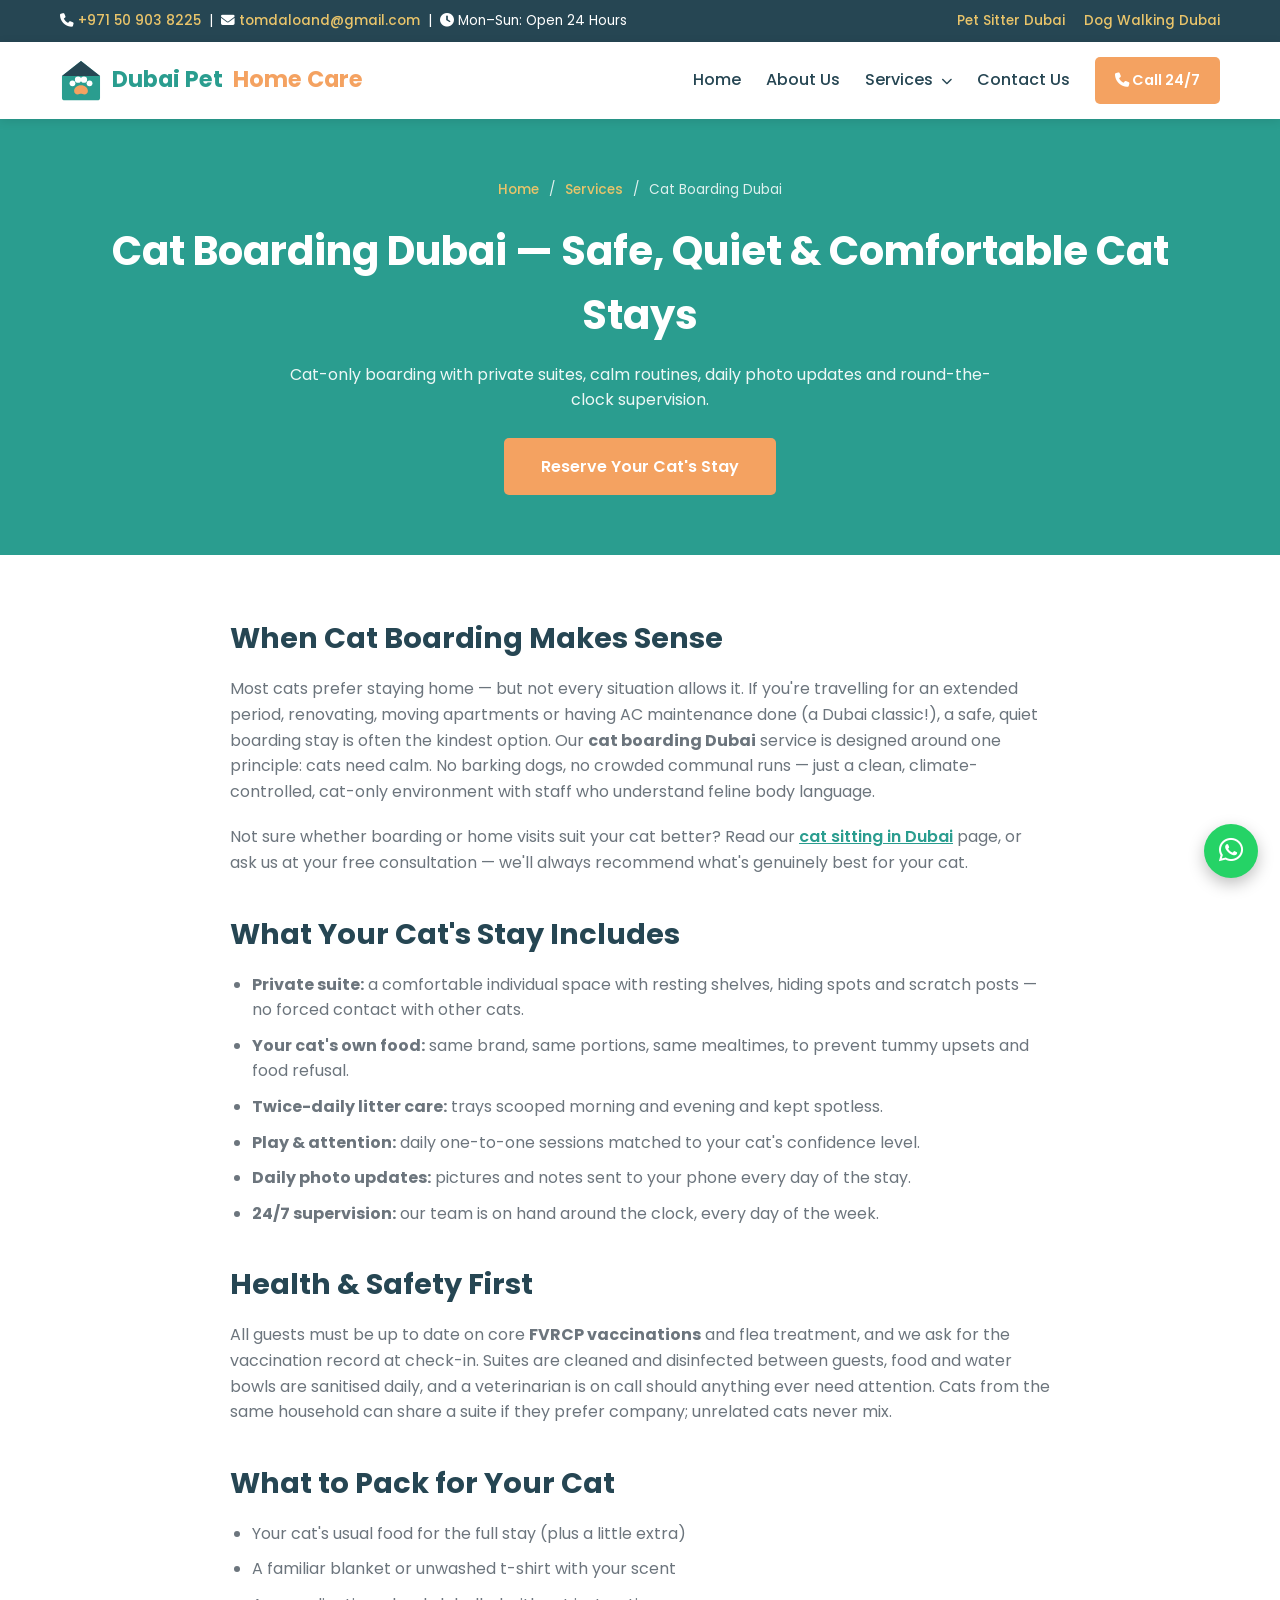
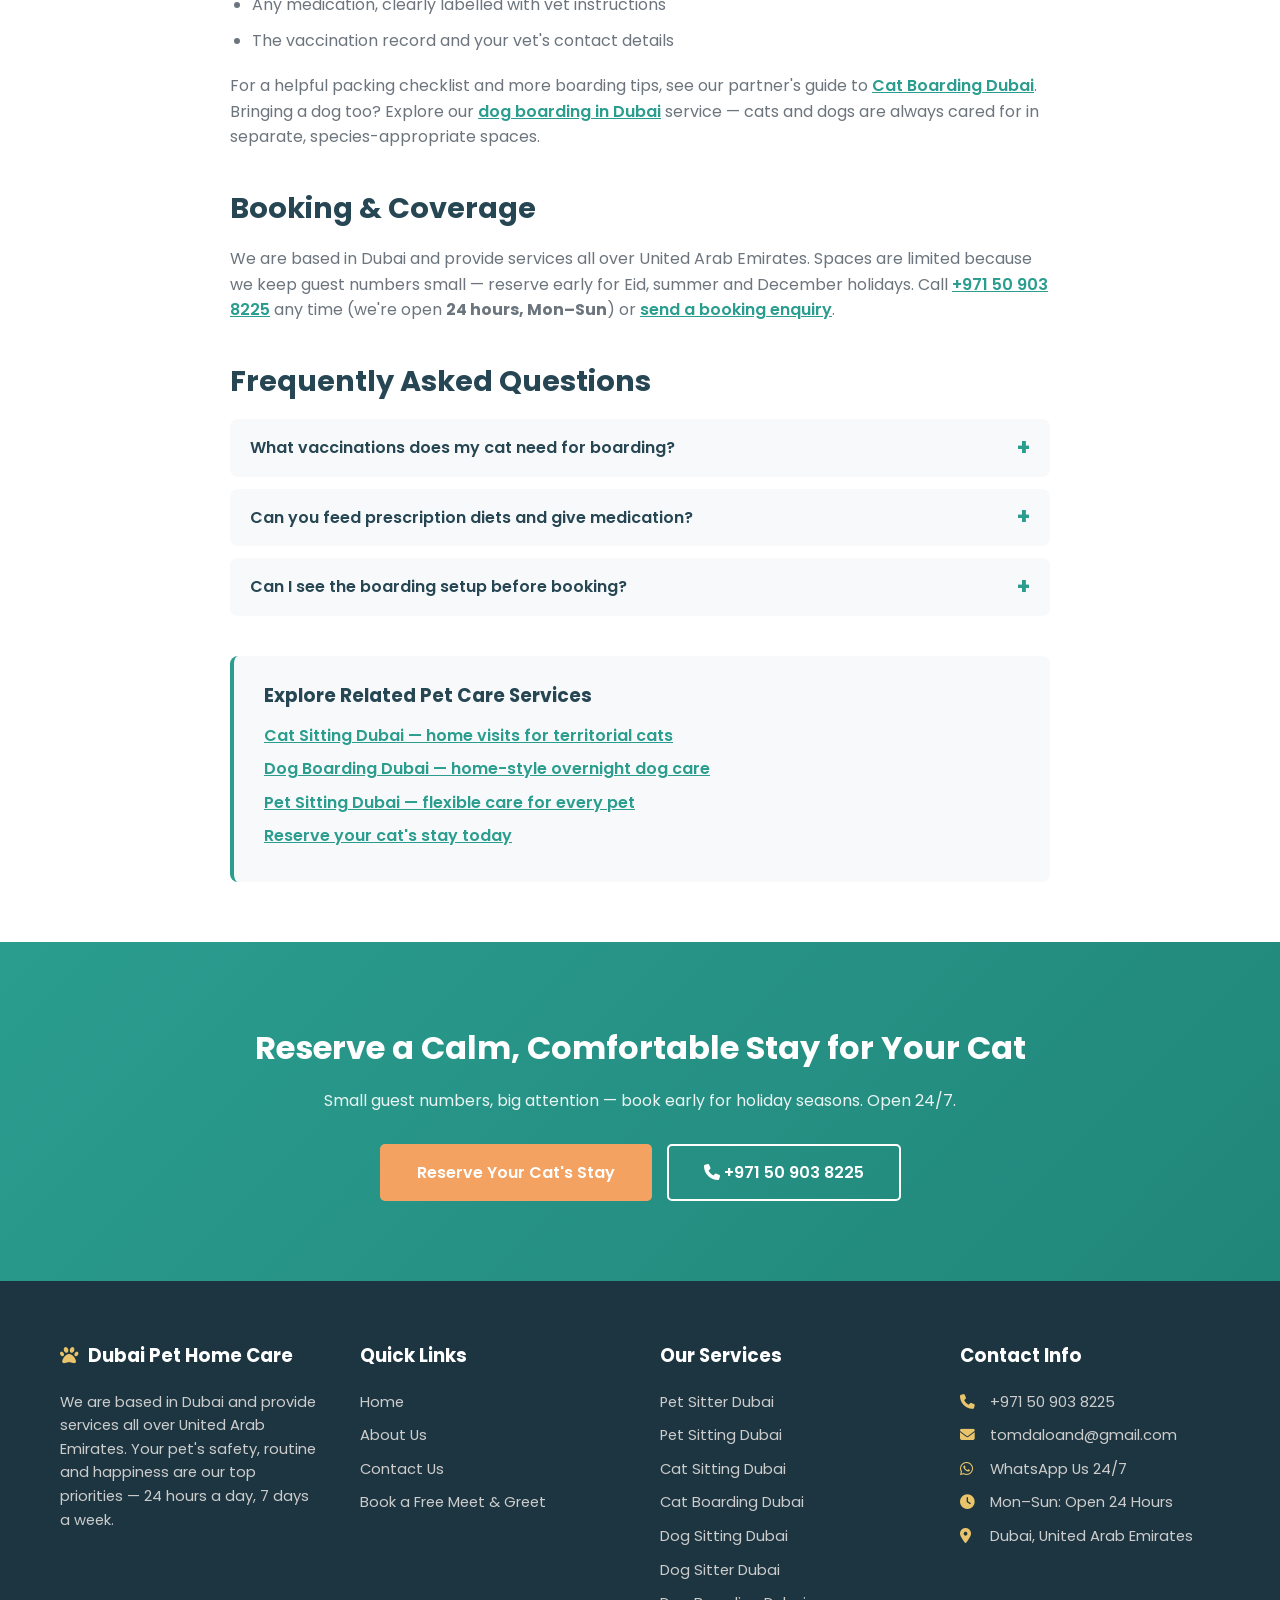
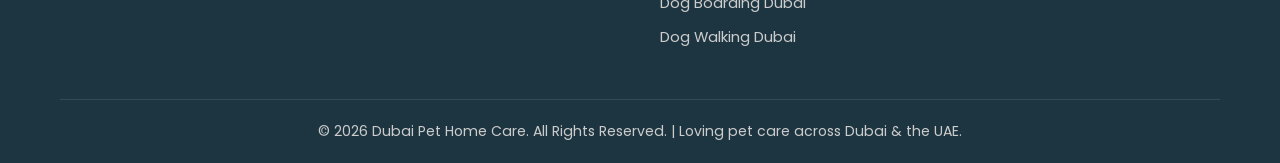
<file: cat-boarding-dubai.html>
<!DOCTYPE html>
<html lang="en">
<head>
<meta charset="UTF-8">
<meta name="viewport" content="width=device-width, initial-scale=1.0">
<title>Cat Boarding Dubai | Safe, Quiet & Comfy Cat Stays</title>
<meta name="description" content="Cat boarding in Dubai done right: quiet cat-only spaces, private suites, daily photo updates & 24/7 supervision. Serving all UAE. Call +971 50 903 8225 to reserve.">
<meta name="keywords" content="cat boarding dubai, cat hotel dubai, cattery dubai, overnight cat care uae">
<meta name="robots" content="index, follow">
<link rel="canonical" href="https://www.dubaipethomecare.com/cat-boarding-dubai.html">
<meta property="og:title" content="Cat Boarding Dubai | Dubai Pet Home Care">
<meta property="og:description" content="Quiet, cat-only boarding stays with private suites, daily updates and 24/7 supervision in Dubai & the UAE.">
<meta property="og:type" content="website">
<link rel="icon" href="data:image/svg+xml,%3Csvg xmlns='http://www.w3.org/2000/svg' viewBox='0 0 100 100'%3E%3Ctext y='.9em' font-size='90'%3E🐾%3C/text%3E%3C/svg%3E">
<link rel="preconnect" href="https://fonts.googleapis.com">
<link href="https://fonts.googleapis.com/css2?family=Poppins:wght@300;400;500;600;700&display=swap" rel="stylesheet">
<link rel="stylesheet" href="https://cdnjs.cloudflare.com/ajax/libs/font-awesome/6.4.0/css/all.min.css">
<link rel="stylesheet" href="style.css">
<script type="application/ld+json">
{"@context":"https://schema.org","@graph":[
{"@type":"Service","name":"Cat Boarding Dubai","serviceType":"Cat boarding and overnight care","description":"Quiet, cat-only boarding stays with private suites, daily photo updates and 24/7 supervision in Dubai and across the UAE.","provider":{"@type":"LocalBusiness","name":"Dubai Pet Home Care","telephone":"+971509038225","email":"tomdaloand@gmail.com","address":{"@type":"PostalAddress","addressLocality":"Dubai","addressCountry":"AE"}},"areaServed":{"@type":"Country","name":"United Arab Emirates"}},
{"@type":"FAQPage","mainEntity":[
{"@type":"Question","name":"What vaccinations does my cat need for boarding?","acceptedAnswer":{"@type":"Answer","text":"Cats must be up to date on core FVRCP vaccinations and flea treatment. Please bring the vaccination record to check-in."}},
{"@type":"Question","name":"Can you feed prescription diets and give medication?","acceptedAnswer":{"@type":"Answer","text":"Yes. We feed your cat's own food, including prescription diets, and administer medication exactly as your veterinarian instructs."}},
{"@type":"Question","name":"Can I see the boarding setup before booking?","acceptedAnswer":{"@type":"Answer","text":"Absolutely. Contact us to arrange a viewing or a free meet and greet so you can see exactly where your cat will stay."}}
]}]}
</script>
</head>
<body>

<div class="top-bar">
  <div class="container">
    <span><i class="fas fa-phone"></i> <a href="tel:+971509038225">+971 50 903 8225</a> &nbsp;|&nbsp; <i class="fas fa-envelope"></i> <a href="mailto:tomdaloand@gmail.com">tomdaloand@gmail.com</a> &nbsp;|&nbsp; <i class="fas fa-clock"></i> Mon–Sun: Open 24 Hours</span>
    <div class="top-links">
      <a href="https://mypawland.com/pet-sitter-dubai/" target="_blank" rel="noopener">Pet Sitter Dubai</a>
      <a href="https://mypawland.com/dog-walking-dubai/" target="_blank" rel="noopener">Dog Walking Dubai</a>
    </div>
  </div>
</div>

<header>
  <div class="container header-inner">
    <a href="index.html" class="logo" aria-label="Dubai Pet Home Care — Home">
      <svg class="logo-mark" viewBox="0 0 64 64" width="42" height="42" aria-hidden="true"><path d="M32 3 3 26v33a4 4 0 0 0 4 4h50a4 4 0 0 0 4-4V26Z" fill="#2A9D8F"/><path d="M32 3 3 26h58Z" fill="#264653"/><circle cx="19" cy="37" r="4.4" fill="#fff"/><circle cx="27.5" cy="31.5" r="4.8" fill="#fff"/><circle cx="36.5" cy="31.5" r="4.8" fill="#fff"/><circle cx="45" cy="37" r="4.4" fill="#fff"/><path d="M32 40c6 0 10.5 4.2 10.5 8.6 0 3.4-2.6 5.4-5.4 5.4-2 0-3.4-.9-5.1-.9s-3.1.9-5.1.9c-2.8 0-5.4-2-5.4-5.4C21.5 44.2 26 40 32 40Z" fill="#F4A261"/></svg>
      Dubai Pet <span>Home Care</span>
    </a>
    <button class="nav-toggle" aria-label="Open menu" aria-expanded="false"><i class="fas fa-bars"></i></button>
    <nav id="site-nav" aria-label="Main navigation">
      <ul>
        <li><a href="index.html">Home</a></li>
        <li><a href="about.html">About Us</a></li>
        <li class="dropdown">
          <a href="index.html#services" class="dropdown-toggle">Services <i class="fas fa-chevron-down"></i></a>
          <div class="dropdown-content">
            <a href="pet-sitter-dubai.html">Pet Sitter Dubai</a>
            <a href="pet-sitting-dubai.html">Pet Sitting Dubai</a>
            <a href="cat-sitting-dubai.html">Cat Sitting Dubai</a>
            <a href="cat-boarding-dubai.html">Cat Boarding Dubai</a>
            <a href="dog-sitting-dubai.html">Dog Sitting Dubai</a>
            <a href="dog-sitter-dubai.html">Dog Sitter Dubai</a>
            <a href="dog-boarding-dubai.html">Dog Boarding Dubai</a>
            <a href="dog-walking-dubai.html">Dog Walking Dubai</a>
          </div>
        </li>
        <li><a href="contact.html">Contact Us</a></li>
        <li><a href="tel:+971509038225" class="btn btn-sm nav-cta"><i class="fas fa-phone"></i> Call 24/7</a></li>
      </ul>
    </nav>
  </div>
</header>

<section class="service-hero">
  <div class="container">
    <nav class="breadcrumb" aria-label="Breadcrumb"><a href="index.html">Home</a> <span>/</span> <a href="index.html#services">Services</a> <span>/</span> Cat Boarding Dubai</nav>
    <h1>Cat Boarding Dubai — Safe, Quiet &amp; Comfortable Cat Stays</h1>
    <p>Cat-only boarding with private suites, calm routines, daily photo updates and round-the-clock supervision.</p>
    <a href="contact.html" class="btn">Reserve Your Cat's Stay</a>
  </div>
</section>

<section class="service-content">
  <div class="container content-narrow">
    <h2>When Cat Boarding Makes Sense</h2>
    <p>Most cats prefer staying home — but not every situation allows it. If you're travelling for an extended period, renovating, moving apartments or having AC maintenance done (a Dubai classic!), a safe, quiet boarding stay is often the kindest option. Our <strong>cat boarding Dubai</strong> service is designed around one principle: cats need calm. No barking dogs, no crowded communal runs — just a clean, climate-controlled, cat-only environment with staff who understand feline body language.</p>
    <p>Not sure whether boarding or home visits suit your cat better? Read our <a href="cat-sitting-dubai.html">cat sitting in Dubai</a> page, or ask us at your free consultation — we'll always recommend what's genuinely best for your cat.</p>

    <h2>What Your Cat's Stay Includes</h2>
    <ul>
      <li><strong>Private suite:</strong> a comfortable individual space with resting shelves, hiding spots and scratch posts — no forced contact with other cats.</li>
      <li><strong>Your cat's own food:</strong> same brand, same portions, same mealtimes, to prevent tummy upsets and food refusal.</li>
      <li><strong>Twice-daily litter care:</strong> trays scooped morning and evening and kept spotless.</li>
      <li><strong>Play &amp; attention:</strong> daily one-to-one sessions matched to your cat's confidence level.</li>
      <li><strong>Daily photo updates:</strong> pictures and notes sent to your phone every day of the stay.</li>
      <li><strong>24/7 supervision:</strong> our team is on hand around the clock, every day of the week.</li>
    </ul>

    <h2>Health &amp; Safety First</h2>
    <p>All guests must be up to date on core <strong>FVRCP vaccinations</strong> and flea treatment, and we ask for the vaccination record at check-in. Suites are cleaned and disinfected between guests, food and water bowls are sanitised daily, and a veterinarian is on call should anything ever need attention. Cats from the same household can share a suite if they prefer company; unrelated cats never mix.</p>

    <h2>What to Pack for Your Cat</h2>
    <ul>
      <li>Your cat's usual food for the full stay (plus a little extra)</li>
      <li>A familiar blanket or unwashed t-shirt with your scent</li>
      <li>Any medication, clearly labelled with vet instructions</li>
      <li>The vaccination record and your vet's contact details</li>
    </ul>
    <p>For a helpful packing checklist and more boarding tips, see our partner's guide to <a href="https://mypawland.com/cat-boarding-dubai/" target="_blank" rel="noopener">Cat Boarding Dubai</a>. Bringing a dog too? Explore our <a href="dog-boarding-dubai.html">dog boarding in Dubai</a> service — cats and dogs are always cared for in separate, species-appropriate spaces.</p>

    <h2>Booking &amp; Coverage</h2>
    <p>We are based in Dubai and provide services all over United Arab Emirates. Spaces are limited because we keep guest numbers small — reserve early for Eid, summer and December holidays. Call <a href="tel:+971509038225">+971 50 903 8225</a> any time (we're open <strong>24 hours, Mon–Sun</strong>) or <a href="contact.html">send a booking enquiry</a>.</p>

    <h2>Frequently Asked Questions</h2>
    <details class="faq-item"><summary>What vaccinations does my cat need for boarding?</summary><p>Core FVRCP vaccinations and current flea treatment are required. Please bring the vaccination record to check-in — it keeps every guest safe.</p></details>
    <details class="faq-item"><summary>Can you feed prescription diets and give medication?</summary><p>Yes. We feed your cat's own food, including prescription diets, and administer medication exactly as your veterinarian instructs.</p></details>
    <details class="faq-item"><summary>Can I see the boarding setup before booking?</summary><p>Absolutely. <a href="contact.html">Contact us</a> to arrange a viewing or free meet &amp; greet — we want you to feel completely confident before your cat's stay.</p></details>

    <div class="related-box">
      <h3>Explore Related Pet Care Services</h3>
      <ul>
        <li><a href="cat-sitting-dubai.html">Cat Sitting Dubai — home visits for territorial cats</a></li>
        <li><a href="dog-boarding-dubai.html">Dog Boarding Dubai — home-style overnight dog care</a></li>
        <li><a href="pet-sitting-dubai.html">Pet Sitting Dubai — flexible care for every pet</a></li>
        <li><a href="contact.html">Reserve your cat's stay today</a></li>
      </ul>
    </div>
  </div>
</section>

<section class="cta-band">
  <div class="container">
    <h2>Reserve a Calm, Comfortable Stay for Your Cat</h2>
    <p>Small guest numbers, big attention — book early for holiday seasons. Open 24/7.</p>
    <div class="cta-actions">
      <a href="contact.html" class="btn">Reserve Your Cat's Stay</a>
      <a href="tel:+971509038225" class="btn btn-outline"><i class="fas fa-phone"></i> +971 50 903 8225</a>
    </div>
  </div>
</section>

<footer>
  <div class="container">
    <div class="footer-grid">
      <div class="footer-col">
        <h4><i class="fas fa-paw"></i> Dubai Pet Home Care</h4>
        <p>We are based in Dubai and provide services all over United Arab Emirates. Your pet's safety, routine and happiness are our top priorities — 24 hours a day, 7 days a week.</p>
      </div>
      <div class="footer-col">
        <h4>Quick Links</h4>
        <ul>
          <li><a href="index.html">Home</a></li>
          <li><a href="about.html">About Us</a></li>
          <li><a href="contact.html">Contact Us</a></li>
          <li><a href="contact.html">Book a Free Meet &amp; Greet</a></li>
        </ul>
      </div>
      <div class="footer-col">
        <h4>Our Services</h4>
        <ul>
          <li><a href="pet-sitter-dubai.html">Pet Sitter Dubai</a></li>
          <li><a href="pet-sitting-dubai.html">Pet Sitting Dubai</a></li>
          <li><a href="cat-sitting-dubai.html">Cat Sitting Dubai</a></li>
          <li><a href="cat-boarding-dubai.html">Cat Boarding Dubai</a></li>
          <li><a href="dog-sitting-dubai.html">Dog Sitting Dubai</a></li>
          <li><a href="dog-sitter-dubai.html">Dog Sitter Dubai</a></li>
          <li><a href="dog-boarding-dubai.html">Dog Boarding Dubai</a></li>
          <li><a href="dog-walking-dubai.html">Dog Walking Dubai</a></li>
        </ul>
      </div>
      <div class="footer-col">
        <h4>Contact Info</h4>
        <ul>
          <li><i class="fas fa-phone"></i> <a href="tel:+971509038225">+971 50 903 8225</a></li>
          <li><i class="fas fa-envelope"></i> <a href="mailto:tomdaloand@gmail.com">tomdaloand@gmail.com</a></li>
          <li><i class="fab fa-whatsapp"></i> <a href="https://wa.me/971509038225" target="_blank" rel="noopener">WhatsApp Us 24/7</a></li>
          <li><i class="fas fa-clock"></i> Mon–Sun: Open 24 Hours</li>
          <li><i class="fas fa-map-marker-alt"></i> Dubai, United Arab Emirates</li>
        </ul>
      </div>
    </div>
    <div class="footer-bottom"><p>&copy; 2026 Dubai Pet Home Care. All Rights Reserved. | Loving pet care across Dubai &amp; the UAE.</p></div>
  </div>
</footer>

<a class="whatsapp-float" href="https://wa.me/971509038225" target="_blank" rel="noopener" aria-label="Chat on WhatsApp"><i class="fab fa-whatsapp"></i></a>
<script src="script.js"></script>
</body>
</html>
</file>
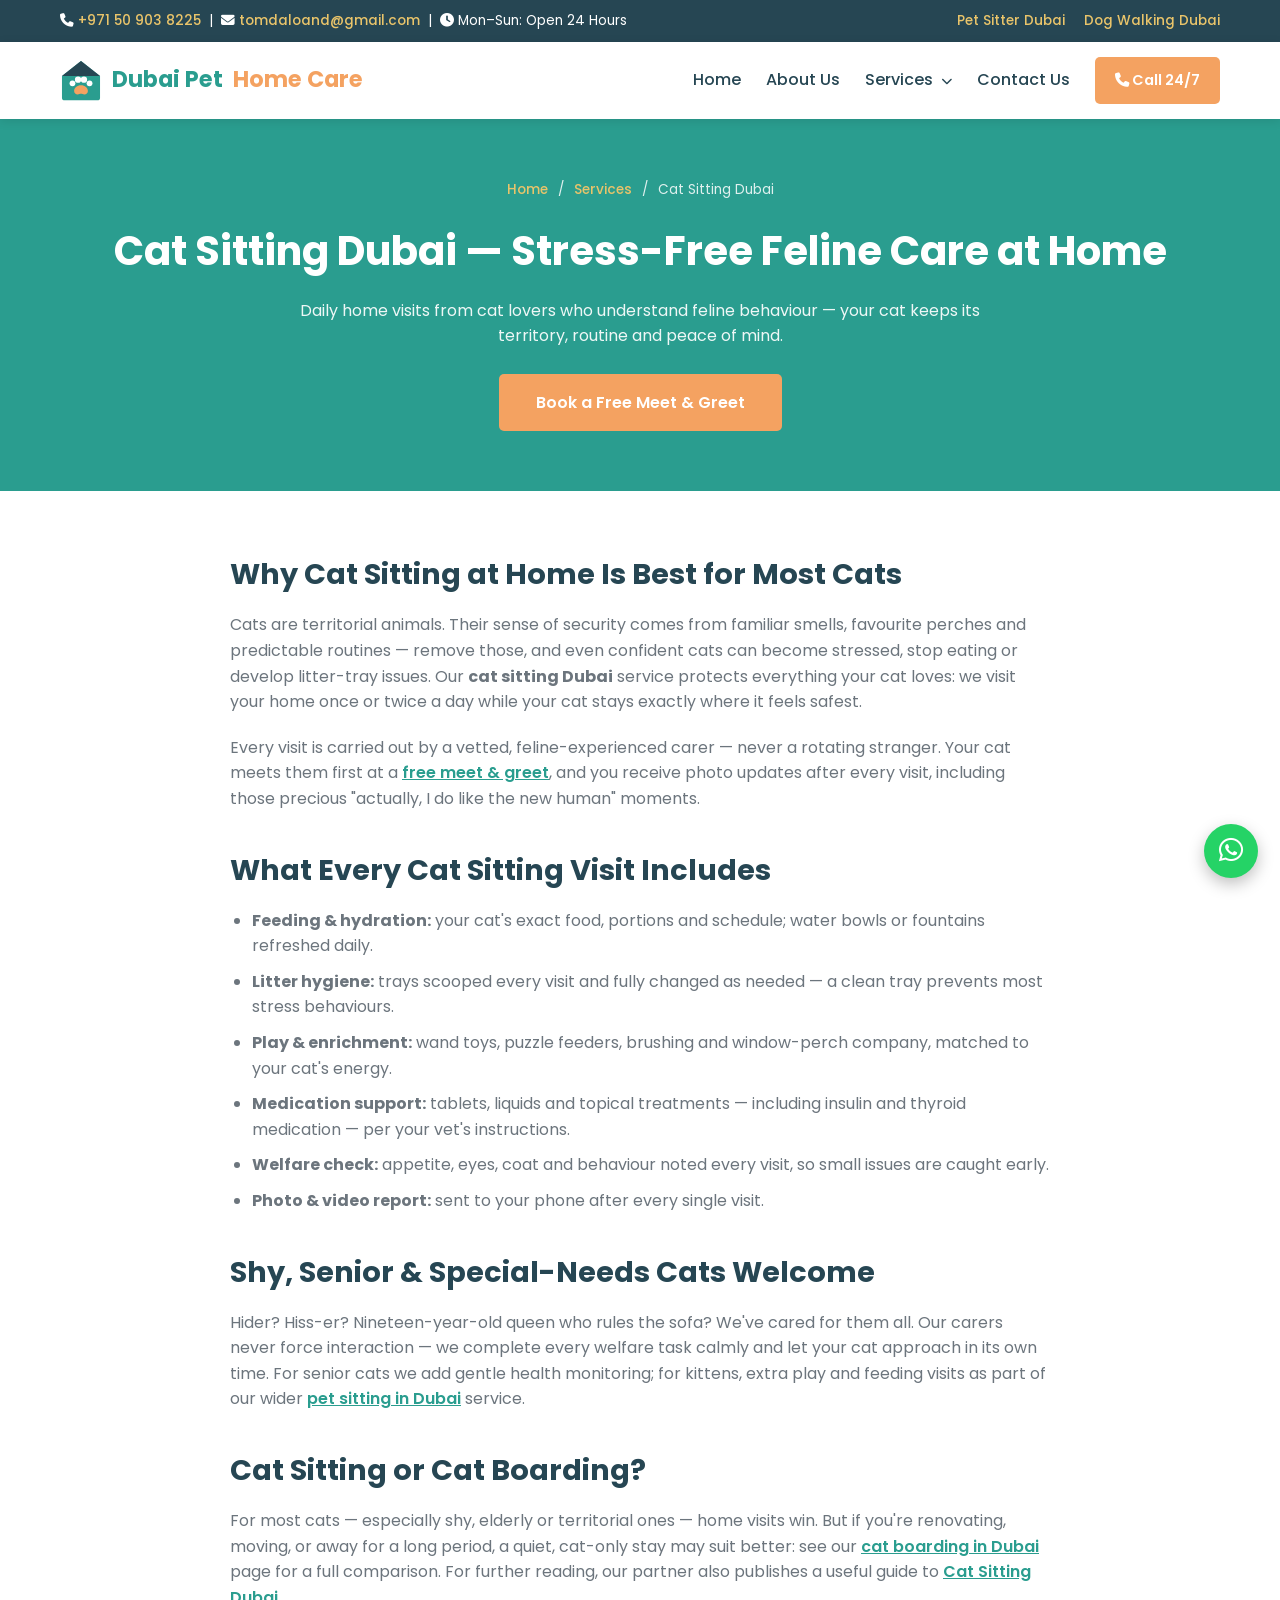
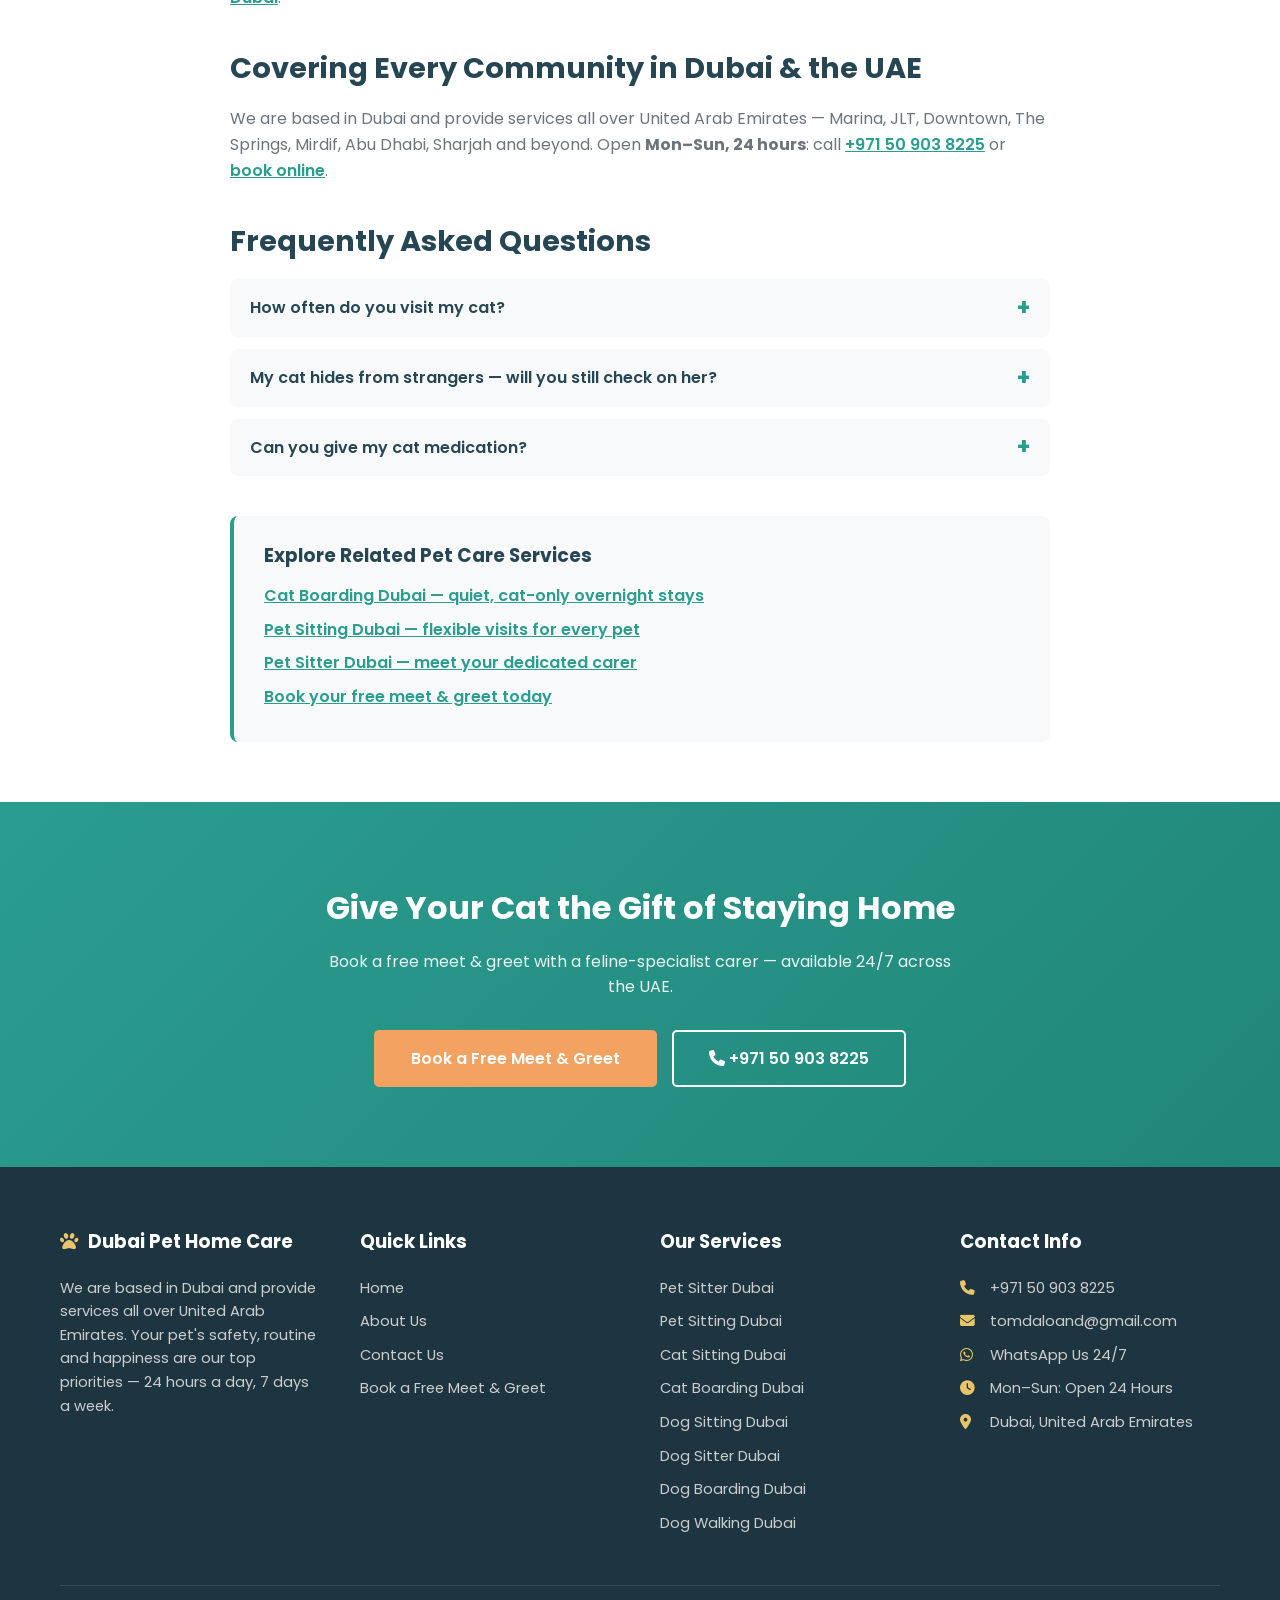
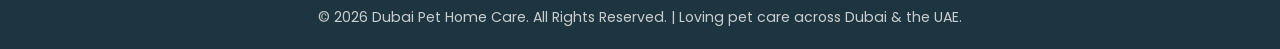
<file: cat-sitting-dubai.html>
<!DOCTYPE html>
<html lang="en">
<head>
<meta charset="UTF-8">
<meta name="viewport" content="width=device-width, initial-scale=1.0">
<title>Cat Sitting Dubai | In-Home Feline Care & Daily Visits</title>
<meta name="description" content="Stress-free cat sitting in Dubai. Daily home visits for feeding, litter, play & medication — your cat stays happy in its own territory. 24/7 UAE service. Free meet & greet.">
<meta name="keywords" content="cat sitting dubai, cat sitter dubai, in home cat care dubai, cat visits uae">
<meta name="robots" content="index, follow">
<link rel="canonical" href="https://www.dubaipethomecare.com/cat-sitting-dubai.html">
<meta property="og:title" content="Cat Sitting Dubai | Dubai Pet Home Care">
<meta property="og:description" content="Specialist in-home cat sitting across Dubai & the UAE. Daily visits, medication support and photo updates.">
<meta property="og:type" content="website">
<link rel="icon" href="data:image/svg+xml,%3Csvg xmlns='http://www.w3.org/2000/svg' viewBox='0 0 100 100'%3E%3Ctext y='.9em' font-size='90'%3E🐾%3C/text%3E%3C/svg%3E">
<link rel="preconnect" href="https://fonts.googleapis.com">
<link href="https://fonts.googleapis.com/css2?family=Poppins:wght@300;400;500;600;700&display=swap" rel="stylesheet">
<link rel="stylesheet" href="https://cdnjs.cloudflare.com/ajax/libs/font-awesome/6.4.0/css/all.min.css">
<link rel="stylesheet" href="style.css">
<script type="application/ld+json">
{"@context":"https://schema.org","@graph":[
{"@type":"Service","name":"Cat Sitting Dubai","serviceType":"In-home cat sitting visits","description":"Specialist in-home cat sitting visits across Dubai and the UAE, keeping cats calm in their own territory.","provider":{"@type":"LocalBusiness","name":"Dubai Pet Home Care","telephone":"+971509038225","email":"tomdaloand@gmail.com","address":{"@type":"PostalAddress","addressLocality":"Dubai","addressCountry":"AE"}},"areaServed":{"@type":"Country","name":"United Arab Emirates"}},
{"@type":"FAQPage","mainEntity":[
{"@type":"Question","name":"How often do you visit my cat?","acceptedAnswer":{"@type":"Answer","text":"Most cats do best with one or two visits per day. We tailor frequency to your cat's age, health and personality at the free meet and greet."}},
{"@type":"Question","name":"My cat hides from strangers — will you still check on her?","acceptedAnswer":{"@type":"Answer","text":"Yes. Our carers are experienced with shy cats: we do full welfare checks, refresh food, water and litter, and let your cat approach in her own time."}},
{"@type":"Question","name":"Can you give my cat medication?","acceptedAnswer":{"@type":"Answer","text":"Yes. We administer oral and topical medication, including insulin and thyroid tablets, exactly as your veterinarian prescribes."}}
]}]}
</script>
</head>
<body>

<div class="top-bar">
  <div class="container">
    <span><i class="fas fa-phone"></i> <a href="tel:+971509038225">+971 50 903 8225</a> &nbsp;|&nbsp; <i class="fas fa-envelope"></i> <a href="mailto:tomdaloand@gmail.com">tomdaloand@gmail.com</a> &nbsp;|&nbsp; <i class="fas fa-clock"></i> Mon–Sun: Open 24 Hours</span>
    <div class="top-links">
      <a href="https://mypawland.com/pet-sitter-dubai/" target="_blank" rel="noopener">Pet Sitter Dubai</a>
      <a href="https://mypawland.com/dog-walking-dubai/" target="_blank" rel="noopener">Dog Walking Dubai</a>
    </div>
  </div>
</div>

<header>
  <div class="container header-inner">
    <a href="index.html" class="logo" aria-label="Dubai Pet Home Care — Home">
      <svg class="logo-mark" viewBox="0 0 64 64" width="42" height="42" aria-hidden="true"><path d="M32 3 3 26v33a4 4 0 0 0 4 4h50a4 4 0 0 0 4-4V26Z" fill="#2A9D8F"/><path d="M32 3 3 26h58Z" fill="#264653"/><circle cx="19" cy="37" r="4.4" fill="#fff"/><circle cx="27.5" cy="31.5" r="4.8" fill="#fff"/><circle cx="36.5" cy="31.5" r="4.8" fill="#fff"/><circle cx="45" cy="37" r="4.4" fill="#fff"/><path d="M32 40c6 0 10.5 4.2 10.5 8.6 0 3.4-2.6 5.4-5.4 5.4-2 0-3.4-.9-5.1-.9s-3.1.9-5.1.9c-2.8 0-5.4-2-5.4-5.4C21.5 44.2 26 40 32 40Z" fill="#F4A261"/></svg>
      Dubai Pet <span>Home Care</span>
    </a>
    <button class="nav-toggle" aria-label="Open menu" aria-expanded="false"><i class="fas fa-bars"></i></button>
    <nav id="site-nav" aria-label="Main navigation">
      <ul>
        <li><a href="index.html">Home</a></li>
        <li><a href="about.html">About Us</a></li>
        <li class="dropdown">
          <a href="index.html#services" class="dropdown-toggle">Services <i class="fas fa-chevron-down"></i></a>
          <div class="dropdown-content">
            <a href="pet-sitter-dubai.html">Pet Sitter Dubai</a>
            <a href="pet-sitting-dubai.html">Pet Sitting Dubai</a>
            <a href="cat-sitting-dubai.html">Cat Sitting Dubai</a>
            <a href="cat-boarding-dubai.html">Cat Boarding Dubai</a>
            <a href="dog-sitting-dubai.html">Dog Sitting Dubai</a>
            <a href="dog-sitter-dubai.html">Dog Sitter Dubai</a>
            <a href="dog-boarding-dubai.html">Dog Boarding Dubai</a>
            <a href="dog-walking-dubai.html">Dog Walking Dubai</a>
          </div>
        </li>
        <li><a href="contact.html">Contact Us</a></li>
        <li><a href="tel:+971509038225" class="btn btn-sm nav-cta"><i class="fas fa-phone"></i> Call 24/7</a></li>
      </ul>
    </nav>
  </div>
</header>

<section class="service-hero">
  <div class="container">
    <nav class="breadcrumb" aria-label="Breadcrumb"><a href="index.html">Home</a> <span>/</span> <a href="index.html#services">Services</a> <span>/</span> Cat Sitting Dubai</nav>
    <h1>Cat Sitting Dubai — Stress-Free Feline Care at Home</h1>
    <p>Daily home visits from cat lovers who understand feline behaviour — your cat keeps its territory, routine and peace of mind.</p>
    <a href="contact.html" class="btn">Book a Free Meet &amp; Greet</a>
  </div>
</section>

<section class="service-content">
  <div class="container content-narrow">
    <h2>Why Cat Sitting at Home Is Best for Most Cats</h2>
    <p>Cats are territorial animals. Their sense of security comes from familiar smells, favourite perches and predictable routines — remove those, and even confident cats can become stressed, stop eating or develop litter-tray issues. Our <strong>cat sitting Dubai</strong> service protects everything your cat loves: we visit your home once or twice a day while your cat stays exactly where it feels safest.</p>
    <p>Every visit is carried out by a vetted, feline-experienced carer — never a rotating stranger. Your cat meets them first at a <a href="contact.html">free meet &amp; greet</a>, and you receive photo updates after every visit, including those precious "actually, I do like the new human" moments.</p>

    <h2>What Every Cat Sitting Visit Includes</h2>
    <ul>
      <li><strong>Feeding &amp; hydration:</strong> your cat's exact food, portions and schedule; water bowls or fountains refreshed daily.</li>
      <li><strong>Litter hygiene:</strong> trays scooped every visit and fully changed as needed — a clean tray prevents most stress behaviours.</li>
      <li><strong>Play &amp; enrichment:</strong> wand toys, puzzle feeders, brushing and window-perch company, matched to your cat's energy.</li>
      <li><strong>Medication support:</strong> tablets, liquids and topical treatments — including insulin and thyroid medication — per your vet's instructions.</li>
      <li><strong>Welfare check:</strong> appetite, eyes, coat and behaviour noted every visit, so small issues are caught early.</li>
      <li><strong>Photo &amp; video report:</strong> sent to your phone after every single visit.</li>
    </ul>

    <h2>Shy, Senior &amp; Special-Needs Cats Welcome</h2>
    <p>Hider? Hiss-er? Nineteen-year-old queen who rules the sofa? We've cared for them all. Our carers never force interaction — we complete every welfare task calmly and let your cat approach in its own time. For senior cats we add gentle health monitoring; for kittens, extra play and feeding visits as part of our wider <a href="pet-sitting-dubai.html">pet sitting in Dubai</a> service.</p>

    <h2>Cat Sitting or Cat Boarding?</h2>
    <p>For most cats — especially shy, elderly or territorial ones — home visits win. But if you're renovating, moving, or away for a long period, a quiet, cat-only stay may suit better: see our <a href="cat-boarding-dubai.html">cat boarding in Dubai</a> page for a full comparison. For further reading, our partner also publishes a useful guide to <a href="https://mypawland.com/cat-sitting-dubai/" target="_blank" rel="noopener">Cat Sitting Dubai</a>.</p>

    <h2>Covering Every Community in Dubai &amp; the UAE</h2>
    <p>We are based in Dubai and provide services all over United Arab Emirates — Marina, JLT, Downtown, The Springs, Mirdif, Abu Dhabi, Sharjah and beyond. Open <strong>Mon–Sun, 24 hours</strong>: call <a href="tel:+971509038225">+971 50 903 8225</a> or <a href="contact.html">book online</a>.</p>

    <h2>Frequently Asked Questions</h2>
    <details class="faq-item"><summary>How often do you visit my cat?</summary><p>Most cats thrive with one or two visits per day. We tailor the frequency to your cat's age, health and personality at the free meet &amp; greet.</p></details>
    <details class="faq-item"><summary>My cat hides from strangers — will you still check on her?</summary><p>Yes. We're experienced with shy cats: full welfare checks happen regardless, food, water and litter are refreshed, and your cat is never forced to interact.</p></details>
    <details class="faq-item"><summary>Can you give my cat medication?</summary><p>Yes — oral and topical medication, including insulin and thyroid tablets, administered exactly as your veterinarian prescribes.</p></details>

    <div class="related-box">
      <h3>Explore Related Pet Care Services</h3>
      <ul>
        <li><a href="cat-boarding-dubai.html">Cat Boarding Dubai — quiet, cat-only overnight stays</a></li>
        <li><a href="pet-sitting-dubai.html">Pet Sitting Dubai — flexible visits for every pet</a></li>
        <li><a href="pet-sitter-dubai.html">Pet Sitter Dubai — meet your dedicated carer</a></li>
        <li><a href="contact.html">Book your free meet &amp; greet today</a></li>
      </ul>
    </div>
  </div>
</section>

<section class="cta-band">
  <div class="container">
    <h2>Give Your Cat the Gift of Staying Home</h2>
    <p>Book a free meet &amp; greet with a feline-specialist carer — available 24/7 across the UAE.</p>
    <div class="cta-actions">
      <a href="contact.html" class="btn">Book a Free Meet &amp; Greet</a>
      <a href="tel:+971509038225" class="btn btn-outline"><i class="fas fa-phone"></i> +971 50 903 8225</a>
    </div>
  </div>
</section>

<footer>
  <div class="container">
    <div class="footer-grid">
      <div class="footer-col">
        <h4><i class="fas fa-paw"></i> Dubai Pet Home Care</h4>
        <p>We are based in Dubai and provide services all over United Arab Emirates. Your pet's safety, routine and happiness are our top priorities — 24 hours a day, 7 days a week.</p>
      </div>
      <div class="footer-col">
        <h4>Quick Links</h4>
        <ul>
          <li><a href="index.html">Home</a></li>
          <li><a href="about.html">About Us</a></li>
          <li><a href="contact.html">Contact Us</a></li>
          <li><a href="contact.html">Book a Free Meet &amp; Greet</a></li>
        </ul>
      </div>
      <div class="footer-col">
        <h4>Our Services</h4>
        <ul>
          <li><a href="pet-sitter-dubai.html">Pet Sitter Dubai</a></li>
          <li><a href="pet-sitting-dubai.html">Pet Sitting Dubai</a></li>
          <li><a href="cat-sitting-dubai.html">Cat Sitting Dubai</a></li>
          <li><a href="cat-boarding-dubai.html">Cat Boarding Dubai</a></li>
          <li><a href="dog-sitting-dubai.html">Dog Sitting Dubai</a></li>
          <li><a href="dog-sitter-dubai.html">Dog Sitter Dubai</a></li>
          <li><a href="dog-boarding-dubai.html">Dog Boarding Dubai</a></li>
          <li><a href="dog-walking-dubai.html">Dog Walking Dubai</a></li>
        </ul>
      </div>
      <div class="footer-col">
        <h4>Contact Info</h4>
        <ul>
          <li><i class="fas fa-phone"></i> <a href="tel:+971509038225">+971 50 903 8225</a></li>
          <li><i class="fas fa-envelope"></i> <a href="mailto:tomdaloand@gmail.com">tomdaloand@gmail.com</a></li>
          <li><i class="fab fa-whatsapp"></i> <a href="https://wa.me/971509038225" target="_blank" rel="noopener">WhatsApp Us 24/7</a></li>
          <li><i class="fas fa-clock"></i> Mon–Sun: Open 24 Hours</li>
          <li><i class="fas fa-map-marker-alt"></i> Dubai, United Arab Emirates</li>
        </ul>
      </div>
    </div>
    <div class="footer-bottom"><p>&copy; 2026 Dubai Pet Home Care. All Rights Reserved. | Loving pet care across Dubai &amp; the UAE.</p></div>
  </div>
</footer>

<a class="whatsapp-float" href="https://wa.me/971509038225" target="_blank" rel="noopener" aria-label="Chat on WhatsApp"><i class="fab fa-whatsapp"></i></a>
<script src="script.js"></script>
</body>
</html>
</file>
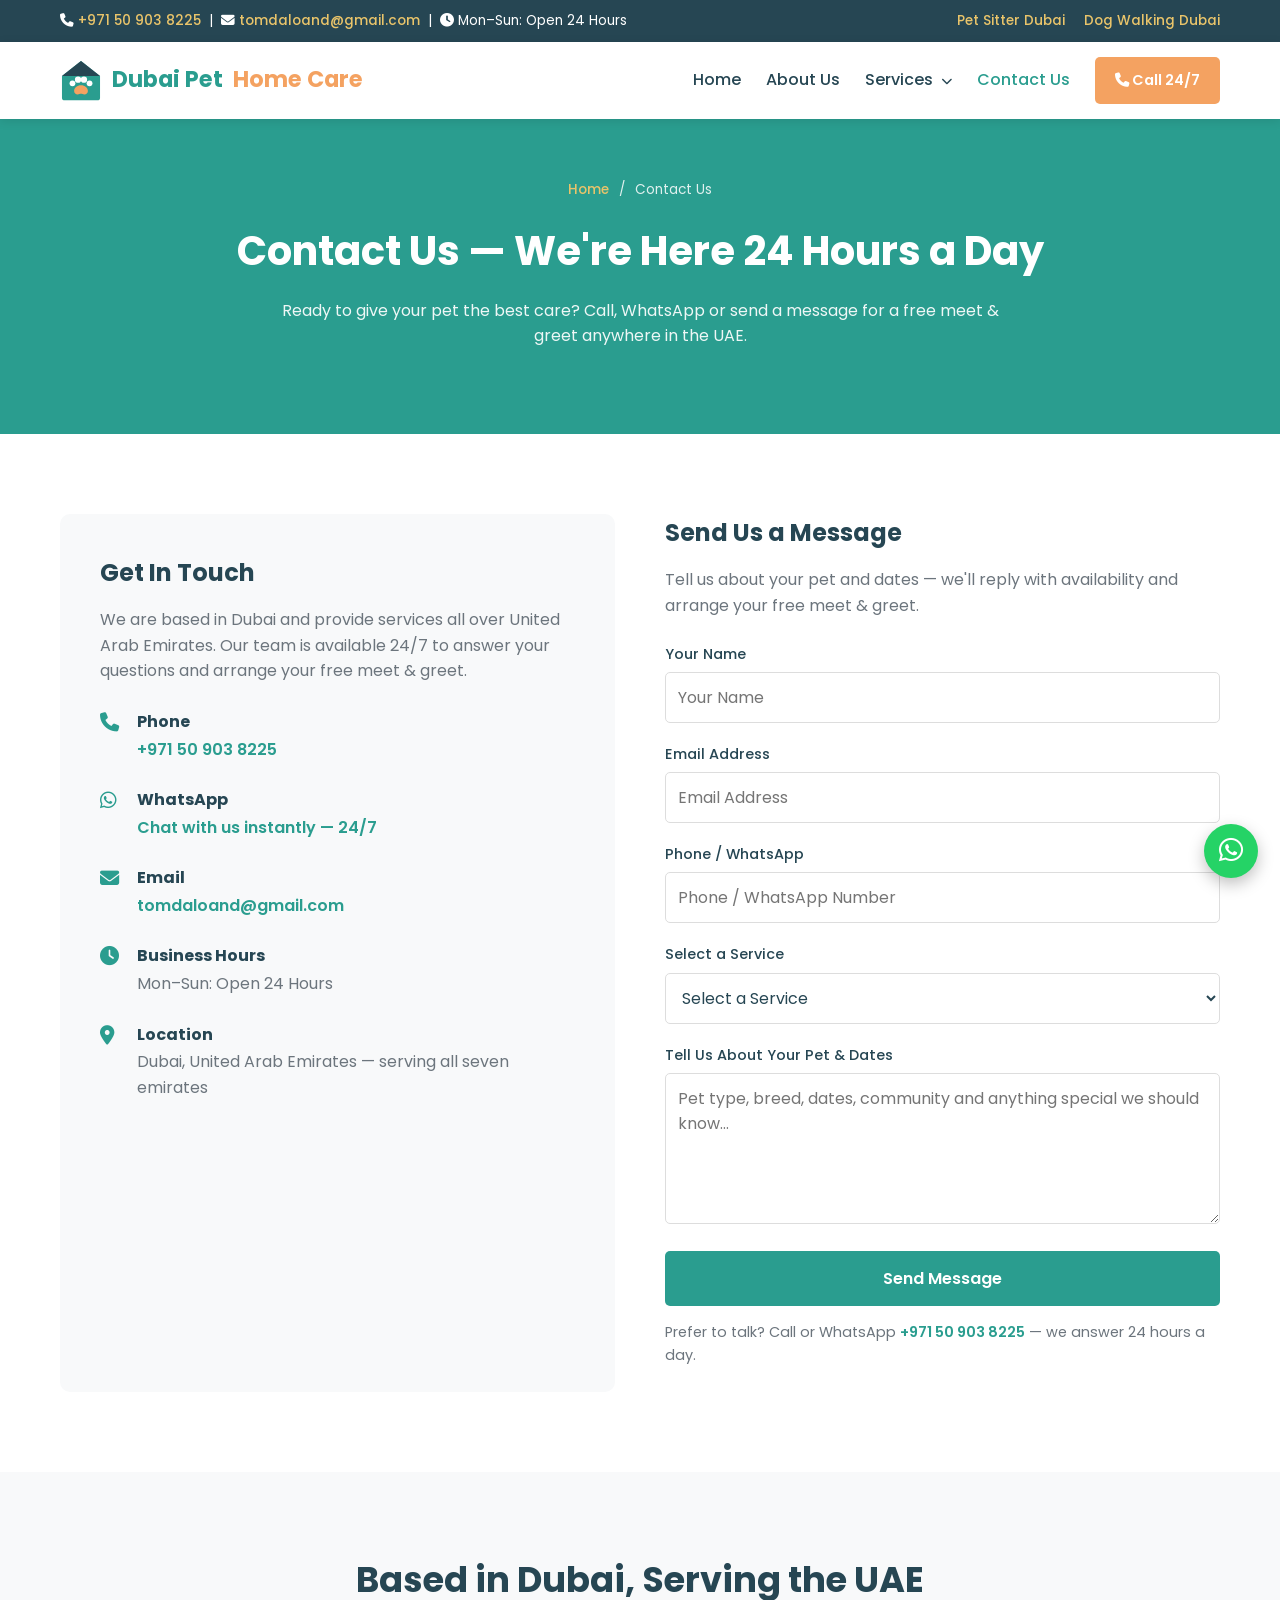
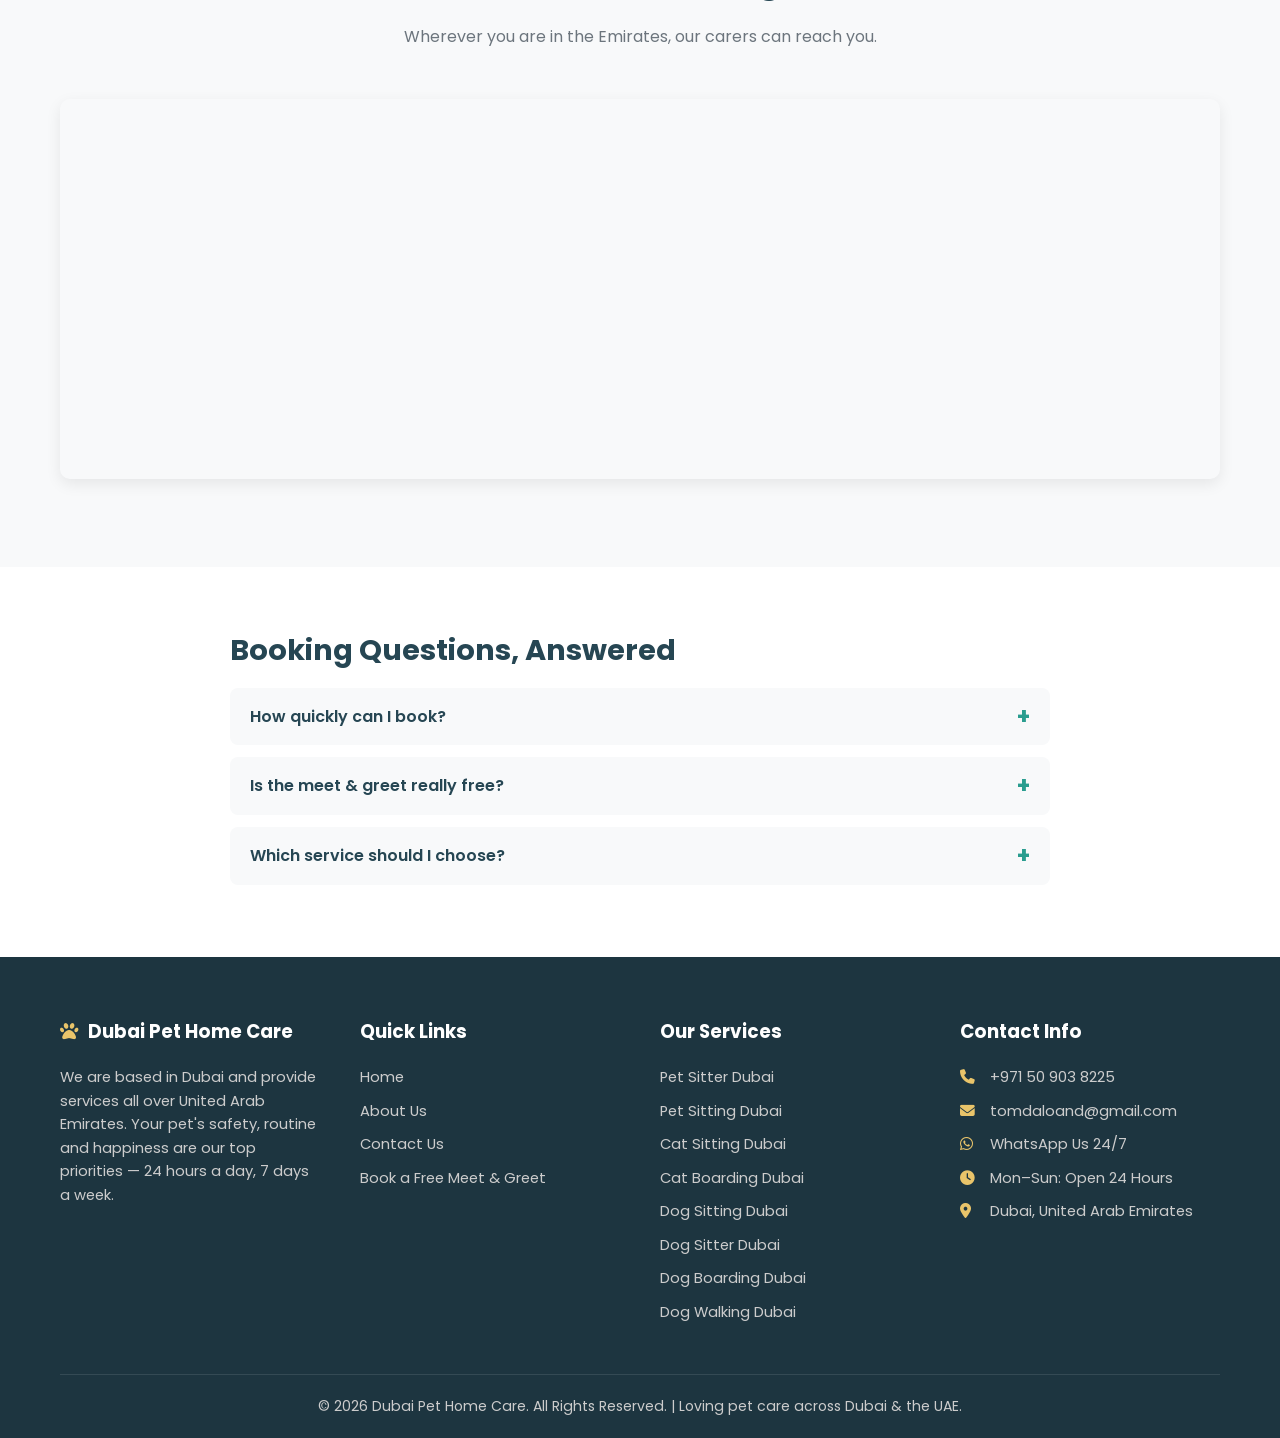
<file: contact.html>
<!DOCTYPE html>
<html lang="en">
<head>
<meta charset="UTF-8">
<meta name="viewport" content="width=device-width, initial-scale=1.0">
<title>Contact Us | Dubai Pet Home Care — Book 24/7</title>
<meta name="description" content="Contact Dubai Pet Home Care 24/7: call +971 50 903 8225, email tomdaloand@gmail.com or book a free meet & greet online. Pet sitting, boarding & dog walking across the UAE.">
<meta name="keywords" content="contact dubai pet home care, book pet sitter dubai, pet care booking uae">
<meta name="robots" content="index, follow">
<link rel="canonical" href="https://www.dubaipethomecare.com/contact.html">
<meta property="og:title" content="Contact Dubai Pet Home Care — Open 24 Hours">
<meta property="og:description" content="Call, WhatsApp or book online — 24/7 pet care booking across Dubai & the UAE.">
<meta property="og:type" content="website">
<link rel="icon" href="data:image/svg+xml,%3Csvg xmlns='http://www.w3.org/2000/svg' viewBox='0 0 100 100'%3E%3Ctext y='.9em' font-size='90'%3E🐾%3C/text%3E%3C/svg%3E">
<link rel="preconnect" href="https://fonts.googleapis.com">
<link href="https://fonts.googleapis.com/css2?family=Poppins:wght@300;400;500;600;700&display=swap" rel="stylesheet">
<link rel="stylesheet" href="https://cdnjs.cloudflare.com/ajax/libs/font-awesome/6.4.0/css/all.min.css">
<link rel="stylesheet" href="style.css">
<script type="application/ld+json">
{"@context":"https://schema.org","@type":"LocalBusiness","name":"Dubai Pet Home Care","telephone":"+971509038225","email":"tomdaloand@gmail.com","address":{"@type":"PostalAddress","addressLocality":"Dubai","addressCountry":"AE"},"areaServed":{"@type":"Country","name":"United Arab Emirates"},"openingHoursSpecification":{"@type":"OpeningHoursSpecification","dayOfWeek":["Monday","Tuesday","Wednesday","Thursday","Friday","Saturday","Sunday"],"opens":"00:00","closes":"23:59"},"contactPoint":{"@type":"ContactPoint","telephone":"+971509038225","contactType":"customer service","availableLanguage":["English"]}}
</script>
</head>
<body>

<div class="top-bar">
  <div class="container">
    <span><i class="fas fa-phone"></i> <a href="tel:+971509038225">+971 50 903 8225</a> &nbsp;|&nbsp; <i class="fas fa-envelope"></i> <a href="mailto:tomdaloand@gmail.com">tomdaloand@gmail.com</a> &nbsp;|&nbsp; <i class="fas fa-clock"></i> Mon–Sun: Open 24 Hours</span>
    <div class="top-links">
      <a href="https://mypawland.com/pet-sitter-dubai/" target="_blank" rel="noopener">Pet Sitter Dubai</a>
      <a href="https://mypawland.com/dog-walking-dubai/" target="_blank" rel="noopener">Dog Walking Dubai</a>
    </div>
  </div>
</div>

<header>
  <div class="container header-inner">
    <a href="index.html" class="logo" aria-label="Dubai Pet Home Care — Home">
      <svg class="logo-mark" viewBox="0 0 64 64" width="42" height="42" aria-hidden="true"><path d="M32 3 3 26v33a4 4 0 0 0 4 4h50a4 4 0 0 0 4-4V26Z" fill="#2A9D8F"/><path d="M32 3 3 26h58Z" fill="#264653"/><circle cx="19" cy="37" r="4.4" fill="#fff"/><circle cx="27.5" cy="31.5" r="4.8" fill="#fff"/><circle cx="36.5" cy="31.5" r="4.8" fill="#fff"/><circle cx="45" cy="37" r="4.4" fill="#fff"/><path d="M32 40c6 0 10.5 4.2 10.5 8.6 0 3.4-2.6 5.4-5.4 5.4-2 0-3.4-.9-5.1-.9s-3.1.9-5.1.9c-2.8 0-5.4-2-5.4-5.4C21.5 44.2 26 40 32 40Z" fill="#F4A261"/></svg>
      Dubai Pet <span>Home Care</span>
    </a>
    <button class="nav-toggle" aria-label="Open menu" aria-expanded="false"><i class="fas fa-bars"></i></button>
    <nav id="site-nav" aria-label="Main navigation">
      <ul>
        <li><a href="index.html">Home</a></li>
        <li><a href="about.html">About Us</a></li>
        <li class="dropdown">
          <a href="index.html#services" class="dropdown-toggle">Services <i class="fas fa-chevron-down"></i></a>
          <div class="dropdown-content">
            <a href="pet-sitter-dubai.html">Pet Sitter Dubai</a>
            <a href="pet-sitting-dubai.html">Pet Sitting Dubai</a>
            <a href="cat-sitting-dubai.html">Cat Sitting Dubai</a>
            <a href="cat-boarding-dubai.html">Cat Boarding Dubai</a>
            <a href="dog-sitting-dubai.html">Dog Sitting Dubai</a>
            <a href="dog-sitter-dubai.html">Dog Sitter Dubai</a>
            <a href="dog-boarding-dubai.html">Dog Boarding Dubai</a>
            <a href="dog-walking-dubai.html">Dog Walking Dubai</a>
          </div>
        </li>
        <li><a href="contact.html" class="active">Contact Us</a></li>
        <li><a href="tel:+971509038225" class="btn btn-sm nav-cta"><i class="fas fa-phone"></i> Call 24/7</a></li>
      </ul>
    </nav>
  </div>
</header>

<section class="service-hero">
  <div class="container">
    <nav class="breadcrumb" aria-label="Breadcrumb"><a href="index.html">Home</a> <span>/</span> Contact Us</nav>
    <h1>Contact Us — We're Here 24 Hours a Day</h1>
    <p>Ready to give your pet the best care? Call, WhatsApp or send a message for a free meet &amp; greet anywhere in the UAE.</p>
  </div>
</section>

<section>
  <div class="container contact-wrapper">
    <div class="contact-info-box">
      <h2>Get In Touch</h2>
      <p>We are based in Dubai and provide services all over United Arab Emirates. Our team is available 24/7 to answer your questions and arrange your free meet &amp; greet.</p>
      <div class="contact-item"><i class="fas fa-phone"></i><div><h4>Phone</h4><p><a href="tel:+971509038225">+971 50 903 8225</a></p></div></div>
      <div class="contact-item"><i class="fab fa-whatsapp"></i><div><h4>WhatsApp</h4><p><a href="https://wa.me/971509038225" target="_blank" rel="noopener">Chat with us instantly — 24/7</a></p></div></div>
      <div class="contact-item"><i class="fas fa-envelope"></i><div><h4>Email</h4><p><a href="mailto:tomdaloand@gmail.com">tomdaloand@gmail.com</a></p></div></div>
      <div class="contact-item"><i class="fas fa-clock"></i><div><h4>Business Hours</h4><p>Mon–Sun: Open 24 Hours</p></div></div>
      <div class="contact-item"><i class="fas fa-map-marker-alt"></i><div><h4>Location</h4><p>Dubai, United Arab Emirates — serving all seven emirates</p></div></div>
    </div>
    <div>
      <h2>Send Us a Message</h2>
      <p>Tell us about your pet and dates — we'll reply with availability and arrange your free meet &amp; greet.</p>
      <form class="contact-form" action="https://formsubmit.co/tomdaloand@gmail.com" method="POST">
        <input type="hidden" name="_subject" value="New Booking Enquiry — Dubai Pet Home Care">
        <input type="hidden" name="_captcha" value="false">
        <input type="hidden" name="_template" value="table">
        <input type="text" name="_honey" style="display:none" tabindex="-1" autocomplete="off">
        <label for="name">Your Name</label>
        <input id="name" type="text" name="name" placeholder="Your Name" required>
        <label for="email">Email Address</label>
        <input id="email" type="email" name="email" placeholder="Email Address" required>
        <label for="phone">Phone / WhatsApp</label>
        <input id="phone" type="tel" name="phone" placeholder="Phone / WhatsApp Number" required>
        <label for="service">Select a Service</label>
        <select id="service" name="service" required>
          <option value="" disabled selected>Select a Service</option>
          <option>Pet Sitter Dubai</option>
          <option>Pet Sitting Dubai</option>
          <option>Cat Sitting Dubai</option>
          <option>Cat Boarding Dubai</option>
          <option>Dog Sitting Dubai</option>
          <option>Dog Sitter Dubai</option>
          <option>Dog Boarding Dubai</option>
          <option>Dog Walking Dubai</option>
          <option>Other / Not Sure</option>
        </select>
        <label for="message">Tell Us About Your Pet &amp; Dates</label>
        <textarea id="message" name="message" rows="5" placeholder="Pet type, breed, dates, community and anything special we should know…" required></textarea>
        <button type="submit">Send Message</button>
      </form>
      <p class="form-note">Prefer to talk? Call or WhatsApp <a href="tel:+971509038225">+971 50 903 8225</a> — we answer 24 hours a day.</p>
    </div>
  </div>
</section>

<section class="steps">
  <div class="container">
    <div class="section-title"><h2>Based in Dubai, Serving the UAE</h2><p>Wherever you are in the Emirates, our carers can reach you.</p></div>
    <div class="map-wrap">
      <iframe src="https://www.google.com/maps?q=Dubai,+United+Arab+Emirates&output=embed" title="Dubai Pet Home Care service area — Dubai, United Arab Emirates" loading="lazy" referrerpolicy="no-referrer-when-downgrade" allowfullscreen></iframe>
    </div>
  </div>
</section>

<section class="service-content">
  <div class="container content-narrow">
    <h2>Booking Questions, Answered</h2>
    <details class="faq-item"><summary>How quickly can I book?</summary><p>Often same-day. We're open 24/7 — call or WhatsApp <a href="tel:+971509038225">+971 50 903 8225</a> and we'll confirm availability for your dates immediately, subject to carer scheduling.</p></details>
    <details class="faq-item"><summary>Is the meet &amp; greet really free?</summary><p>Yes — completely free and with no obligation. It lets your pet meet their carer and lets us build an accurate care plan. <a href="about.html">Read our care promise</a>.</p></details>
    <details class="faq-item"><summary>Which service should I choose?</summary><p>Not sure? Tell us about your pet in the form. As a guide: territorial cats love <a href="cat-sitting-dubai.html">cat sitting</a>, social dogs enjoy <a href="dog-boarding-dubai.html">dog boarding</a>, and busy owners rely on <a href="dog-walking-dubai.html">daily dog walks</a>.</p></details>
  </div>
</section>

<footer>
  <div class="container">
    <div class="footer-grid">
      <div class="footer-col">
        <h4><i class="fas fa-paw"></i> Dubai Pet Home Care</h4>
        <p>We are based in Dubai and provide services all over United Arab Emirates. Your pet's safety, routine and happiness are our top priorities — 24 hours a day, 7 days a week.</p>
      </div>
      <div class="footer-col">
        <h4>Quick Links</h4>
        <ul>
          <li><a href="index.html">Home</a></li>
          <li><a href="about.html">About Us</a></li>
          <li><a href="contact.html">Contact Us</a></li>
          <li><a href="contact.html">Book a Free Meet &amp; Greet</a></li>
        </ul>
      </div>
      <div class="footer-col">
        <h4>Our Services</h4>
        <ul>
          <li><a href="pet-sitter-dubai.html">Pet Sitter Dubai</a></li>
          <li><a href="pet-sitting-dubai.html">Pet Sitting Dubai</a></li>
          <li><a href="cat-sitting-dubai.html">Cat Sitting Dubai</a></li>
          <li><a href="cat-boarding-dubai.html">Cat Boarding Dubai</a></li>
          <li><a href="dog-sitting-dubai.html">Dog Sitting Dubai</a></li>
          <li><a href="dog-sitter-dubai.html">Dog Sitter Dubai</a></li>
          <li><a href="dog-boarding-dubai.html">Dog Boarding Dubai</a></li>
          <li><a href="dog-walking-dubai.html">Dog Walking Dubai</a></li>
        </ul>
      </div>
      <div class="footer-col">
        <h4>Contact Info</h4>
        <ul>
          <li><i class="fas fa-phone"></i> <a href="tel:+971509038225">+971 50 903 8225</a></li>
          <li><i class="fas fa-envelope"></i> <a href="mailto:tomdaloand@gmail.com">tomdaloand@gmail.com</a></li>
          <li><i class="fab fa-whatsapp"></i> <a href="https://wa.me/971509038225" target="_blank" rel="noopener">WhatsApp Us 24/7</a></li>
          <li><i class="fas fa-clock"></i> Mon–Sun: Open 24 Hours</li>
          <li><i class="fas fa-map-marker-alt"></i> Dubai, United Arab Emirates</li>
        </ul>
      </div>
    </div>
    <div class="footer-bottom"><p>&copy; 2026 Dubai Pet Home Care. All Rights Reserved. | Loving pet care across Dubai &amp; the UAE.</p></div>
  </div>
</footer>

<a class="whatsapp-float" href="https://wa.me/971509038225" target="_blank" rel="noopener" aria-label="Chat on WhatsApp"><i class="fab fa-whatsapp"></i></a>
<script src="script.js"></script>
</body>
</html>
</file>
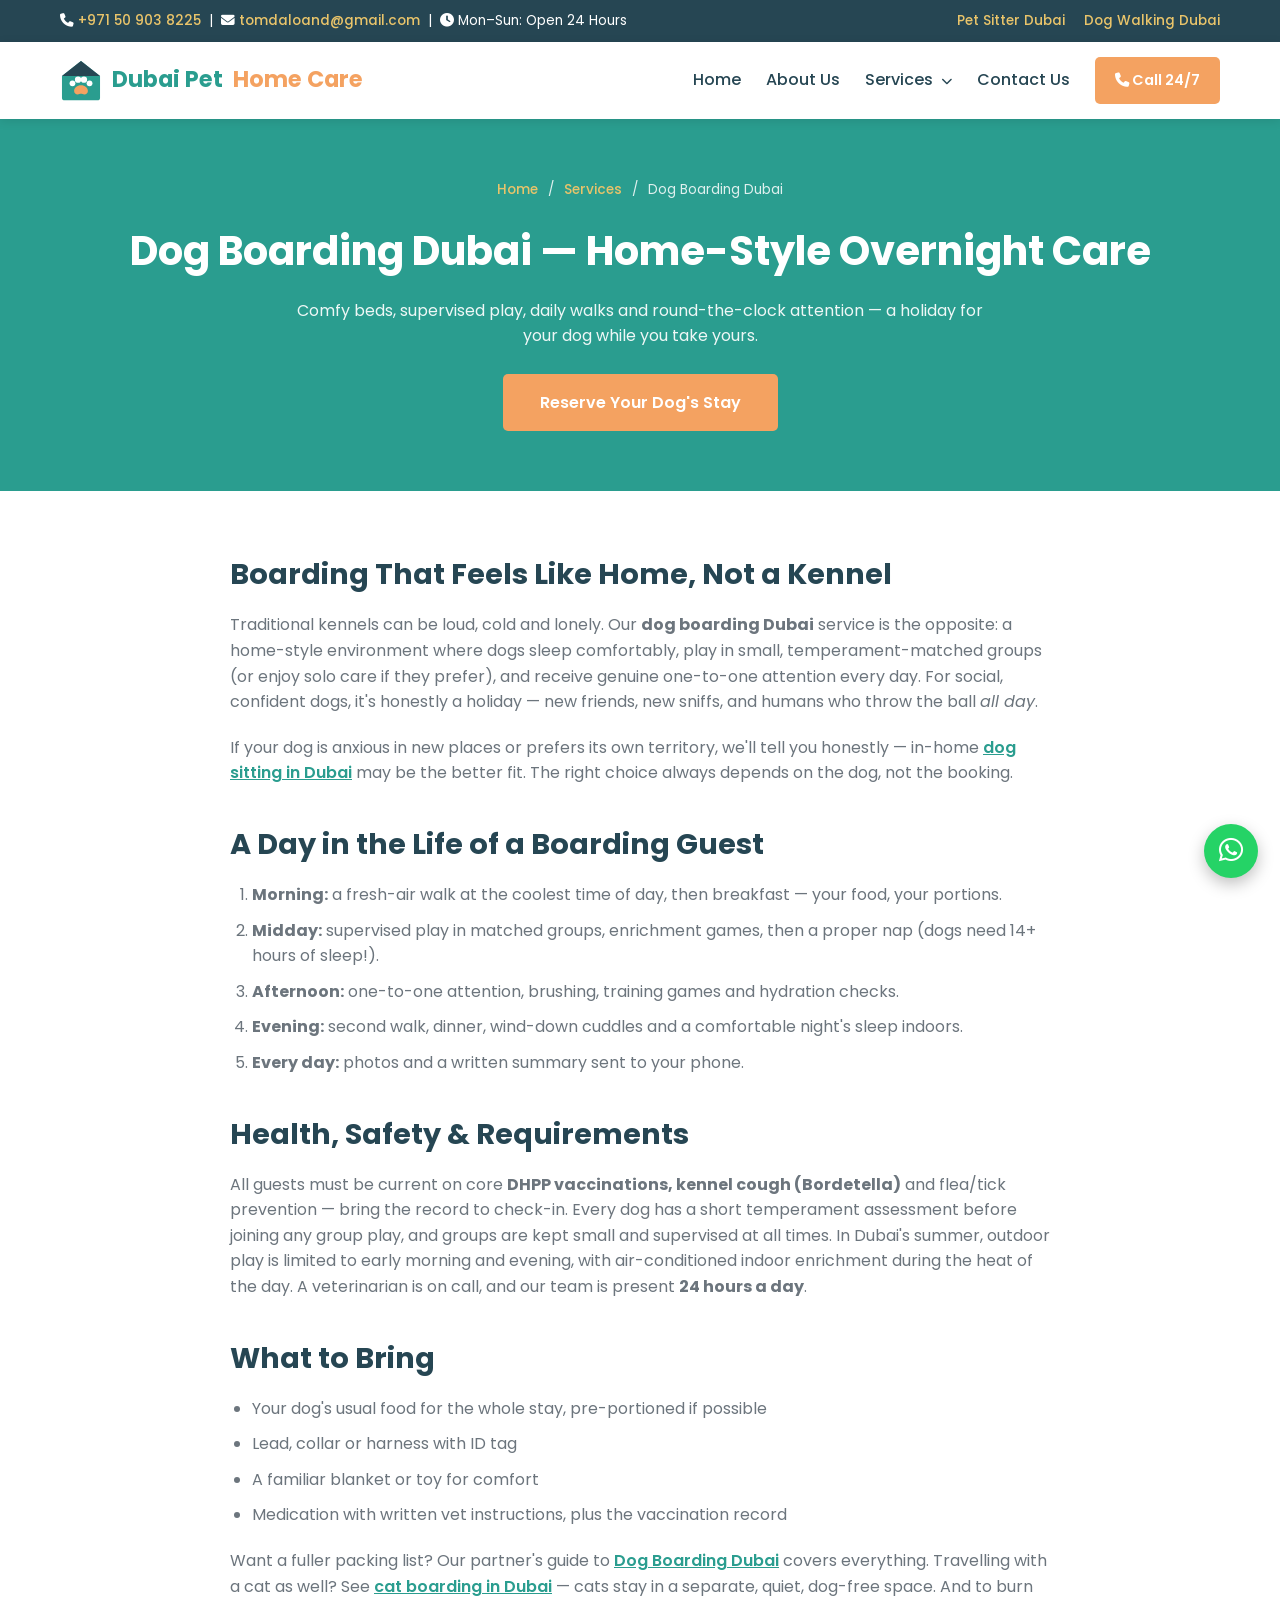
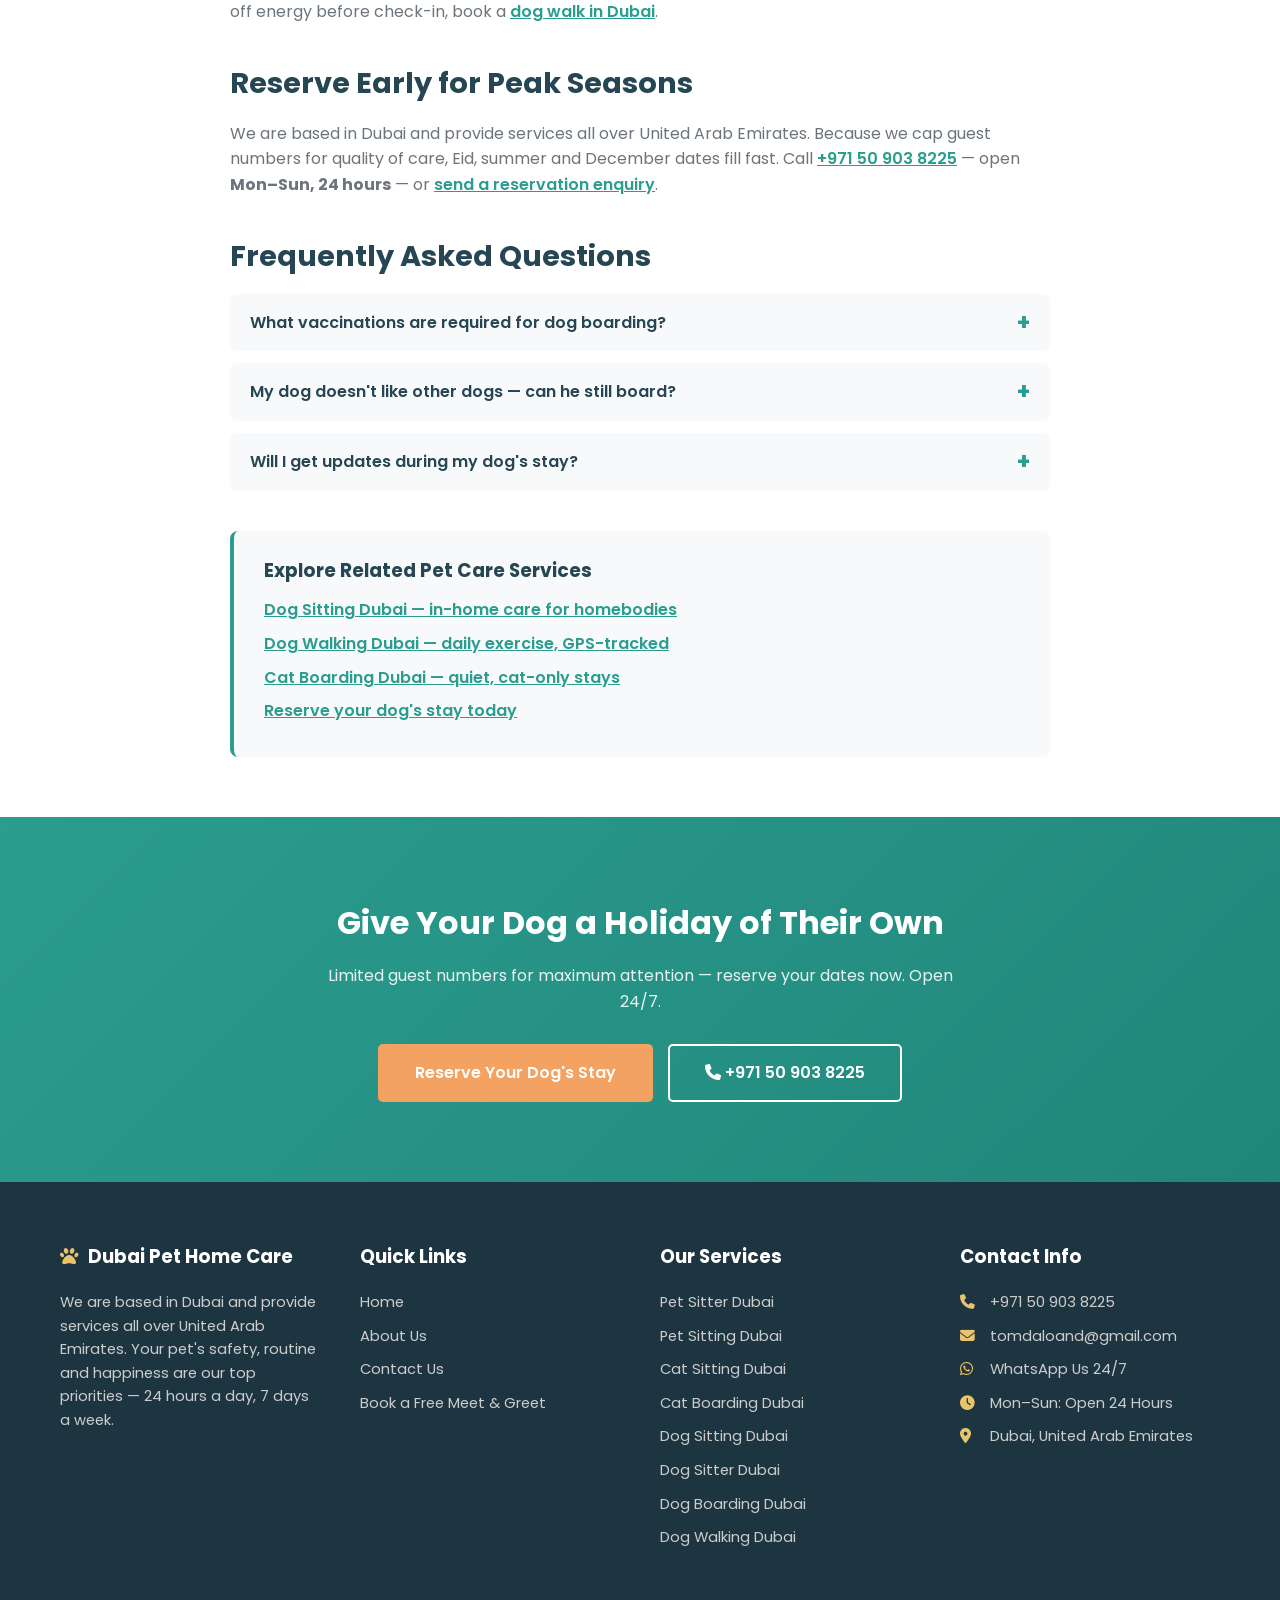
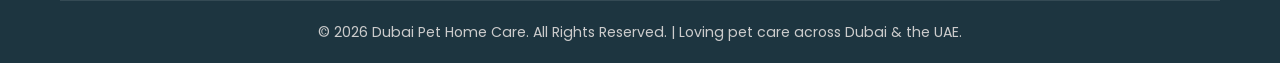
<file: dog-boarding-dubai.html>
<!DOCTYPE html>
<html lang="en">
<head>
<meta charset="UTF-8">
<meta name="viewport" content="width=device-width, initial-scale=1.0">
<title>Dog Boarding Dubai | Home-Style Overnight Dog Care</title>
<meta name="description" content="Home-style dog boarding in Dubai: supervised playgroups, daily walks, comfy overnight stays & photo updates. No cold kennels. 24/7 UAE service — reserve your dog's stay!">
<meta name="keywords" content="dog boarding dubai, dog hotel dubai, overnight dog care dubai, dog daycare boarding uae">
<meta name="robots" content="index, follow">
<link rel="canonical" href="https://www.dubaipethomecare.com/dog-boarding-dubai.html">
<meta property="og:title" content="Dog Boarding Dubai | Dubai Pet Home Care">
<meta property="og:description" content="Home-style overnight dog boarding with playtime, walks and daily updates — across Dubai & the UAE.">
<meta property="og:type" content="website">
<link rel="icon" href="data:image/svg+xml,%3Csvg xmlns='http://www.w3.org/2000/svg' viewBox='0 0 100 100'%3E%3Ctext y='.9em' font-size='90'%3E🐾%3C/text%3E%3C/svg%3E">
<link rel="preconnect" href="https://fonts.googleapis.com">
<link href="https://fonts.googleapis.com/css2?family=Poppins:wght@300;400;500;600;700&display=swap" rel="stylesheet">
<link rel="stylesheet" href="https://cdnjs.cloudflare.com/ajax/libs/font-awesome/6.4.0/css/all.min.css">
<link rel="stylesheet" href="style.css">
<script type="application/ld+json">
{"@context":"https://schema.org","@graph":[
{"@type":"Service","name":"Dog Boarding Dubai","serviceType":"Dog boarding and overnight care","description":"Home-style dog boarding with supervised playgroups, daily walks and round-the-clock care in Dubai and across the UAE.","provider":{"@type":"LocalBusiness","name":"Dubai Pet Home Care","telephone":"+971509038225","email":"tomdaloand@gmail.com","address":{"@type":"PostalAddress","addressLocality":"Dubai","addressCountry":"AE"}},"areaServed":{"@type":"Country","name":"United Arab Emirates"}},
{"@type":"FAQPage","mainEntity":[
{"@type":"Question","name":"What vaccinations are required for dog boarding?","acceptedAnswer":{"@type":"Answer","text":"Dogs must be current on core DHPP vaccinations, kennel cough (Bordetella) and flea/tick prevention. Bring the vaccination record to check-in."}},
{"@type":"Question","name":"My dog doesn't like other dogs — can he still board?","acceptedAnswer":{"@type":"Answer","text":"Yes. We offer solo boarding with one-to-one walks and play, so dog-selective guests enjoy a safe, happy stay without group contact."}},
{"@type":"Question","name":"Will I get updates during my dog's stay?","acceptedAnswer":{"@type":"Answer","text":"Yes. You receive photos and a daily summary covering meals, walks, play and mood for every day of the stay."}}
]}]}
</script>
</head>
<body>

<div class="top-bar">
  <div class="container">
    <span><i class="fas fa-phone"></i> <a href="tel:+971509038225">+971 50 903 8225</a> &nbsp;|&nbsp; <i class="fas fa-envelope"></i> <a href="mailto:tomdaloand@gmail.com">tomdaloand@gmail.com</a> &nbsp;|&nbsp; <i class="fas fa-clock"></i> Mon–Sun: Open 24 Hours</span>
    <div class="top-links">
      <a href="https://mypawland.com/pet-sitter-dubai/" target="_blank" rel="noopener">Pet Sitter Dubai</a>
      <a href="https://mypawland.com/dog-walking-dubai/" target="_blank" rel="noopener">Dog Walking Dubai</a>
    </div>
  </div>
</div>

<header>
  <div class="container header-inner">
    <a href="index.html" class="logo" aria-label="Dubai Pet Home Care — Home">
      <svg class="logo-mark" viewBox="0 0 64 64" width="42" height="42" aria-hidden="true"><path d="M32 3 3 26v33a4 4 0 0 0 4 4h50a4 4 0 0 0 4-4V26Z" fill="#2A9D8F"/><path d="M32 3 3 26h58Z" fill="#264653"/><circle cx="19" cy="37" r="4.4" fill="#fff"/><circle cx="27.5" cy="31.5" r="4.8" fill="#fff"/><circle cx="36.5" cy="31.5" r="4.8" fill="#fff"/><circle cx="45" cy="37" r="4.4" fill="#fff"/><path d="M32 40c6 0 10.5 4.2 10.5 8.6 0 3.4-2.6 5.4-5.4 5.4-2 0-3.4-.9-5.1-.9s-3.1.9-5.1.9c-2.8 0-5.4-2-5.4-5.4C21.5 44.2 26 40 32 40Z" fill="#F4A261"/></svg>
      Dubai Pet <span>Home Care</span>
    </a>
    <button class="nav-toggle" aria-label="Open menu" aria-expanded="false"><i class="fas fa-bars"></i></button>
    <nav id="site-nav" aria-label="Main navigation">
      <ul>
        <li><a href="index.html">Home</a></li>
        <li><a href="about.html">About Us</a></li>
        <li class="dropdown">
          <a href="index.html#services" class="dropdown-toggle">Services <i class="fas fa-chevron-down"></i></a>
          <div class="dropdown-content">
            <a href="pet-sitter-dubai.html">Pet Sitter Dubai</a>
            <a href="pet-sitting-dubai.html">Pet Sitting Dubai</a>
            <a href="cat-sitting-dubai.html">Cat Sitting Dubai</a>
            <a href="cat-boarding-dubai.html">Cat Boarding Dubai</a>
            <a href="dog-sitting-dubai.html">Dog Sitting Dubai</a>
            <a href="dog-sitter-dubai.html">Dog Sitter Dubai</a>
            <a href="dog-boarding-dubai.html">Dog Boarding Dubai</a>
            <a href="dog-walking-dubai.html">Dog Walking Dubai</a>
          </div>
        </li>
        <li><a href="contact.html">Contact Us</a></li>
        <li><a href="tel:+971509038225" class="btn btn-sm nav-cta"><i class="fas fa-phone"></i> Call 24/7</a></li>
      </ul>
    </nav>
  </div>
</header>

<section class="service-hero">
  <div class="container">
    <nav class="breadcrumb" aria-label="Breadcrumb"><a href="index.html">Home</a> <span>/</span> <a href="index.html#services">Services</a> <span>/</span> Dog Boarding Dubai</nav>
    <h1>Dog Boarding Dubai — Home-Style Overnight Care</h1>
    <p>Comfy beds, supervised play, daily walks and round-the-clock attention — a holiday for your dog while you take yours.</p>
    <a href="contact.html" class="btn">Reserve Your Dog's Stay</a>
  </div>
</section>

<section class="service-content">
  <div class="container content-narrow">
    <h2>Boarding That Feels Like Home, Not a Kennel</h2>
    <p>Traditional kennels can be loud, cold and lonely. Our <strong>dog boarding Dubai</strong> service is the opposite: a home-style environment where dogs sleep comfortably, play in small, temperament-matched groups (or enjoy solo care if they prefer), and receive genuine one-to-one attention every day. For social, confident dogs, it's honestly a holiday — new friends, new sniffs, and humans who throw the ball <em>all day</em>.</p>
    <p>If your dog is anxious in new places or prefers its own territory, we'll tell you honestly — in-home <a href="dog-sitting-dubai.html">dog sitting in Dubai</a> may be the better fit. The right choice always depends on the dog, not the booking.</p>

    <h2>A Day in the Life of a Boarding Guest</h2>
    <ol>
      <li><strong>Morning:</strong> a fresh-air walk at the coolest time of day, then breakfast — your food, your portions.</li>
      <li><strong>Midday:</strong> supervised play in matched groups, enrichment games, then a proper nap (dogs need 14+ hours of sleep!).</li>
      <li><strong>Afternoon:</strong> one-to-one attention, brushing, training games and hydration checks.</li>
      <li><strong>Evening:</strong> second walk, dinner, wind-down cuddles and a comfortable night's sleep indoors.</li>
      <li><strong>Every day:</strong> photos and a written summary sent to your phone.</li>
    </ol>

    <h2>Health, Safety &amp; Requirements</h2>
    <p>All guests must be current on core <strong>DHPP vaccinations, kennel cough (Bordetella)</strong> and flea/tick prevention — bring the record to check-in. Every dog has a short temperament assessment before joining any group play, and groups are kept small and supervised at all times. In Dubai's summer, outdoor play is limited to early morning and evening, with air-conditioned indoor enrichment during the heat of the day. A veterinarian is on call, and our team is present <strong>24 hours a day</strong>.</p>

    <h2>What to Bring</h2>
    <ul>
      <li>Your dog's usual food for the whole stay, pre-portioned if possible</li>
      <li>Lead, collar or harness with ID tag</li>
      <li>A familiar blanket or toy for comfort</li>
      <li>Medication with written vet instructions, plus the vaccination record</li>
    </ul>
    <p>Want a fuller packing list? Our partner's guide to <a href="https://mypawland.com/dog-boarding-dubai/" target="_blank" rel="noopener">Dog Boarding Dubai</a> covers everything. Travelling with a cat as well? See <a href="cat-boarding-dubai.html">cat boarding in Dubai</a> — cats stay in a separate, quiet, dog-free space. And to burn off energy before check-in, book a <a href="dog-walking-dubai.html">dog walk in Dubai</a>.</p>

    <h2>Reserve Early for Peak Seasons</h2>
    <p>We are based in Dubai and provide services all over United Arab Emirates. Because we cap guest numbers for quality of care, Eid, summer and December dates fill fast. Call <a href="tel:+971509038225">+971 50 903 8225</a> — open <strong>Mon–Sun, 24 hours</strong> — or <a href="contact.html">send a reservation enquiry</a>.</p>

    <h2>Frequently Asked Questions</h2>
    <details class="faq-item"><summary>What vaccinations are required for dog boarding?</summary><p>Core DHPP, kennel cough (Bordetella) and current flea/tick prevention. Bring the vaccination record to check-in — it protects every guest.</p></details>
    <details class="faq-item"><summary>My dog doesn't like other dogs — can he still board?</summary><p>Yes. We offer solo boarding with one-to-one walks and play, so dog-selective guests enjoy a safe, happy stay without group contact.</p></details>
    <details class="faq-item"><summary>Will I get updates during my dog's stay?</summary><p>Yes — daily photos plus a written summary of meals, walks, play and mood, every single day.</p></details>

    <div class="related-box">
      <h3>Explore Related Pet Care Services</h3>
      <ul>
        <li><a href="dog-sitting-dubai.html">Dog Sitting Dubai — in-home care for homebodies</a></li>
        <li><a href="dog-walking-dubai.html">Dog Walking Dubai — daily exercise, GPS-tracked</a></li>
        <li><a href="cat-boarding-dubai.html">Cat Boarding Dubai — quiet, cat-only stays</a></li>
        <li><a href="contact.html">Reserve your dog's stay today</a></li>
      </ul>
    </div>
  </div>
</section>

<section class="cta-band">
  <div class="container">
    <h2>Give Your Dog a Holiday of Their Own</h2>
    <p>Limited guest numbers for maximum attention — reserve your dates now. Open 24/7.</p>
    <div class="cta-actions">
      <a href="contact.html" class="btn">Reserve Your Dog's Stay</a>
      <a href="tel:+971509038225" class="btn btn-outline"><i class="fas fa-phone"></i> +971 50 903 8225</a>
    </div>
  </div>
</section>

<footer>
  <div class="container">
    <div class="footer-grid">
      <div class="footer-col">
        <h4><i class="fas fa-paw"></i> Dubai Pet Home Care</h4>
        <p>We are based in Dubai and provide services all over United Arab Emirates. Your pet's safety, routine and happiness are our top priorities — 24 hours a day, 7 days a week.</p>
      </div>
      <div class="footer-col">
        <h4>Quick Links</h4>
        <ul>
          <li><a href="index.html">Home</a></li>
          <li><a href="about.html">About Us</a></li>
          <li><a href="contact.html">Contact Us</a></li>
          <li><a href="contact.html">Book a Free Meet &amp; Greet</a></li>
        </ul>
      </div>
      <div class="footer-col">
        <h4>Our Services</h4>
        <ul>
          <li><a href="pet-sitter-dubai.html">Pet Sitter Dubai</a></li>
          <li><a href="pet-sitting-dubai.html">Pet Sitting Dubai</a></li>
          <li><a href="cat-sitting-dubai.html">Cat Sitting Dubai</a></li>
          <li><a href="cat-boarding-dubai.html">Cat Boarding Dubai</a></li>
          <li><a href="dog-sitting-dubai.html">Dog Sitting Dubai</a></li>
          <li><a href="dog-sitter-dubai.html">Dog Sitter Dubai</a></li>
          <li><a href="dog-boarding-dubai.html">Dog Boarding Dubai</a></li>
          <li><a href="dog-walking-dubai.html">Dog Walking Dubai</a></li>
        </ul>
      </div>
      <div class="footer-col">
        <h4>Contact Info</h4>
        <ul>
          <li><i class="fas fa-phone"></i> <a href="tel:+971509038225">+971 50 903 8225</a></li>
          <li><i class="fas fa-envelope"></i> <a href="mailto:tomdaloand@gmail.com">tomdaloand@gmail.com</a></li>
          <li><i class="fab fa-whatsapp"></i> <a href="https://wa.me/971509038225" target="_blank" rel="noopener">WhatsApp Us 24/7</a></li>
          <li><i class="fas fa-clock"></i> Mon–Sun: Open 24 Hours</li>
          <li><i class="fas fa-map-marker-alt"></i> Dubai, United Arab Emirates</li>
        </ul>
      </div>
    </div>
    <div class="footer-bottom"><p>&copy; 2026 Dubai Pet Home Care. All Rights Reserved. | Loving pet care across Dubai &amp; the UAE.</p></div>
  </div>
</footer>

<a class="whatsapp-float" href="https://wa.me/971509038225" target="_blank" rel="noopener" aria-label="Chat on WhatsApp"><i class="fab fa-whatsapp"></i></a>
<script src="script.js"></script>
</body>
</html>
</file>
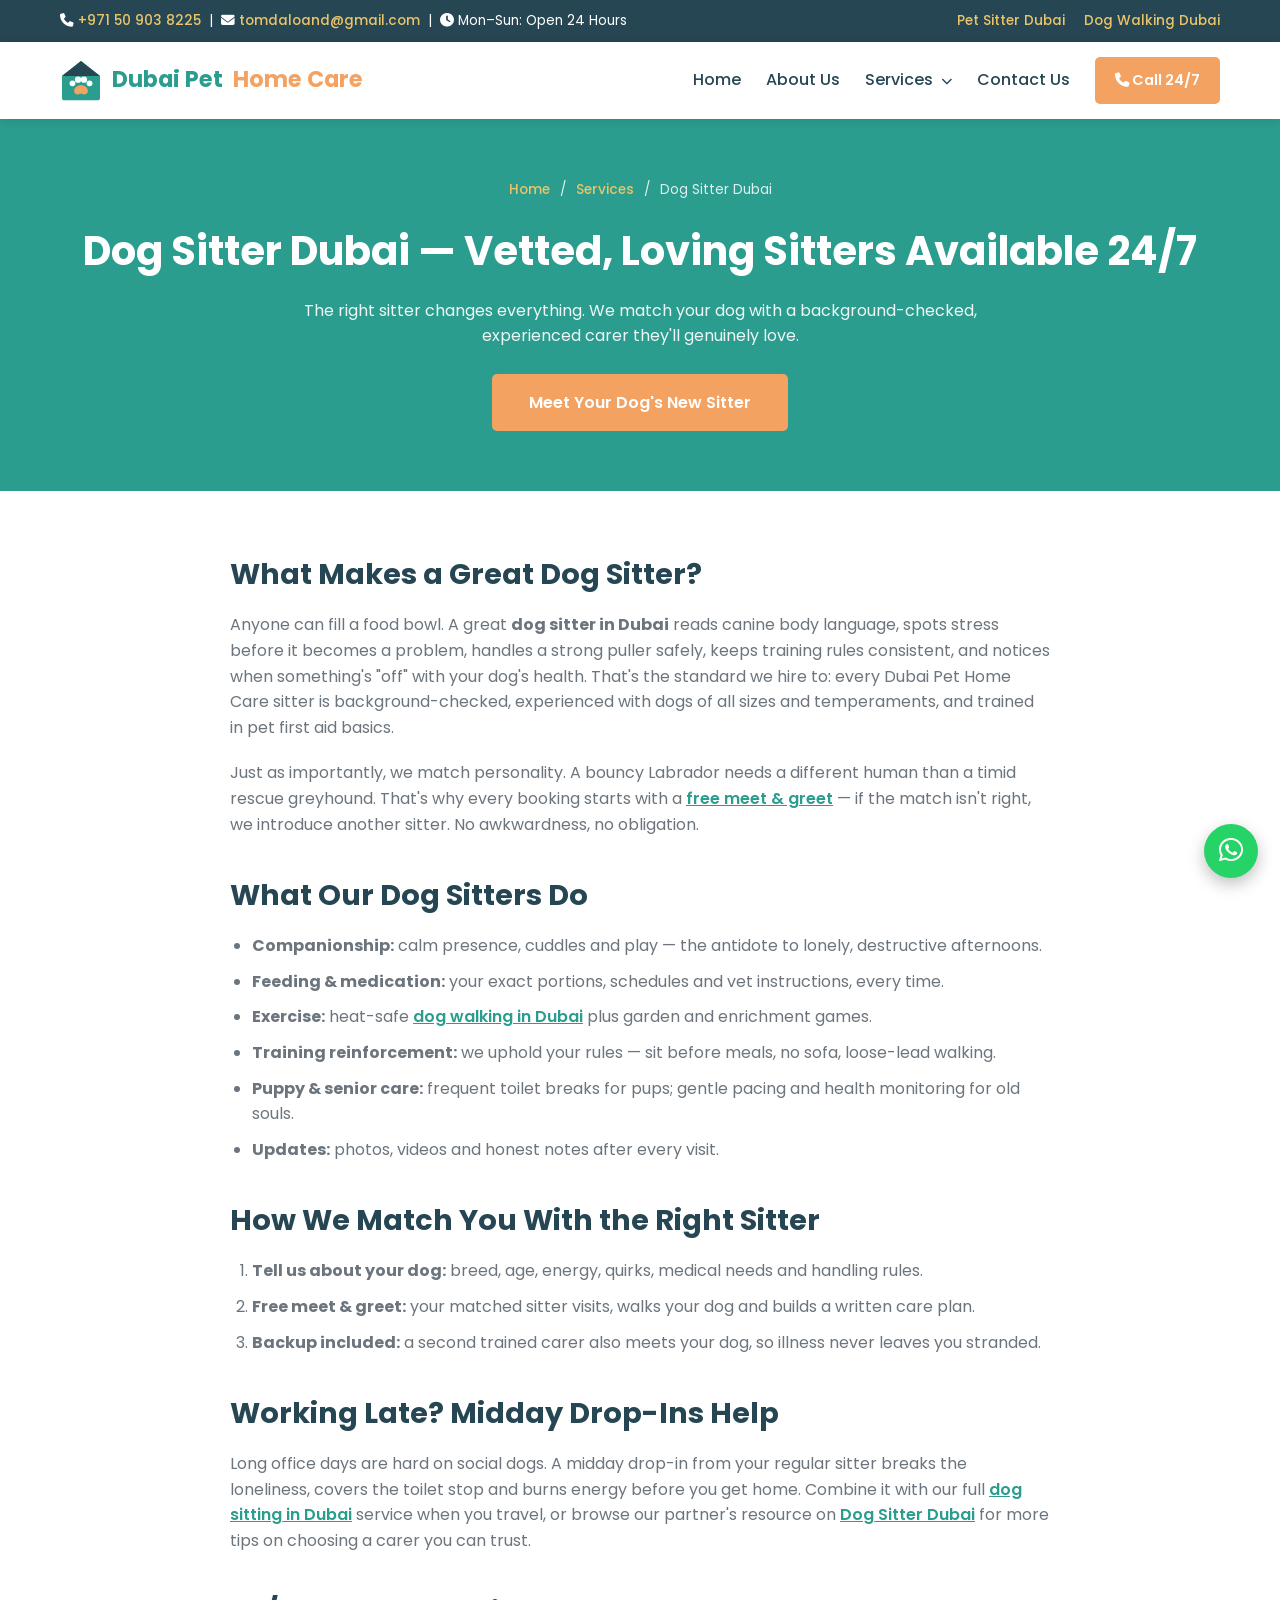
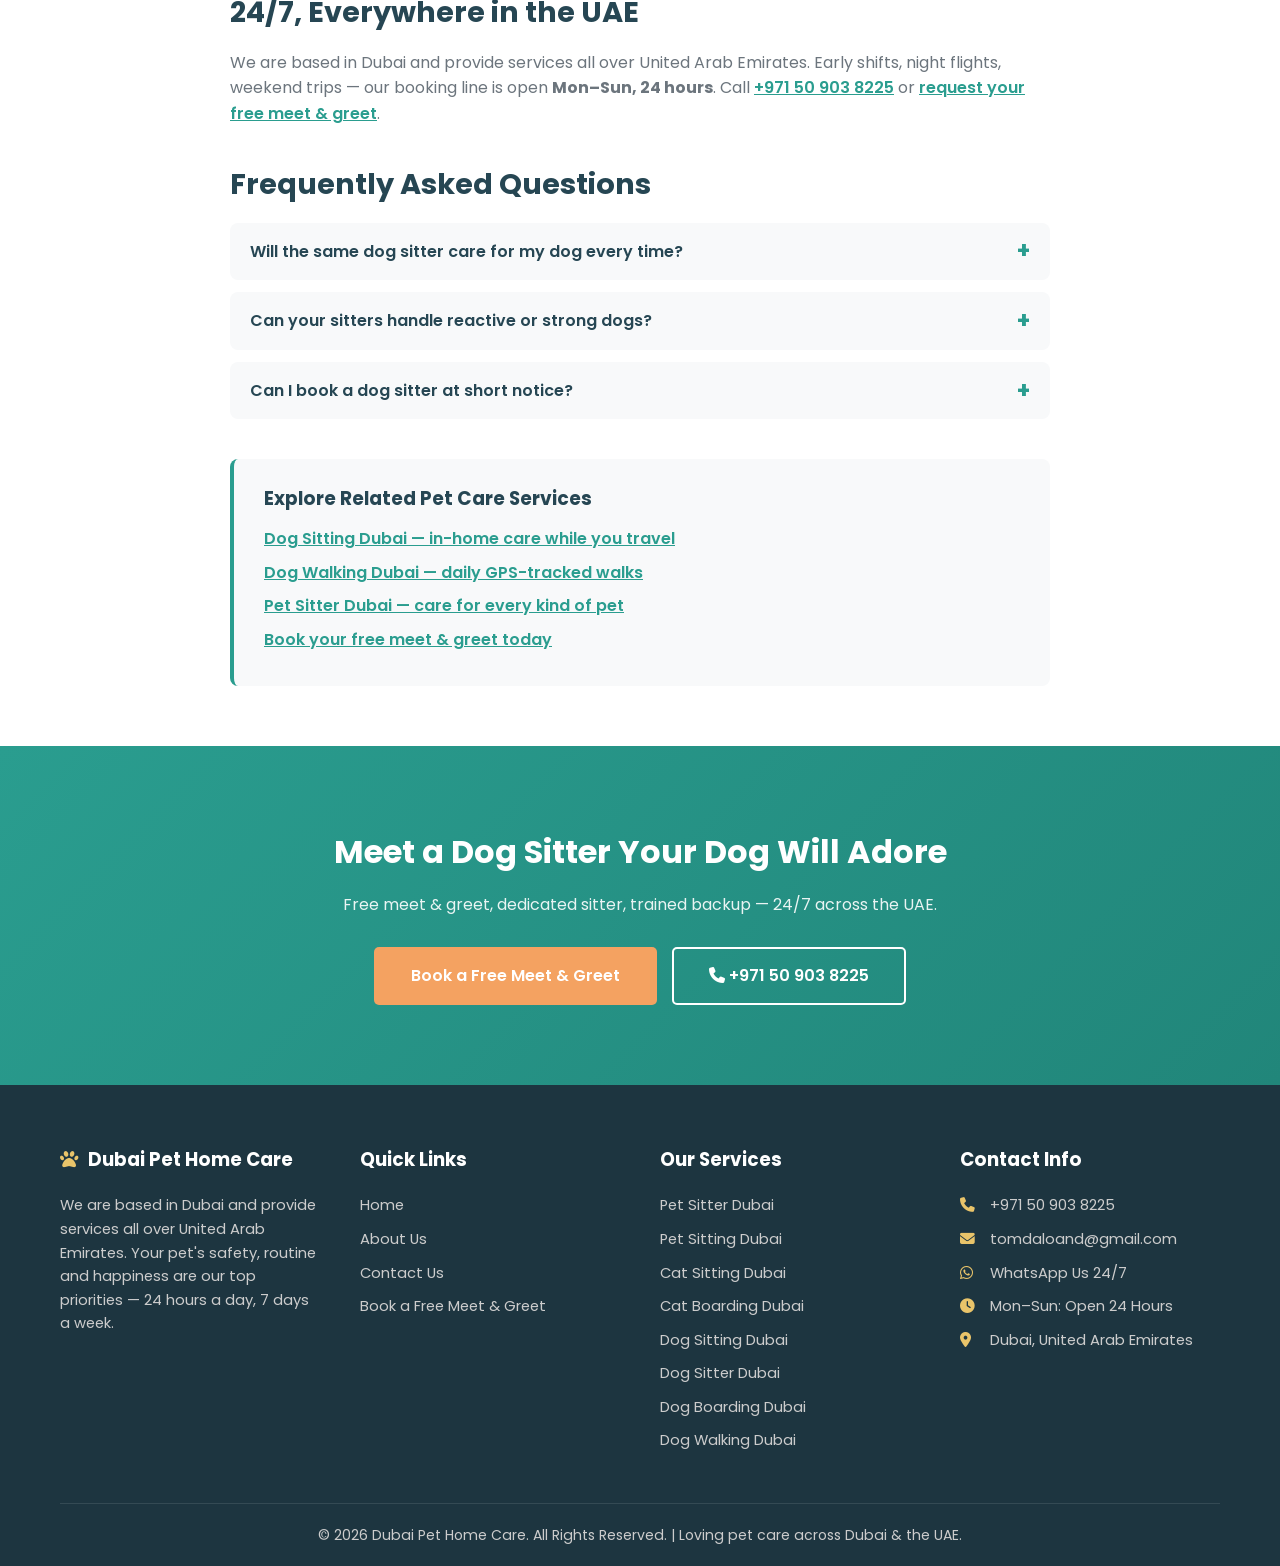
<file: dog-sitter-dubai.html>
<!DOCTYPE html>
<html lang="en">
<head>
<meta charset="UTF-8">
<meta name="viewport" content="width=device-width, initial-scale=1.0">
<title>Dog Sitter Dubai | Vetted, Loving Dog Sitters 24/7</title>
<meta name="description" content="Find a trusted dog sitter in Dubai. Background-checked, experienced sitters for companionship, feeding & exercise — matched at a free meet & greet. 24/7 UAE coverage.">
<meta name="keywords" content="dog sitter dubai, professional dog sitter dubai, trusted dog sitter uae, dog carer dubai">
<meta name="robots" content="index, follow">
<link rel="canonical" href="https://www.dubaipethomecare.com/dog-sitter-dubai.html">
<meta property="og:title" content="Dog Sitter Dubai | Dubai Pet Home Care">
<meta property="og:description" content="Vetted, loving dog sitters available 24/7 across Dubai & the UAE. Free meet & greet with every booking.">
<meta property="og:type" content="website">
<link rel="icon" href="data:image/svg+xml,%3Csvg xmlns='http://www.w3.org/2000/svg' viewBox='0 0 100 100'%3E%3Ctext y='.9em' font-size='90'%3E🐾%3C/text%3E%3C/svg%3E">
<link rel="preconnect" href="https://fonts.googleapis.com">
<link href="https://fonts.googleapis.com/css2?family=Poppins:wght@300;400;500;600;700&display=swap" rel="stylesheet">
<link rel="stylesheet" href="https://cdnjs.cloudflare.com/ajax/libs/font-awesome/6.4.0/css/all.min.css">
<link rel="stylesheet" href="style.css">
<script type="application/ld+json">
{"@context":"https://schema.org","@graph":[
{"@type":"Service","name":"Dog Sitter Dubai","serviceType":"Professional dog sitting","description":"Vetted, experienced dog sitters providing companionship, feeding and exercise across Dubai and the UAE, 24/7.","provider":{"@type":"LocalBusiness","name":"Dubai Pet Home Care","telephone":"+971509038225","email":"tomdaloand@gmail.com","address":{"@type":"PostalAddress","addressLocality":"Dubai","addressCountry":"AE"}},"areaServed":{"@type":"Country","name":"United Arab Emirates"}},
{"@type":"FAQPage","mainEntity":[
{"@type":"Question","name":"Will the same dog sitter care for my dog every time?","acceptedAnswer":{"@type":"Answer","text":"Yes. We assign one dedicated sitter who builds a bond with your dog, plus a trained backup who meets your dog too, in case of illness."}},
{"@type":"Question","name":"Can your sitters handle reactive or strong dogs?","acceptedAnswer":{"@type":"Answer","text":"Yes. We match sitters experienced with reactivity and large breeds, and follow your handling rules exactly as demonstrated at the meet and greet."}},
{"@type":"Question","name":"Can I book a dog sitter at short notice?","acceptedAnswer":{"@type":"Answer","text":"Often yes — we operate 24/7. Call or WhatsApp +971 50 903 8225 and we will confirm availability for your dates right away."}}
]}]}
</script>
</head>
<body>

<div class="top-bar">
  <div class="container">
    <span><i class="fas fa-phone"></i> <a href="tel:+971509038225">+971 50 903 8225</a> &nbsp;|&nbsp; <i class="fas fa-envelope"></i> <a href="mailto:tomdaloand@gmail.com">tomdaloand@gmail.com</a> &nbsp;|&nbsp; <i class="fas fa-clock"></i> Mon–Sun: Open 24 Hours</span>
    <div class="top-links">
      <a href="https://mypawland.com/pet-sitter-dubai/" target="_blank" rel="noopener">Pet Sitter Dubai</a>
      <a href="https://mypawland.com/dog-walking-dubai/" target="_blank" rel="noopener">Dog Walking Dubai</a>
    </div>
  </div>
</div>

<header>
  <div class="container header-inner">
    <a href="index.html" class="logo" aria-label="Dubai Pet Home Care — Home">
      <svg class="logo-mark" viewBox="0 0 64 64" width="42" height="42" aria-hidden="true"><path d="M32 3 3 26v33a4 4 0 0 0 4 4h50a4 4 0 0 0 4-4V26Z" fill="#2A9D8F"/><path d="M32 3 3 26h58Z" fill="#264653"/><circle cx="19" cy="37" r="4.4" fill="#fff"/><circle cx="27.5" cy="31.5" r="4.8" fill="#fff"/><circle cx="36.5" cy="31.5" r="4.8" fill="#fff"/><circle cx="45" cy="37" r="4.4" fill="#fff"/><path d="M32 40c6 0 10.5 4.2 10.5 8.6 0 3.4-2.6 5.4-5.4 5.4-2 0-3.4-.9-5.1-.9s-3.1.9-5.1.9c-2.8 0-5.4-2-5.4-5.4C21.5 44.2 26 40 32 40Z" fill="#F4A261"/></svg>
      Dubai Pet <span>Home Care</span>
    </a>
    <button class="nav-toggle" aria-label="Open menu" aria-expanded="false"><i class="fas fa-bars"></i></button>
    <nav id="site-nav" aria-label="Main navigation">
      <ul>
        <li><a href="index.html">Home</a></li>
        <li><a href="about.html">About Us</a></li>
        <li class="dropdown">
          <a href="index.html#services" class="dropdown-toggle">Services <i class="fas fa-chevron-down"></i></a>
          <div class="dropdown-content">
            <a href="pet-sitter-dubai.html">Pet Sitter Dubai</a>
            <a href="pet-sitting-dubai.html">Pet Sitting Dubai</a>
            <a href="cat-sitting-dubai.html">Cat Sitting Dubai</a>
            <a href="cat-boarding-dubai.html">Cat Boarding Dubai</a>
            <a href="dog-sitting-dubai.html">Dog Sitting Dubai</a>
            <a href="dog-sitter-dubai.html">Dog Sitter Dubai</a>
            <a href="dog-boarding-dubai.html">Dog Boarding Dubai</a>
            <a href="dog-walking-dubai.html">Dog Walking Dubai</a>
          </div>
        </li>
        <li><a href="contact.html">Contact Us</a></li>
        <li><a href="tel:+971509038225" class="btn btn-sm nav-cta"><i class="fas fa-phone"></i> Call 24/7</a></li>
      </ul>
    </nav>
  </div>
</header>

<section class="service-hero">
  <div class="container">
    <nav class="breadcrumb" aria-label="Breadcrumb"><a href="index.html">Home</a> <span>/</span> <a href="index.html#services">Services</a> <span>/</span> Dog Sitter Dubai</nav>
    <h1>Dog Sitter Dubai — Vetted, Loving Sitters Available 24/7</h1>
    <p>The right sitter changes everything. We match your dog with a background-checked, experienced carer they'll genuinely love.</p>
    <a href="contact.html" class="btn">Meet Your Dog's New Sitter</a>
  </div>
</section>

<section class="service-content">
  <div class="container content-narrow">
    <h2>What Makes a Great Dog Sitter?</h2>
    <p>Anyone can fill a food bowl. A great <strong>dog sitter in Dubai</strong> reads canine body language, spots stress before it becomes a problem, handles a strong puller safely, keeps training rules consistent, and notices when something's "off" with your dog's health. That's the standard we hire to: every Dubai Pet Home Care sitter is background-checked, experienced with dogs of all sizes and temperaments, and trained in pet first aid basics.</p>
    <p>Just as importantly, we match personality. A bouncy Labrador needs a different human than a timid rescue greyhound. That's why every booking starts with a <a href="contact.html">free meet &amp; greet</a> — if the match isn't right, we introduce another sitter. No awkwardness, no obligation.</p>

    <h2>What Our Dog Sitters Do</h2>
    <ul>
      <li><strong>Companionship:</strong> calm presence, cuddles and play — the antidote to lonely, destructive afternoons.</li>
      <li><strong>Feeding &amp; medication:</strong> your exact portions, schedules and vet instructions, every time.</li>
      <li><strong>Exercise:</strong> heat-safe <a href="dog-walking-dubai.html">dog walking in Dubai</a> plus garden and enrichment games.</li>
      <li><strong>Training reinforcement:</strong> we uphold your rules — sit before meals, no sofa, loose-lead walking.</li>
      <li><strong>Puppy &amp; senior care:</strong> frequent toilet breaks for pups; gentle pacing and health monitoring for old souls.</li>
      <li><strong>Updates:</strong> photos, videos and honest notes after every visit.</li>
    </ul>

    <h2>How We Match You With the Right Sitter</h2>
    <ol>
      <li><strong>Tell us about your dog:</strong> breed, age, energy, quirks, medical needs and handling rules.</li>
      <li><strong>Free meet &amp; greet:</strong> your matched sitter visits, walks your dog and builds a written care plan.</li>
      <li><strong>Backup included:</strong> a second trained carer also meets your dog, so illness never leaves you stranded.</li>
    </ol>

    <h2>Working Late? Midday Drop-Ins Help</h2>
    <p>Long office days are hard on social dogs. A midday drop-in from your regular sitter breaks the loneliness, covers the toilet stop and burns energy before you get home. Combine it with our full <a href="dog-sitting-dubai.html">dog sitting in Dubai</a> service when you travel, or browse our partner's resource on <a href="https://mypawland.com/dog-sitter-dubai/" target="_blank" rel="noopener">Dog Sitter Dubai</a> for more tips on choosing a carer you can trust.</p>

    <h2>24/7, Everywhere in the UAE</h2>
    <p>We are based in Dubai and provide services all over United Arab Emirates. Early shifts, night flights, weekend trips — our booking line is open <strong>Mon–Sun, 24 hours</strong>. Call <a href="tel:+971509038225">+971 50 903 8225</a> or <a href="contact.html">request your free meet &amp; greet</a>.</p>

    <h2>Frequently Asked Questions</h2>
    <details class="faq-item"><summary>Will the same dog sitter care for my dog every time?</summary><p>Yes — one dedicated sitter builds the bond, and a trained backup also meets your dog so you're covered if your sitter is ever unwell.</p></details>
    <details class="faq-item"><summary>Can your sitters handle reactive or strong dogs?</summary><p>Yes. We match sitters experienced with reactivity and powerful breeds, and follow your handling rules exactly as demonstrated at the meet &amp; greet.</p></details>
    <details class="faq-item"><summary>Can I book a dog sitter at short notice?</summary><p>Often yes — we operate 24/7. Call or WhatsApp <a href="tel:+971509038225">+971 50 903 8225</a> and we'll confirm availability for your dates immediately.</p></details>

    <div class="related-box">
      <h3>Explore Related Pet Care Services</h3>
      <ul>
        <li><a href="dog-sitting-dubai.html">Dog Sitting Dubai — in-home care while you travel</a></li>
        <li><a href="dog-walking-dubai.html">Dog Walking Dubai — daily GPS-tracked walks</a></li>
        <li><a href="pet-sitter-dubai.html">Pet Sitter Dubai — care for every kind of pet</a></li>
        <li><a href="contact.html">Book your free meet &amp; greet today</a></li>
      </ul>
    </div>
  </div>
</section>

<section class="cta-band">
  <div class="container">
    <h2>Meet a Dog Sitter Your Dog Will Adore</h2>
    <p>Free meet &amp; greet, dedicated sitter, trained backup — 24/7 across the UAE.</p>
    <div class="cta-actions">
      <a href="contact.html" class="btn">Book a Free Meet &amp; Greet</a>
      <a href="tel:+971509038225" class="btn btn-outline"><i class="fas fa-phone"></i> +971 50 903 8225</a>
    </div>
  </div>
</section>

<footer>
  <div class="container">
    <div class="footer-grid">
      <div class="footer-col">
        <h4><i class="fas fa-paw"></i> Dubai Pet Home Care</h4>
        <p>We are based in Dubai and provide services all over United Arab Emirates. Your pet's safety, routine and happiness are our top priorities — 24 hours a day, 7 days a week.</p>
      </div>
      <div class="footer-col">
        <h4>Quick Links</h4>
        <ul>
          <li><a href="index.html">Home</a></li>
          <li><a href="about.html">About Us</a></li>
          <li><a href="contact.html">Contact Us</a></li>
          <li><a href="contact.html">Book a Free Meet &amp; Greet</a></li>
        </ul>
      </div>
      <div class="footer-col">
        <h4>Our Services</h4>
        <ul>
          <li><a href="pet-sitter-dubai.html">Pet Sitter Dubai</a></li>
          <li><a href="pet-sitting-dubai.html">Pet Sitting Dubai</a></li>
          <li><a href="cat-sitting-dubai.html">Cat Sitting Dubai</a></li>
          <li><a href="cat-boarding-dubai.html">Cat Boarding Dubai</a></li>
          <li><a href="dog-sitting-dubai.html">Dog Sitting Dubai</a></li>
          <li><a href="dog-sitter-dubai.html">Dog Sitter Dubai</a></li>
          <li><a href="dog-boarding-dubai.html">Dog Boarding Dubai</a></li>
          <li><a href="dog-walking-dubai.html">Dog Walking Dubai</a></li>
        </ul>
      </div>
      <div class="footer-col">
        <h4>Contact Info</h4>
        <ul>
          <li><i class="fas fa-phone"></i> <a href="tel:+971509038225">+971 50 903 8225</a></li>
          <li><i class="fas fa-envelope"></i> <a href="mailto:tomdaloand@gmail.com">tomdaloand@gmail.com</a></li>
          <li><i class="fab fa-whatsapp"></i> <a href="https://wa.me/971509038225" target="_blank" rel="noopener">WhatsApp Us 24/7</a></li>
          <li><i class="fas fa-clock"></i> Mon–Sun: Open 24 Hours</li>
          <li><i class="fas fa-map-marker-alt"></i> Dubai, United Arab Emirates</li>
        </ul>
      </div>
    </div>
    <div class="footer-bottom"><p>&copy; 2026 Dubai Pet Home Care. All Rights Reserved. | Loving pet care across Dubai &amp; the UAE.</p></div>
  </div>
</footer>

<a class="whatsapp-float" href="https://wa.me/971509038225" target="_blank" rel="noopener" aria-label="Chat on WhatsApp"><i class="fab fa-whatsapp"></i></a>
<script src="script.js"></script>
</body>
</html>
</file>
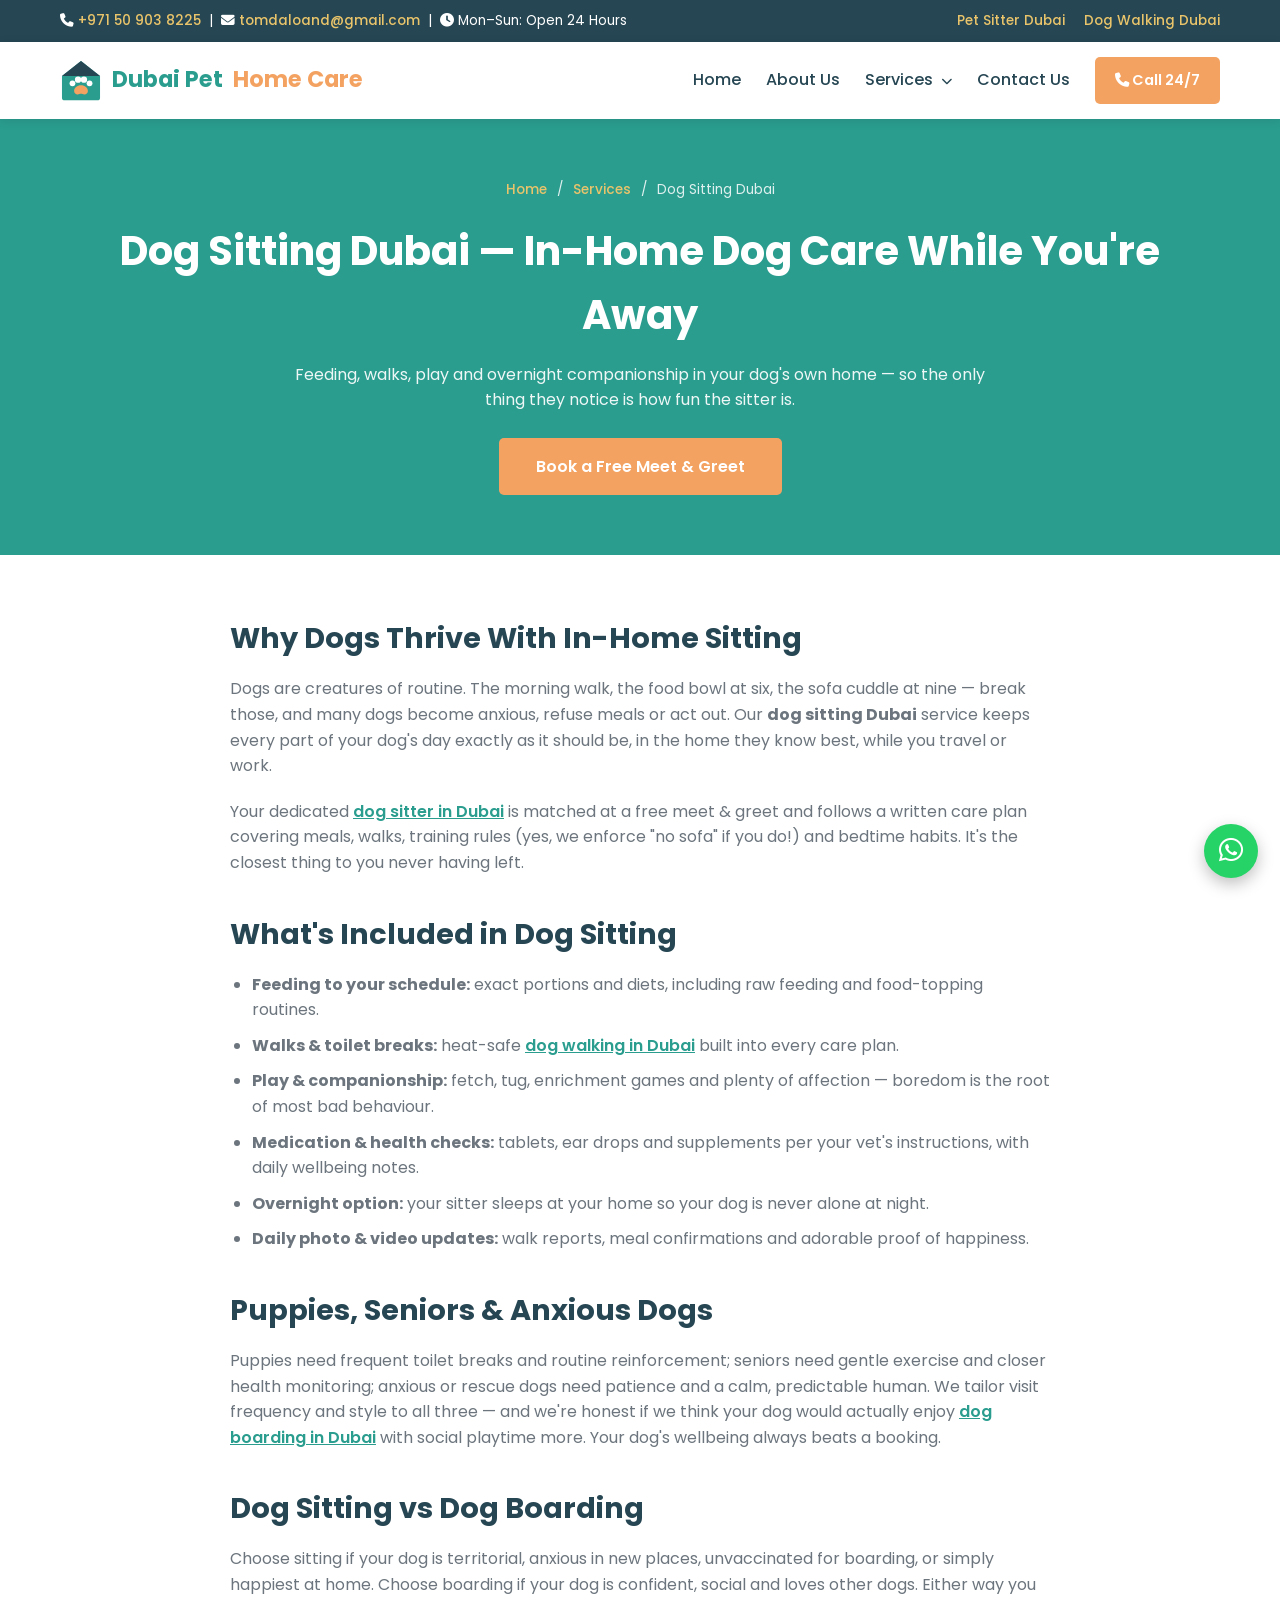
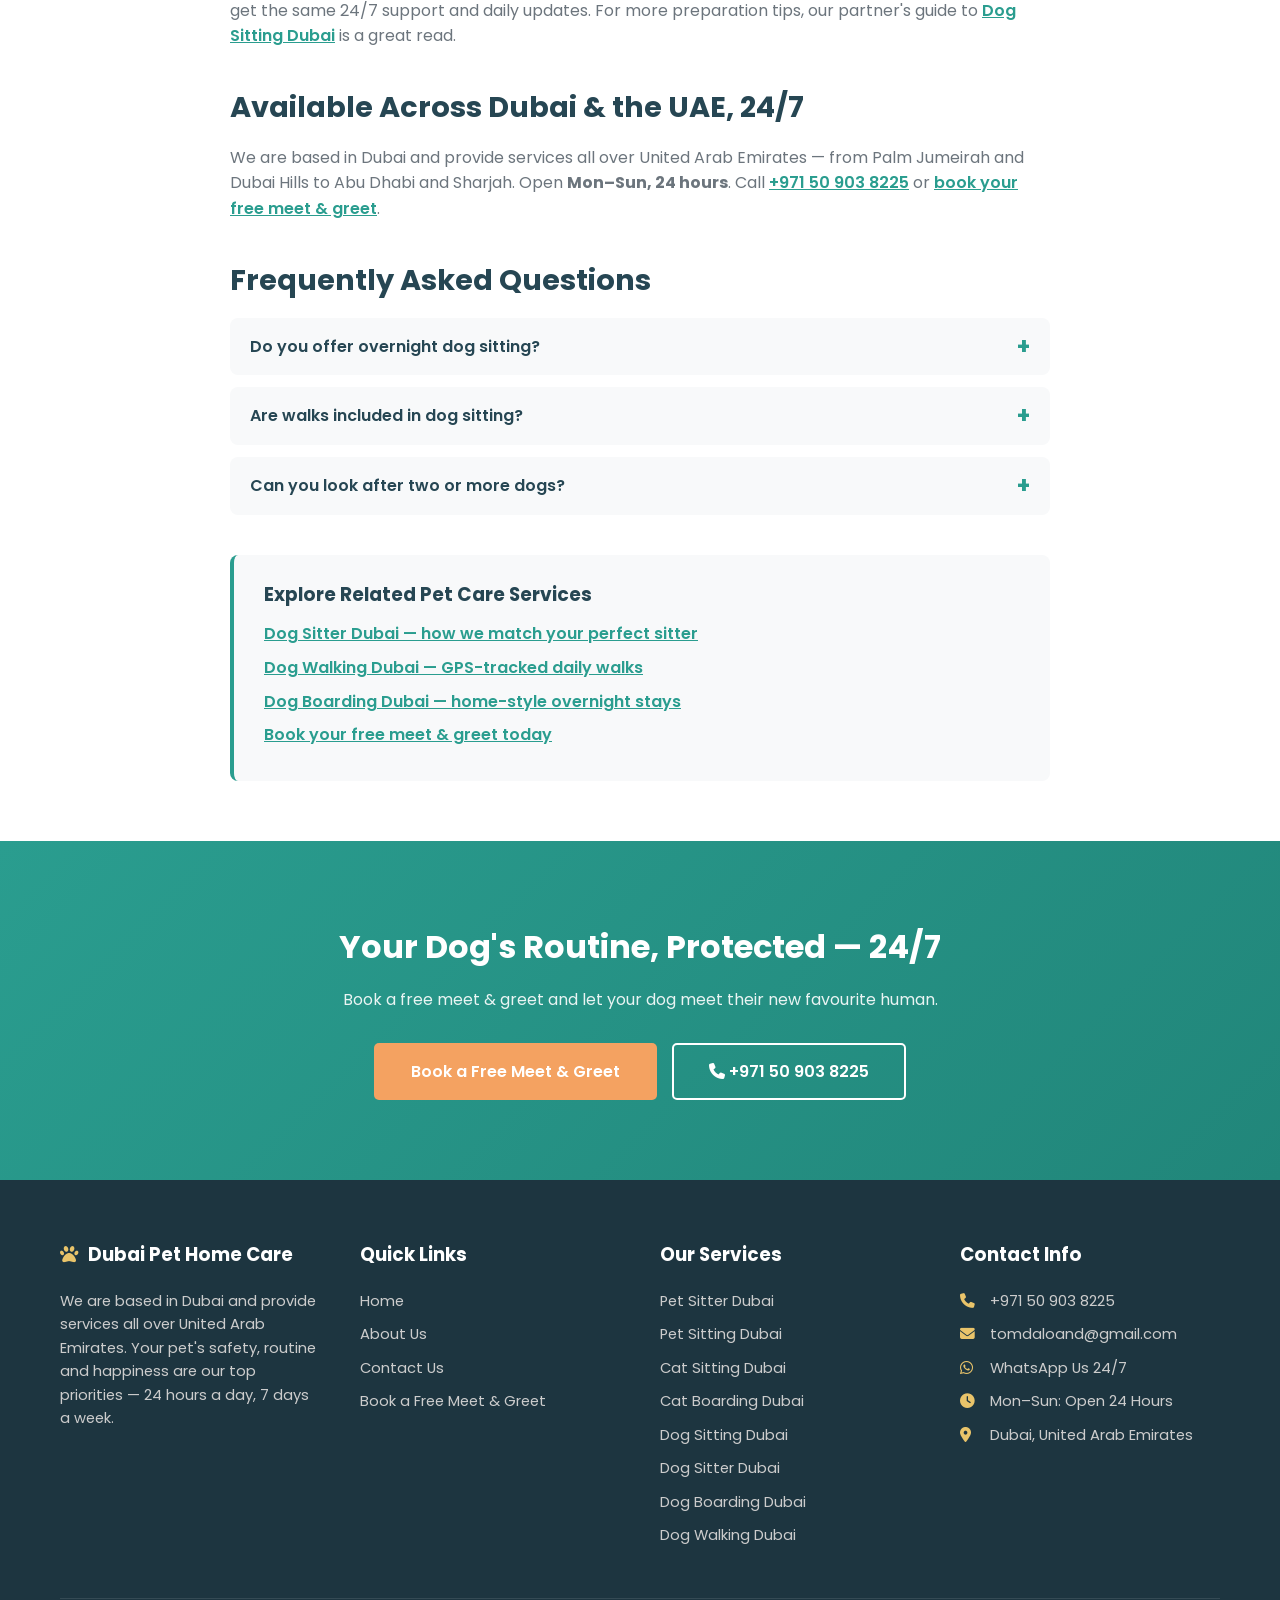
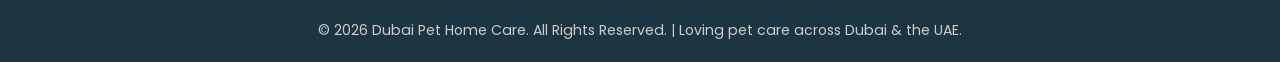
<file: dog-sitting-dubai.html>
<!DOCTYPE html>
<html lang="en">
<head>
<meta charset="UTF-8">
<meta name="viewport" content="width=device-width, initial-scale=1.0">
<title>Dog Sitting Dubai | In-Home Dog Care While You're Away</title>
<meta name="description" content="In-home dog sitting in Dubai: feeding, walks, play & overnight companionship so your dog's routine never breaks. 24/7 UAE-wide care. Book a free meet & greet today.">
<meta name="keywords" content="dog sitting dubai, in home dog care dubai, overnight dog sitting dubai, dog care uae">
<meta name="robots" content="index, follow">
<link rel="canonical" href="https://www.dubaipethomecare.com/dog-sitting-dubai.html">
<meta property="og:title" content="Dog Sitting Dubai | Dubai Pet Home Care">
<meta property="og:description" content="Loving in-home dog sitting across Dubai & the UAE — walks, feeding, play and overnight care, 24/7.">
<meta property="og:type" content="website">
<link rel="icon" href="data:image/svg+xml,%3Csvg xmlns='http://www.w3.org/2000/svg' viewBox='0 0 100 100'%3E%3Ctext y='.9em' font-size='90'%3E🐾%3C/text%3E%3C/svg%3E">
<link rel="preconnect" href="https://fonts.googleapis.com">
<link href="https://fonts.googleapis.com/css2?family=Poppins:wght@300;400;500;600;700&display=swap" rel="stylesheet">
<link rel="stylesheet" href="https://cdnjs.cloudflare.com/ajax/libs/font-awesome/6.4.0/css/all.min.css">
<link rel="stylesheet" href="style.css">
<script type="application/ld+json">
{"@context":"https://schema.org","@graph":[
{"@type":"Service","name":"Dog Sitting Dubai","serviceType":"In-home dog sitting","description":"In-home dog sitting with feeding, walks, play and overnight companionship across Dubai and the UAE.","provider":{"@type":"LocalBusiness","name":"Dubai Pet Home Care","telephone":"+971509038225","email":"tomdaloand@gmail.com","address":{"@type":"PostalAddress","addressLocality":"Dubai","addressCountry":"AE"}},"areaServed":{"@type":"Country","name":"United Arab Emirates"}},
{"@type":"FAQPage","mainEntity":[
{"@type":"Question","name":"Do you offer overnight dog sitting?","acceptedAnswer":{"@type":"Answer","text":"Yes. Your sitter can stay overnight at your home so your dog keeps its evening and morning routine and never sleeps alone."}},
{"@type":"Question","name":"Are walks included in dog sitting?","acceptedAnswer":{"@type":"Answer","text":"Yes. Visits include walks or garden breaks as part of your care plan, following our heat-safe walking policy in summer."}},
{"@type":"Question","name":"Can you look after two or more dogs?","acceptedAnswer":{"@type":"Answer","text":"Absolutely. Multi-dog households are welcome — we follow each dog's individual feeding, walking and medication routine."}}
]}]}
</script>
</head>
<body>

<div class="top-bar">
  <div class="container">
    <span><i class="fas fa-phone"></i> <a href="tel:+971509038225">+971 50 903 8225</a> &nbsp;|&nbsp; <i class="fas fa-envelope"></i> <a href="mailto:tomdaloand@gmail.com">tomdaloand@gmail.com</a> &nbsp;|&nbsp; <i class="fas fa-clock"></i> Mon–Sun: Open 24 Hours</span>
    <div class="top-links">
      <a href="https://mypawland.com/pet-sitter-dubai/" target="_blank" rel="noopener">Pet Sitter Dubai</a>
      <a href="https://mypawland.com/dog-walking-dubai/" target="_blank" rel="noopener">Dog Walking Dubai</a>
    </div>
  </div>
</div>

<header>
  <div class="container header-inner">
    <a href="index.html" class="logo" aria-label="Dubai Pet Home Care — Home">
      <svg class="logo-mark" viewBox="0 0 64 64" width="42" height="42" aria-hidden="true"><path d="M32 3 3 26v33a4 4 0 0 0 4 4h50a4 4 0 0 0 4-4V26Z" fill="#2A9D8F"/><path d="M32 3 3 26h58Z" fill="#264653"/><circle cx="19" cy="37" r="4.4" fill="#fff"/><circle cx="27.5" cy="31.5" r="4.8" fill="#fff"/><circle cx="36.5" cy="31.5" r="4.8" fill="#fff"/><circle cx="45" cy="37" r="4.4" fill="#fff"/><path d="M32 40c6 0 10.5 4.2 10.5 8.6 0 3.4-2.6 5.4-5.4 5.4-2 0-3.4-.9-5.1-.9s-3.1.9-5.1.9c-2.8 0-5.4-2-5.4-5.4C21.5 44.2 26 40 32 40Z" fill="#F4A261"/></svg>
      Dubai Pet <span>Home Care</span>
    </a>
    <button class="nav-toggle" aria-label="Open menu" aria-expanded="false"><i class="fas fa-bars"></i></button>
    <nav id="site-nav" aria-label="Main navigation">
      <ul>
        <li><a href="index.html">Home</a></li>
        <li><a href="about.html">About Us</a></li>
        <li class="dropdown">
          <a href="index.html#services" class="dropdown-toggle">Services <i class="fas fa-chevron-down"></i></a>
          <div class="dropdown-content">
            <a href="pet-sitter-dubai.html">Pet Sitter Dubai</a>
            <a href="pet-sitting-dubai.html">Pet Sitting Dubai</a>
            <a href="cat-sitting-dubai.html">Cat Sitting Dubai</a>
            <a href="cat-boarding-dubai.html">Cat Boarding Dubai</a>
            <a href="dog-sitting-dubai.html">Dog Sitting Dubai</a>
            <a href="dog-sitter-dubai.html">Dog Sitter Dubai</a>
            <a href="dog-boarding-dubai.html">Dog Boarding Dubai</a>
            <a href="dog-walking-dubai.html">Dog Walking Dubai</a>
          </div>
        </li>
        <li><a href="contact.html">Contact Us</a></li>
        <li><a href="tel:+971509038225" class="btn btn-sm nav-cta"><i class="fas fa-phone"></i> Call 24/7</a></li>
      </ul>
    </nav>
  </div>
</header>

<section class="service-hero">
  <div class="container">
    <nav class="breadcrumb" aria-label="Breadcrumb"><a href="index.html">Home</a> <span>/</span> <a href="index.html#services">Services</a> <span>/</span> Dog Sitting Dubai</nav>
    <h1>Dog Sitting Dubai — In-Home Dog Care While You're Away</h1>
    <p>Feeding, walks, play and overnight companionship in your dog's own home — so the only thing they notice is how fun the sitter is.</p>
    <a href="contact.html" class="btn">Book a Free Meet &amp; Greet</a>
  </div>
</section>

<section class="service-content">
  <div class="container content-narrow">
    <h2>Why Dogs Thrive With In-Home Sitting</h2>
    <p>Dogs are creatures of routine. The morning walk, the food bowl at six, the sofa cuddle at nine — break those, and many dogs become anxious, refuse meals or act out. Our <strong>dog sitting Dubai</strong> service keeps every part of your dog's day exactly as it should be, in the home they know best, while you travel or work.</p>
    <p>Your dedicated <a href="dog-sitter-dubai.html">dog sitter in Dubai</a> is matched at a free meet &amp; greet and follows a written care plan covering meals, walks, training rules (yes, we enforce "no sofa" if you do!) and bedtime habits. It's the closest thing to you never having left.</p>

    <h2>What's Included in Dog Sitting</h2>
    <ul>
      <li><strong>Feeding to your schedule:</strong> exact portions and diets, including raw feeding and food-topping routines.</li>
      <li><strong>Walks &amp; toilet breaks:</strong> heat-safe <a href="dog-walking-dubai.html">dog walking in Dubai</a> built into every care plan.</li>
      <li><strong>Play &amp; companionship:</strong> fetch, tug, enrichment games and plenty of affection — boredom is the root of most bad behaviour.</li>
      <li><strong>Medication &amp; health checks:</strong> tablets, ear drops and supplements per your vet's instructions, with daily wellbeing notes.</li>
      <li><strong>Overnight option:</strong> your sitter sleeps at your home so your dog is never alone at night.</li>
      <li><strong>Daily photo &amp; video updates:</strong> walk reports, meal confirmations and adorable proof of happiness.</li>
    </ul>

    <h2>Puppies, Seniors &amp; Anxious Dogs</h2>
    <p>Puppies need frequent toilet breaks and routine reinforcement; seniors need gentle exercise and closer health monitoring; anxious or rescue dogs need patience and a calm, predictable human. We tailor visit frequency and style to all three — and we're honest if we think your dog would actually enjoy <a href="dog-boarding-dubai.html">dog boarding in Dubai</a> with social playtime more. Your dog's wellbeing always beats a booking.</p>

    <h2>Dog Sitting vs Dog Boarding</h2>
    <p>Choose sitting if your dog is territorial, anxious in new places, unvaccinated for boarding, or simply happiest at home. Choose boarding if your dog is confident, social and loves other dogs. Either way you get the same 24/7 support and daily updates. For more preparation tips, our partner's guide to <a href="https://mypawland.com/dog-sitting-dubai/" target="_blank" rel="noopener">Dog Sitting Dubai</a> is a great read.</p>

    <h2>Available Across Dubai &amp; the UAE, 24/7</h2>
    <p>We are based in Dubai and provide services all over United Arab Emirates — from Palm Jumeirah and Dubai Hills to Abu Dhabi and Sharjah. Open <strong>Mon–Sun, 24 hours</strong>. Call <a href="tel:+971509038225">+971 50 903 8225</a> or <a href="contact.html">book your free meet &amp; greet</a>.</p>

    <h2>Frequently Asked Questions</h2>
    <details class="faq-item"><summary>Do you offer overnight dog sitting?</summary><p>Yes. Your sitter stays overnight at your home, keeping evening and morning routines intact — ideal for dogs with separation anxiety.</p></details>
    <details class="faq-item"><summary>Are walks included in dog sitting?</summary><p>Yes. Walks or garden breaks are built into your care plan, always following our heat-safe summer walking policy.</p></details>
    <details class="faq-item"><summary>Can you look after two or more dogs?</summary><p>Absolutely. Multi-dog households are welcome — each dog gets its own feeding, walking and medication routine.</p></details>

    <div class="related-box">
      <h3>Explore Related Pet Care Services</h3>
      <ul>
        <li><a href="dog-sitter-dubai.html">Dog Sitter Dubai — how we match your perfect sitter</a></li>
        <li><a href="dog-walking-dubai.html">Dog Walking Dubai — GPS-tracked daily walks</a></li>
        <li><a href="dog-boarding-dubai.html">Dog Boarding Dubai — home-style overnight stays</a></li>
        <li><a href="contact.html">Book your free meet &amp; greet today</a></li>
      </ul>
    </div>
  </div>
</section>

<section class="cta-band">
  <div class="container">
    <h2>Your Dog's Routine, Protected — 24/7</h2>
    <p>Book a free meet &amp; greet and let your dog meet their new favourite human.</p>
    <div class="cta-actions">
      <a href="contact.html" class="btn">Book a Free Meet &amp; Greet</a>
      <a href="tel:+971509038225" class="btn btn-outline"><i class="fas fa-phone"></i> +971 50 903 8225</a>
    </div>
  </div>
</section>

<footer>
  <div class="container">
    <div class="footer-grid">
      <div class="footer-col">
        <h4><i class="fas fa-paw"></i> Dubai Pet Home Care</h4>
        <p>We are based in Dubai and provide services all over United Arab Emirates. Your pet's safety, routine and happiness are our top priorities — 24 hours a day, 7 days a week.</p>
      </div>
      <div class="footer-col">
        <h4>Quick Links</h4>
        <ul>
          <li><a href="index.html">Home</a></li>
          <li><a href="about.html">About Us</a></li>
          <li><a href="contact.html">Contact Us</a></li>
          <li><a href="contact.html">Book a Free Meet &amp; Greet</a></li>
        </ul>
      </div>
      <div class="footer-col">
        <h4>Our Services</h4>
        <ul>
          <li><a href="pet-sitter-dubai.html">Pet Sitter Dubai</a></li>
          <li><a href="pet-sitting-dubai.html">Pet Sitting Dubai</a></li>
          <li><a href="cat-sitting-dubai.html">Cat Sitting Dubai</a></li>
          <li><a href="cat-boarding-dubai.html">Cat Boarding Dubai</a></li>
          <li><a href="dog-sitting-dubai.html">Dog Sitting Dubai</a></li>
          <li><a href="dog-sitter-dubai.html">Dog Sitter Dubai</a></li>
          <li><a href="dog-boarding-dubai.html">Dog Boarding Dubai</a></li>
          <li><a href="dog-walking-dubai.html">Dog Walking Dubai</a></li>
        </ul>
      </div>
      <div class="footer-col">
        <h4>Contact Info</h4>
        <ul>
          <li><i class="fas fa-phone"></i> <a href="tel:+971509038225">+971 50 903 8225</a></li>
          <li><i class="fas fa-envelope"></i> <a href="mailto:tomdaloand@gmail.com">tomdaloand@gmail.com</a></li>
          <li><i class="fab fa-whatsapp"></i> <a href="https://wa.me/971509038225" target="_blank" rel="noopener">WhatsApp Us 24/7</a></li>
          <li><i class="fas fa-clock"></i> Mon–Sun: Open 24 Hours</li>
          <li><i class="fas fa-map-marker-alt"></i> Dubai, United Arab Emirates</li>
        </ul>
      </div>
    </div>
    <div class="footer-bottom"><p>&copy; 2026 Dubai Pet Home Care. All Rights Reserved. | Loving pet care across Dubai &amp; the UAE.</p></div>
  </div>
</footer>

<a class="whatsapp-float" href="https://wa.me/971509038225" target="_blank" rel="noopener" aria-label="Chat on WhatsApp"><i class="fab fa-whatsapp"></i></a>
<script src="script.js"></script>
</body>
</html>
</file>
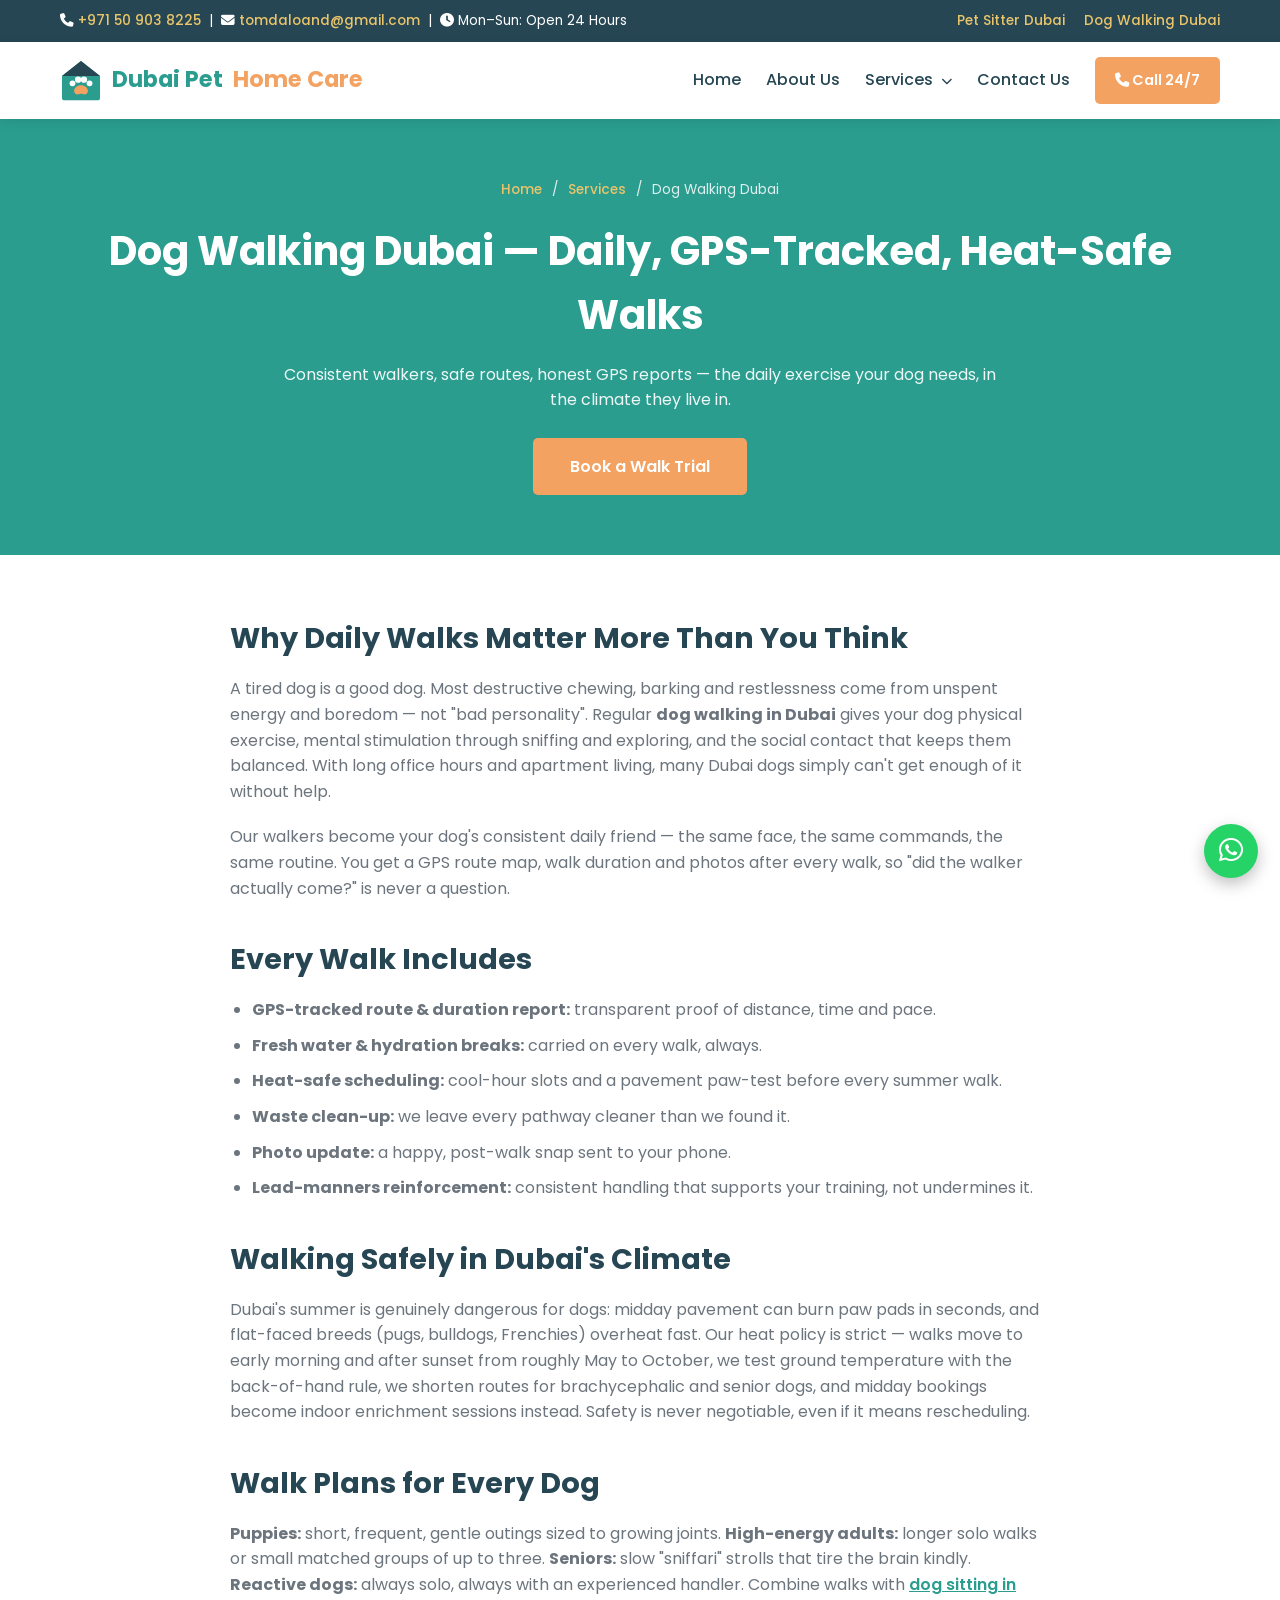
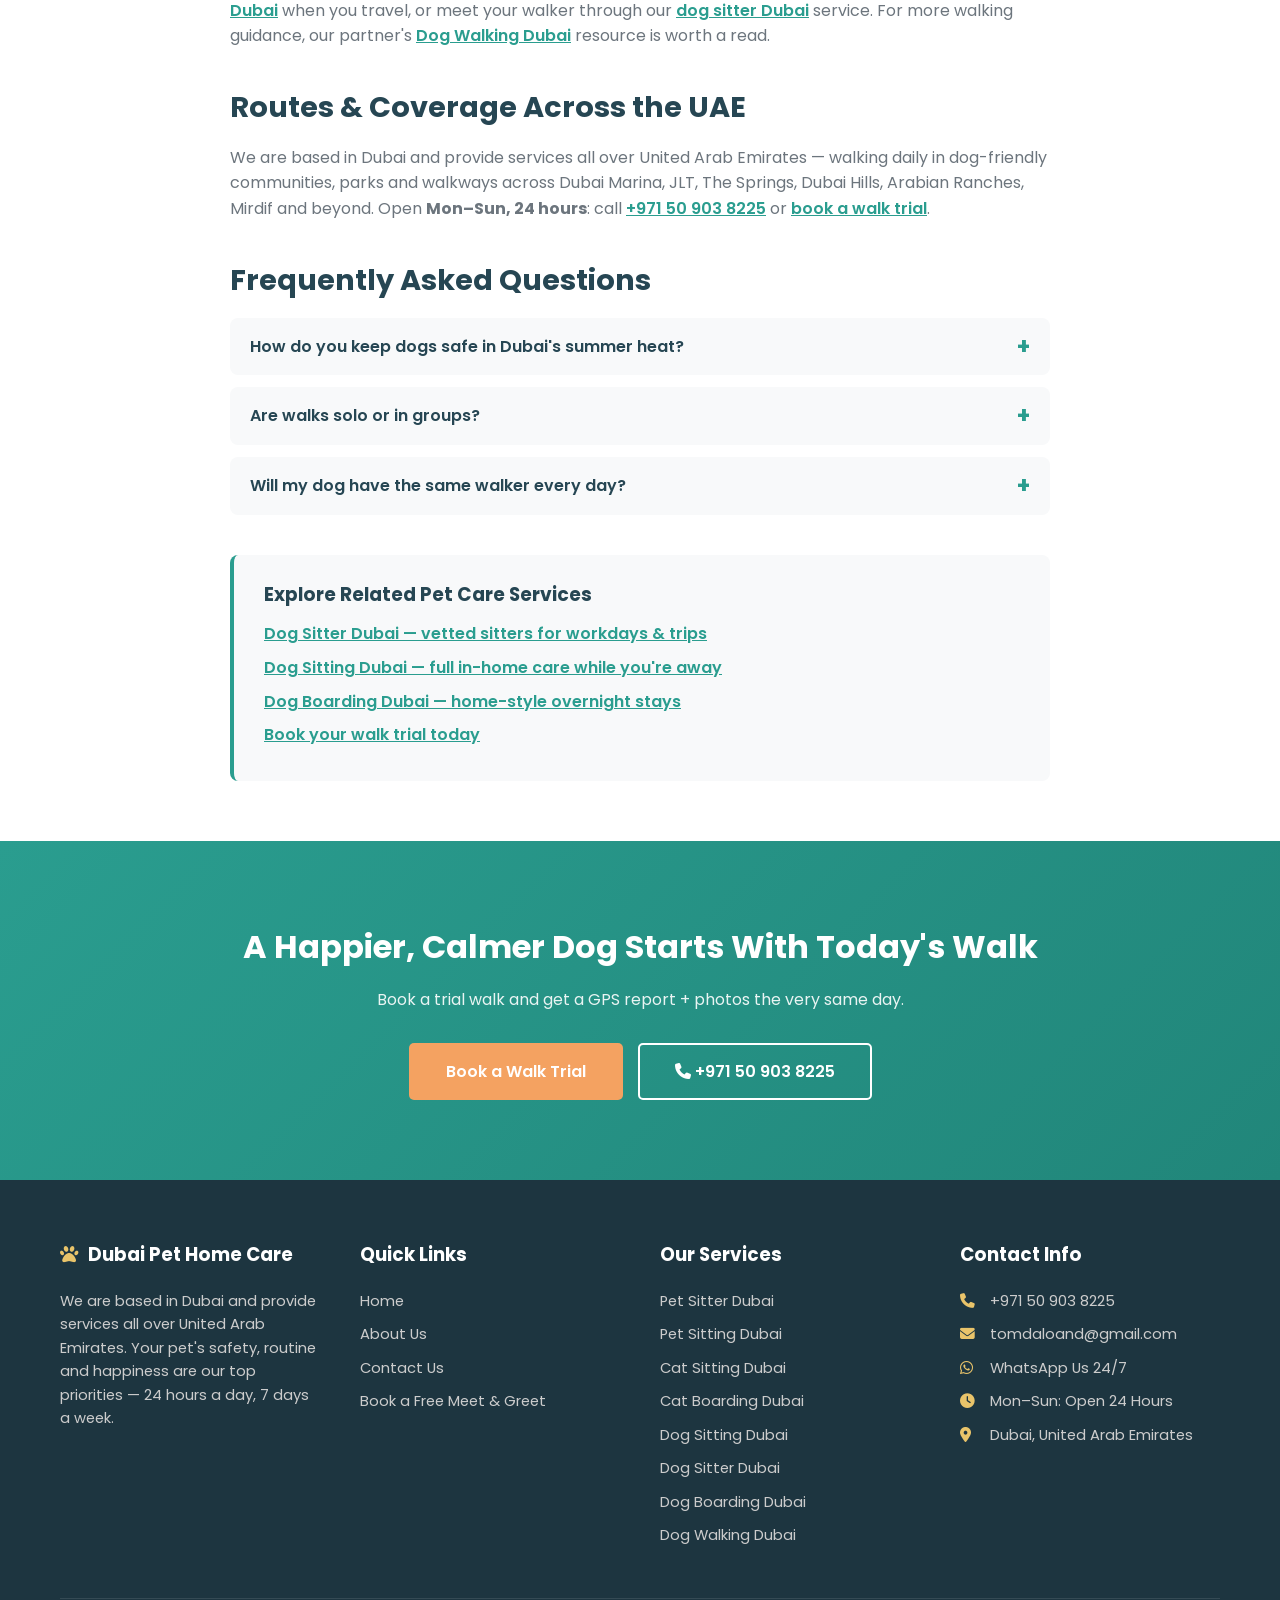
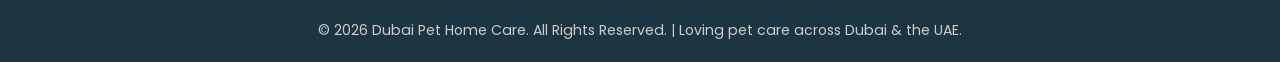
<file: dog-walking-dubai.html>
<!DOCTYPE html>
<html lang="en">
<head>
<meta charset="UTF-8">
<meta name="viewport" content="width=device-width, initial-scale=1.0">
<title>Dog Walking Dubai | Daily GPS-Tracked, Heat-Safe Walks</title>
<meta name="description" content="Professional dog walking in Dubai: GPS-tracked routes, heat-safe summer scheduling, solo or small-group walks & photo updates. 24/7 UAE-wide service. Book a free walk trial!">
<meta name="keywords" content="dog walking dubai, dog walker dubai, daily dog walks dubai, gps dog walking uae">
<meta name="robots" content="index, follow">
<link rel="canonical" href="https://www.dubaipethomecare.com/dog-walking-dubai.html">
<meta property="og:title" content="Dog Walking Dubai | Dubai Pet Home Care">
<meta property="og:description" content="Daily, GPS-tracked, heat-safe dog walks across Dubai & the UAE — with photo updates after every walk.">
<meta property="og:type" content="website">
<link rel="icon" href="data:image/svg+xml,%3Csvg xmlns='http://www.w3.org/2000/svg' viewBox='0 0 100 100'%3E%3Ctext y='.9em' font-size='90'%3E🐾%3C/text%3E%3C/svg%3E">
<link rel="preconnect" href="https://fonts.googleapis.com">
<link href="https://fonts.googleapis.com/css2?family=Poppins:wght@300;400;500;600;700&display=swap" rel="stylesheet">
<link rel="stylesheet" href="https://cdnjs.cloudflare.com/ajax/libs/font-awesome/6.4.0/css/all.min.css">
<link rel="stylesheet" href="style.css">
<script type="application/ld+json">
{"@context":"https://schema.org","@graph":[
{"@type":"Service","name":"Dog Walking Dubai","serviceType":"Dog walking","description":"Daily GPS-tracked, heat-safe dog walking across Dubai and the UAE, with solo and small-group options.","provider":{"@type":"LocalBusiness","name":"Dubai Pet Home Care","telephone":"+971509038225","email":"tomdaloand@gmail.com","address":{"@type":"PostalAddress","addressLocality":"Dubai","addressCountry":"AE"}},"areaServed":{"@type":"Country","name":"United Arab Emirates"}},
{"@type":"FAQPage","mainEntity":[
{"@type":"Question","name":"How do you keep dogs safe in Dubai's summer heat?","acceptedAnswer":{"@type":"Answer","text":"Summer walks run early morning and after sunset, we do a paw-temperature test on pavement, carry water on every walk, and swap midday slots for indoor enrichment."}},
{"@type":"Question","name":"Are walks solo or in groups?","acceptedAnswer":{"@type":"Answer","text":"Both. Choose private solo walks or small, temperament-matched groups of up to three dogs — reactive dogs always walk solo."}},
{"@type":"Question","name":"Will my dog have the same walker every day?","acceptedAnswer":{"@type":"Answer","text":"Yes. Consistency builds trust and better behaviour, so we assign one regular walker plus a trained backup your dog also meets."}}
]}]}
</script>
</head>
<body>

<div class="top-bar">
  <div class="container">
    <span><i class="fas fa-phone"></i> <a href="tel:+971509038225">+971 50 903 8225</a> &nbsp;|&nbsp; <i class="fas fa-envelope"></i> <a href="mailto:tomdaloand@gmail.com">tomdaloand@gmail.com</a> &nbsp;|&nbsp; <i class="fas fa-clock"></i> Mon–Sun: Open 24 Hours</span>
    <div class="top-links">
      <a href="https://mypawland.com/pet-sitter-dubai/" target="_blank" rel="noopener">Pet Sitter Dubai</a>
      <a href="https://mypawland.com/dog-walking-dubai/" target="_blank" rel="noopener">Dog Walking Dubai</a>
    </div>
  </div>
</div>

<header>
  <div class="container header-inner">
    <a href="index.html" class="logo" aria-label="Dubai Pet Home Care — Home">
      <svg class="logo-mark" viewBox="0 0 64 64" width="42" height="42" aria-hidden="true"><path d="M32 3 3 26v33a4 4 0 0 0 4 4h50a4 4 0 0 0 4-4V26Z" fill="#2A9D8F"/><path d="M32 3 3 26h58Z" fill="#264653"/><circle cx="19" cy="37" r="4.4" fill="#fff"/><circle cx="27.5" cy="31.5" r="4.8" fill="#fff"/><circle cx="36.5" cy="31.5" r="4.8" fill="#fff"/><circle cx="45" cy="37" r="4.4" fill="#fff"/><path d="M32 40c6 0 10.5 4.2 10.5 8.6 0 3.4-2.6 5.4-5.4 5.4-2 0-3.4-.9-5.1-.9s-3.1.9-5.1.9c-2.8 0-5.4-2-5.4-5.4C21.5 44.2 26 40 32 40Z" fill="#F4A261"/></svg>
      Dubai Pet <span>Home Care</span>
    </a>
    <button class="nav-toggle" aria-label="Open menu" aria-expanded="false"><i class="fas fa-bars"></i></button>
    <nav id="site-nav" aria-label="Main navigation">
      <ul>
        <li><a href="index.html">Home</a></li>
        <li><a href="about.html">About Us</a></li>
        <li class="dropdown">
          <a href="index.html#services" class="dropdown-toggle">Services <i class="fas fa-chevron-down"></i></a>
          <div class="dropdown-content">
            <a href="pet-sitter-dubai.html">Pet Sitter Dubai</a>
            <a href="pet-sitting-dubai.html">Pet Sitting Dubai</a>
            <a href="cat-sitting-dubai.html">Cat Sitting Dubai</a>
            <a href="cat-boarding-dubai.html">Cat Boarding Dubai</a>
            <a href="dog-sitting-dubai.html">Dog Sitting Dubai</a>
            <a href="dog-sitter-dubai.html">Dog Sitter Dubai</a>
            <a href="dog-boarding-dubai.html">Dog Boarding Dubai</a>
            <a href="dog-walking-dubai.html">Dog Walking Dubai</a>
          </div>
        </li>
        <li><a href="contact.html">Contact Us</a></li>
        <li><a href="tel:+971509038225" class="btn btn-sm nav-cta"><i class="fas fa-phone"></i> Call 24/7</a></li>
      </ul>
    </nav>
  </div>
</header>

<section class="service-hero">
  <div class="container">
    <nav class="breadcrumb" aria-label="Breadcrumb"><a href="index.html">Home</a> <span>/</span> <a href="index.html#services">Services</a> <span>/</span> Dog Walking Dubai</nav>
    <h1>Dog Walking Dubai — Daily, GPS-Tracked, Heat-Safe Walks</h1>
    <p>Consistent walkers, safe routes, honest GPS reports — the daily exercise your dog needs, in the climate they live in.</p>
    <a href="contact.html" class="btn">Book a Walk Trial</a>
  </div>
</section>

<section class="service-content">
  <div class="container content-narrow">
    <h2>Why Daily Walks Matter More Than You Think</h2>
    <p>A tired dog is a good dog. Most destructive chewing, barking and restlessness come from unspent energy and boredom — not "bad personality". Regular <strong>dog walking in Dubai</strong> gives your dog physical exercise, mental stimulation through sniffing and exploring, and the social contact that keeps them balanced. With long office hours and apartment living, many Dubai dogs simply can't get enough of it without help.</p>
    <p>Our walkers become your dog's consistent daily friend — the same face, the same commands, the same routine. You get a GPS route map, walk duration and photos after every walk, so "did the walker actually come?" is never a question.</p>

    <h2>Every Walk Includes</h2>
    <ul>
      <li><strong>GPS-tracked route &amp; duration report:</strong> transparent proof of distance, time and pace.</li>
      <li><strong>Fresh water &amp; hydration breaks:</strong> carried on every walk, always.</li>
      <li><strong>Heat-safe scheduling:</strong> cool-hour slots and a pavement paw-test before every summer walk.</li>
      <li><strong>Waste clean-up:</strong> we leave every pathway cleaner than we found it.</li>
      <li><strong>Photo update:</strong> a happy, post-walk snap sent to your phone.</li>
      <li><strong>Lead-manners reinforcement:</strong> consistent handling that supports your training, not undermines it.</li>
    </ul>

    <h2>Walking Safely in Dubai's Climate</h2>
    <p>Dubai's summer is genuinely dangerous for dogs: midday pavement can burn paw pads in seconds, and flat-faced breeds (pugs, bulldogs, Frenchies) overheat fast. Our heat policy is strict — walks move to early morning and after sunset from roughly May to October, we test ground temperature with the back-of-hand rule, we shorten routes for brachycephalic and senior dogs, and midday bookings become indoor enrichment sessions instead. Safety is never negotiable, even if it means rescheduling.</p>

    <h2>Walk Plans for Every Dog</h2>
    <p><strong>Puppies:</strong> short, frequent, gentle outings sized to growing joints. <strong>High-energy adults:</strong> longer solo walks or small matched groups of up to three. <strong>Seniors:</strong> slow "sniffari" strolls that tire the brain kindly. <strong>Reactive dogs:</strong> always solo, always with an experienced handler. Combine walks with <a href="dog-sitting-dubai.html">dog sitting in Dubai</a> when you travel, or meet your walker through our <a href="dog-sitter-dubai.html">dog sitter Dubai</a> service. For more walking guidance, our partner's <a href="https://mypawland.com/dog-walking-dubai/" target="_blank" rel="noopener">Dog Walking Dubai</a> resource is worth a read.</p>

    <h2>Routes &amp; Coverage Across the UAE</h2>
    <p>We are based in Dubai and provide services all over United Arab Emirates — walking daily in dog-friendly communities, parks and walkways across Dubai Marina, JLT, The Springs, Dubai Hills, Arabian Ranches, Mirdif and beyond. Open <strong>Mon–Sun, 24 hours</strong>: call <a href="tel:+971509038225">+971 50 903 8225</a> or <a href="contact.html">book a walk trial</a>.</p>

    <h2>Frequently Asked Questions</h2>
    <details class="faq-item"><summary>How do you keep dogs safe in Dubai's summer heat?</summary><p>Summer walks run early morning and after sunset, we paw-test the pavement, carry water on every walk, and swap midday slots for indoor enrichment.</p></details>
    <details class="faq-item"><summary>Are walks solo or in groups?</summary><p>Your choice: private solo walks or small, temperament-matched groups of up to three dogs. Reactive dogs always walk solo.</p></details>
    <details class="faq-item"><summary>Will my dog have the same walker every day?</summary><p>Yes — one regular walker builds trust and consistency, plus a trained backup your dog also meets in advance.</p></details>

    <div class="related-box">
      <h3>Explore Related Pet Care Services</h3>
      <ul>
        <li><a href="dog-sitter-dubai.html">Dog Sitter Dubai — vetted sitters for workdays &amp; trips</a></li>
        <li><a href="dog-sitting-dubai.html">Dog Sitting Dubai — full in-home care while you're away</a></li>
        <li><a href="dog-boarding-dubai.html">Dog Boarding Dubai — home-style overnight stays</a></li>
        <li><a href="contact.html">Book your walk trial today</a></li>
      </ul>
    </div>
  </div>
</section>

<section class="cta-band">
  <div class="container">
    <h2>A Happier, Calmer Dog Starts With Today's Walk</h2>
    <p>Book a trial walk and get a GPS report + photos the very same day.</p>
    <div class="cta-actions">
      <a href="contact.html" class="btn">Book a Walk Trial</a>
      <a href="tel:+971509038225" class="btn btn-outline"><i class="fas fa-phone"></i> +971 50 903 8225</a>
    </div>
  </div>
</section>

<footer>
  <div class="container">
    <div class="footer-grid">
      <div class="footer-col">
        <h4><i class="fas fa-paw"></i> Dubai Pet Home Care</h4>
        <p>We are based in Dubai and provide services all over United Arab Emirates. Your pet's safety, routine and happiness are our top priorities — 24 hours a day, 7 days a week.</p>
      </div>
      <div class="footer-col">
        <h4>Quick Links</h4>
        <ul>
          <li><a href="index.html">Home</a></li>
          <li><a href="about.html">About Us</a></li>
          <li><a href="contact.html">Contact Us</a></li>
          <li><a href="contact.html">Book a Free Meet &amp; Greet</a></li>
        </ul>
      </div>
      <div class="footer-col">
        <h4>Our Services</h4>
        <ul>
          <li><a href="pet-sitter-dubai.html">Pet Sitter Dubai</a></li>
          <li><a href="pet-sitting-dubai.html">Pet Sitting Dubai</a></li>
          <li><a href="cat-sitting-dubai.html">Cat Sitting Dubai</a></li>
          <li><a href="cat-boarding-dubai.html">Cat Boarding Dubai</a></li>
          <li><a href="dog-sitting-dubai.html">Dog Sitting Dubai</a></li>
          <li><a href="dog-sitter-dubai.html">Dog Sitter Dubai</a></li>
          <li><a href="dog-boarding-dubai.html">Dog Boarding Dubai</a></li>
          <li><a href="dog-walking-dubai.html">Dog Walking Dubai</a></li>
        </ul>
      </div>
      <div class="footer-col">
        <h4>Contact Info</h4>
        <ul>
          <li><i class="fas fa-phone"></i> <a href="tel:+971509038225">+971 50 903 8225</a></li>
          <li><i class="fas fa-envelope"></i> <a href="mailto:tomdaloand@gmail.com">tomdaloand@gmail.com</a></li>
          <li><i class="fab fa-whatsapp"></i> <a href="https://wa.me/971509038225" target="_blank" rel="noopener">WhatsApp Us 24/7</a></li>
          <li><i class="fas fa-clock"></i> Mon–Sun: Open 24 Hours</li>
          <li><i class="fas fa-map-marker-alt"></i> Dubai, United Arab Emirates</li>
        </ul>
      </div>
    </div>
    <div class="footer-bottom"><p>&copy; 2026 Dubai Pet Home Care. All Rights Reserved. | Loving pet care across Dubai &amp; the UAE.</p></div>
  </div>
</footer>

<a class="whatsapp-float" href="https://wa.me/971509038225" target="_blank" rel="noopener" aria-label="Chat on WhatsApp"><i class="fab fa-whatsapp"></i></a>
<script src="script.js"></script>
</body>
</html>
</file>
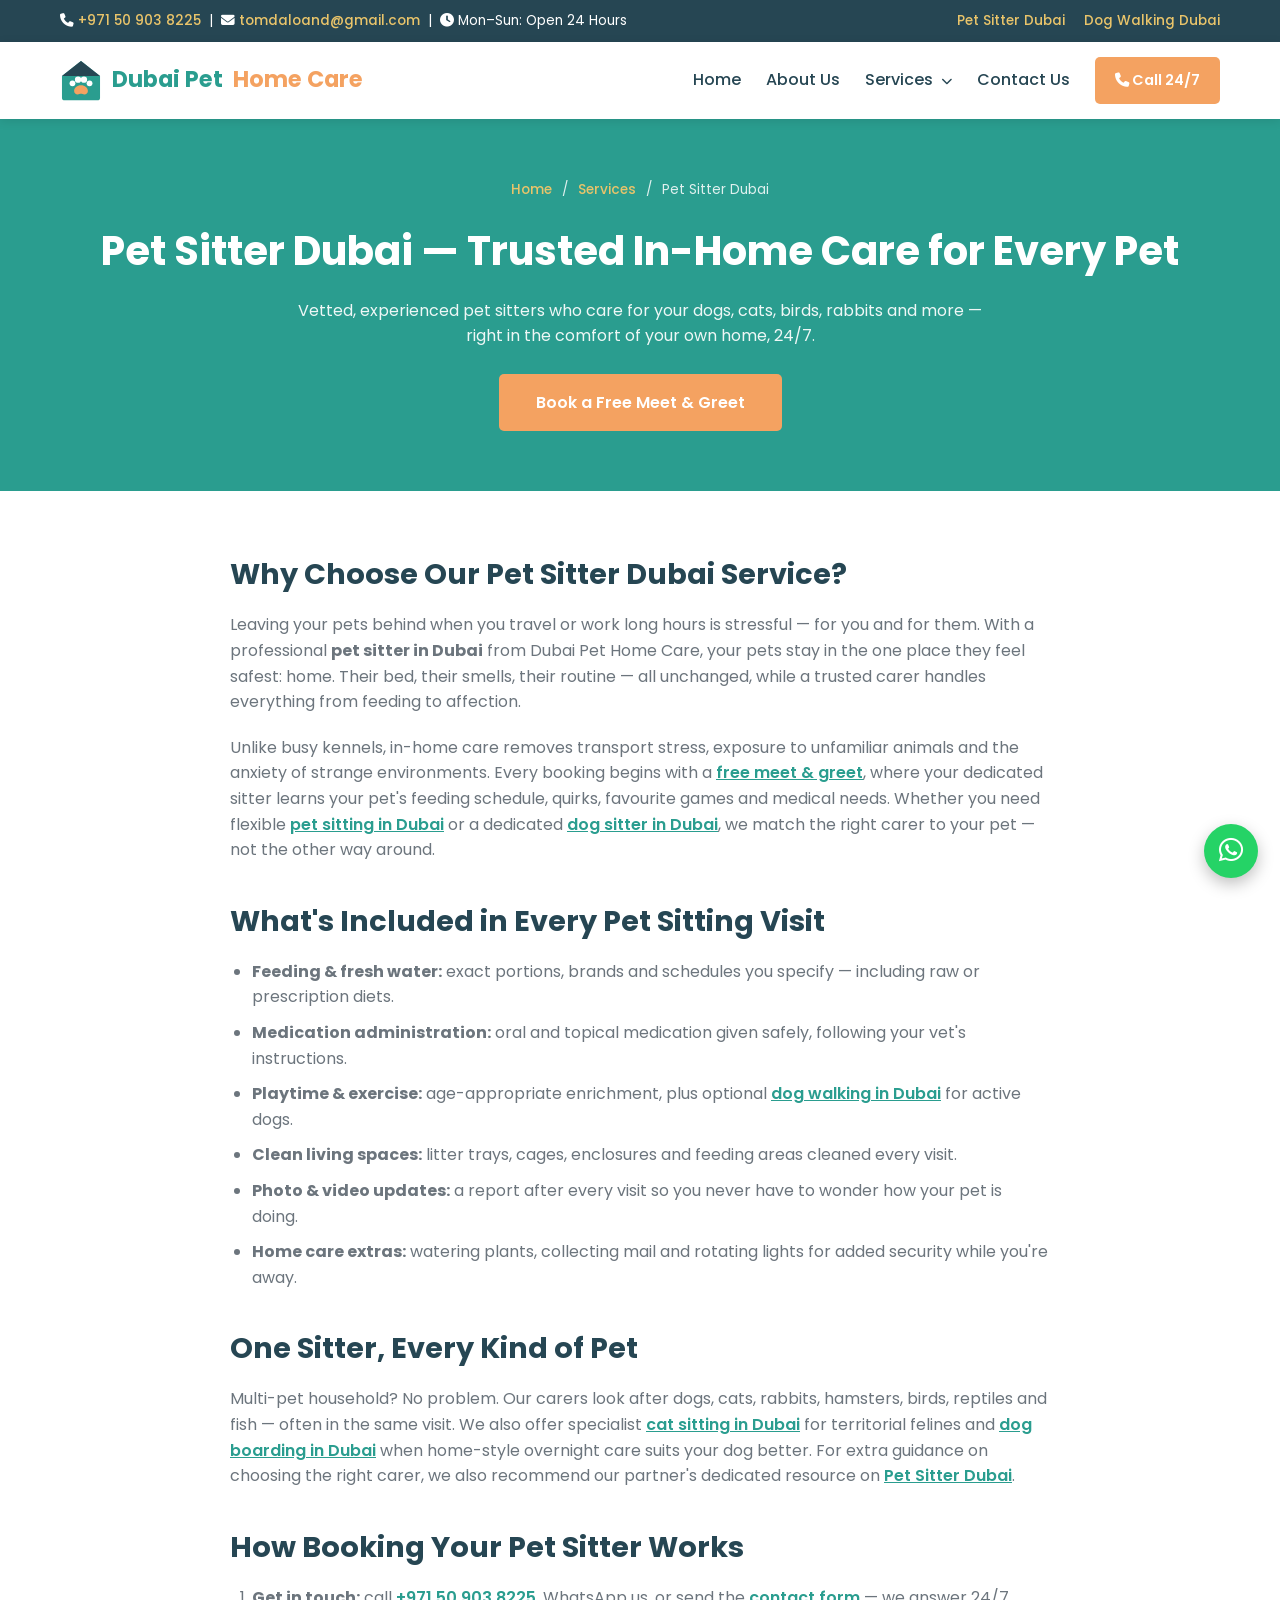
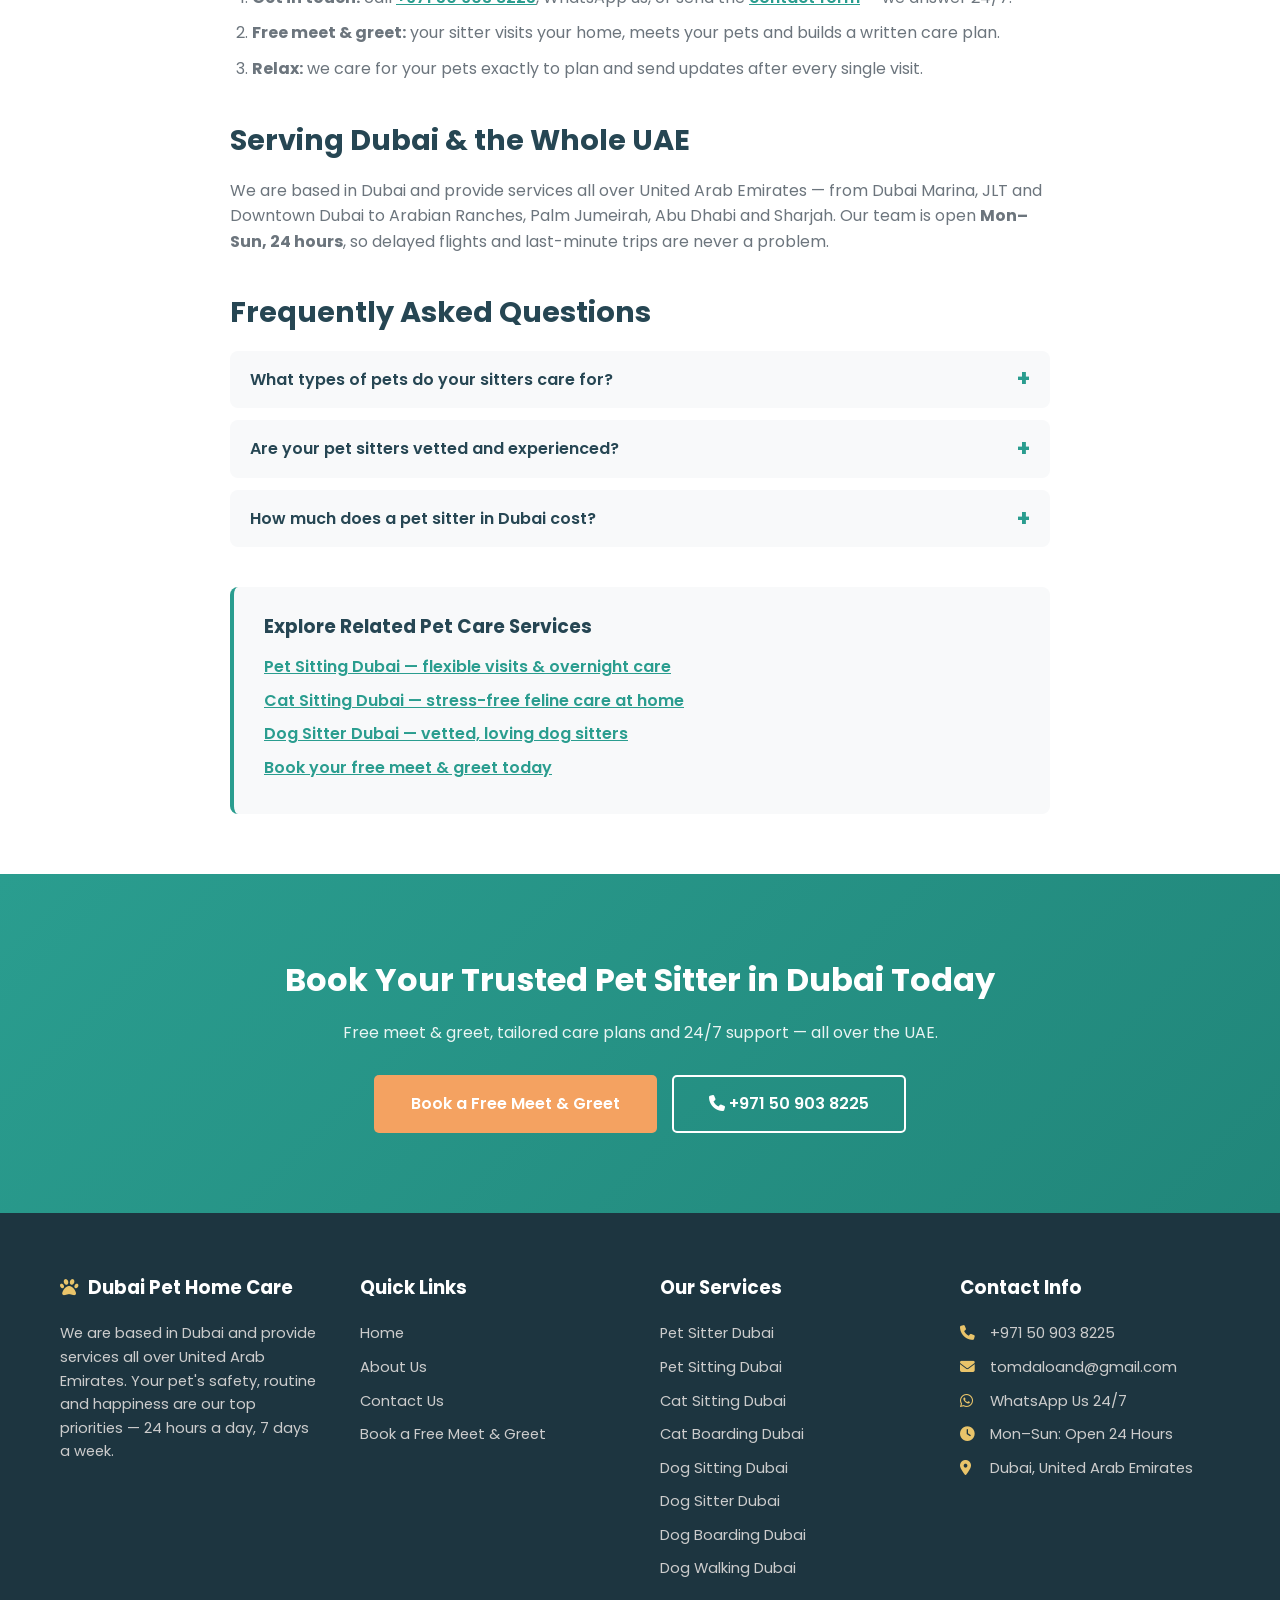
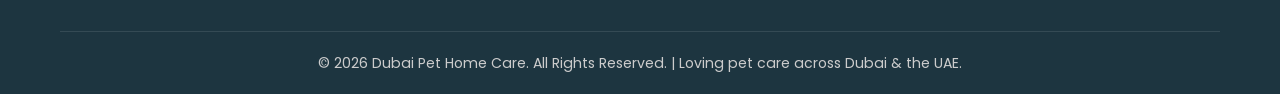
<file: pet-sitter-dubai.html>
<!DOCTYPE html>
<html lang="en">
<head>
<meta charset="UTF-8">
<meta name="viewport" content="width=device-width, initial-scale=1.0">
<title>Pet Sitter Dubai | Trusted In-Home Pet Sitters 24/7</title>
<meta name="description" content="Looking for a trusted pet sitter in Dubai? Vetted, experienced in-home pet sitters for dogs, cats & all pets. 24/7 UAE-wide care. Free meet & greet — call +971 50 903 8225.">
<meta name="keywords" content="pet sitter dubai, professional pet sitter dubai, in home pet care dubai, pet sitter uae">
<meta name="robots" content="index, follow">
<link rel="canonical" href="https://www.dubaipethomecare.com/pet-sitter-dubai.html">
<meta property="og:title" content="Pet Sitter Dubai | Dubai Pet Home Care">
<meta property="og:description" content="Vetted in-home pet sitters in Dubai & across the UAE. 24/7 care, medication support and daily photo updates.">
<meta property="og:type" content="website">
<link rel="icon" href="data:image/svg+xml,%3Csvg xmlns='http://www.w3.org/2000/svg' viewBox='0 0 100 100'%3E%3Ctext y='.9em' font-size='90'%3E🐾%3C/text%3E%3C/svg%3E">
<link rel="preconnect" href="https://fonts.googleapis.com">
<link href="https://fonts.googleapis.com/css2?family=Poppins:wght@300;400;500;600;700&display=swap" rel="stylesheet">
<link rel="stylesheet" href="https://cdnjs.cloudflare.com/ajax/libs/font-awesome/6.4.0/css/all.min.css">
<link rel="stylesheet" href="style.css">
<script type="application/ld+json">
{"@context":"https://schema.org","@graph":[
{"@type":"Service","name":"Pet Sitter Dubai","serviceType":"In-home pet sitting","description":"Professional in-home pet sitter services for dogs, cats and all companion animals across Dubai and the UAE.","provider":{"@type":"LocalBusiness","name":"Dubai Pet Home Care","telephone":"+971509038225","email":"tomdaloand@gmail.com","address":{"@type":"PostalAddress","addressLocality":"Dubai","addressCountry":"AE"}},"areaServed":{"@type":"Country","name":"United Arab Emirates"}},
{"@type":"FAQPage","mainEntity":[
{"@type":"Question","name":"What types of pets do your sitters care for?","acceptedAnswer":{"@type":"Answer","text":"Our pet sitters care for dogs, cats, rabbits, birds, hamsters, reptiles and fish — including multi-pet households with different routines."}},
{"@type":"Question","name":"Are your pet sitters vetted and experienced?","acceptedAnswer":{"@type":"Answer","text":"Yes. Every carer is background-checked, experienced with animal behaviour and first aid, and matched to your pet at a free meet and greet."}},
{"@type":"Question","name":"How much does a pet sitter in Dubai cost?","acceptedAnswer":{"@type":"Answer","text":"Pricing depends on the number of pets, visit frequency and duration. Contact us at +971 50 903 8225 for a free, tailored quote after your free meet and greet."}}
]}]}
</script>
</head>
<body>

<div class="top-bar">
  <div class="container">
    <span><i class="fas fa-phone"></i> <a href="tel:+971509038225">+971 50 903 8225</a> &nbsp;|&nbsp; <i class="fas fa-envelope"></i> <a href="mailto:tomdaloand@gmail.com">tomdaloand@gmail.com</a> &nbsp;|&nbsp; <i class="fas fa-clock"></i> Mon–Sun: Open 24 Hours</span>
    <div class="top-links">
      <a href="https://mypawland.com/pet-sitter-dubai/" target="_blank" rel="noopener">Pet Sitter Dubai</a>
      <a href="https://mypawland.com/dog-walking-dubai/" target="_blank" rel="noopener">Dog Walking Dubai</a>
    </div>
  </div>
</div>

<header>
  <div class="container header-inner">
    <a href="index.html" class="logo" aria-label="Dubai Pet Home Care — Home">
      <svg class="logo-mark" viewBox="0 0 64 64" width="42" height="42" aria-hidden="true"><path d="M32 3 3 26v33a4 4 0 0 0 4 4h50a4 4 0 0 0 4-4V26Z" fill="#2A9D8F"/><path d="M32 3 3 26h58Z" fill="#264653"/><circle cx="19" cy="37" r="4.4" fill="#fff"/><circle cx="27.5" cy="31.5" r="4.8" fill="#fff"/><circle cx="36.5" cy="31.5" r="4.8" fill="#fff"/><circle cx="45" cy="37" r="4.4" fill="#fff"/><path d="M32 40c6 0 10.5 4.2 10.5 8.6 0 3.4-2.6 5.4-5.4 5.4-2 0-3.4-.9-5.1-.9s-3.1.9-5.1.9c-2.8 0-5.4-2-5.4-5.4C21.5 44.2 26 40 32 40Z" fill="#F4A261"/></svg>
      Dubai Pet <span>Home Care</span>
    </a>
    <button class="nav-toggle" aria-label="Open menu" aria-expanded="false"><i class="fas fa-bars"></i></button>
    <nav id="site-nav" aria-label="Main navigation">
      <ul>
        <li><a href="index.html">Home</a></li>
        <li><a href="about.html">About Us</a></li>
        <li class="dropdown">
          <a href="index.html#services" class="dropdown-toggle">Services <i class="fas fa-chevron-down"></i></a>
          <div class="dropdown-content">
            <a href="pet-sitter-dubai.html">Pet Sitter Dubai</a>
            <a href="pet-sitting-dubai.html">Pet Sitting Dubai</a>
            <a href="cat-sitting-dubai.html">Cat Sitting Dubai</a>
            <a href="cat-boarding-dubai.html">Cat Boarding Dubai</a>
            <a href="dog-sitting-dubai.html">Dog Sitting Dubai</a>
            <a href="dog-sitter-dubai.html">Dog Sitter Dubai</a>
            <a href="dog-boarding-dubai.html">Dog Boarding Dubai</a>
            <a href="dog-walking-dubai.html">Dog Walking Dubai</a>
          </div>
        </li>
        <li><a href="contact.html">Contact Us</a></li>
        <li><a href="tel:+971509038225" class="btn btn-sm nav-cta"><i class="fas fa-phone"></i> Call 24/7</a></li>
      </ul>
    </nav>
  </div>
</header>

<section class="service-hero">
  <div class="container">
    <nav class="breadcrumb" aria-label="Breadcrumb"><a href="index.html">Home</a> <span>/</span> <a href="index.html#services">Services</a> <span>/</span> Pet Sitter Dubai</nav>
    <h1>Pet Sitter Dubai — Trusted In-Home Care for Every Pet</h1>
    <p>Vetted, experienced pet sitters who care for your dogs, cats, birds, rabbits and more — right in the comfort of your own home, 24/7.</p>
    <a href="contact.html" class="btn">Book a Free Meet &amp; Greet</a>
  </div>
</section>

<section class="service-content">
  <div class="container content-narrow">
    <h2>Why Choose Our Pet Sitter Dubai Service?</h2>
    <p>Leaving your pets behind when you travel or work long hours is stressful — for you and for them. With a professional <strong>pet sitter in Dubai</strong> from Dubai Pet Home Care, your pets stay in the one place they feel safest: home. Their bed, their smells, their routine — all unchanged, while a trusted carer handles everything from feeding to affection.</p>
    <p>Unlike busy kennels, in-home care removes transport stress, exposure to unfamiliar animals and the anxiety of strange environments. Every booking begins with a <a href="contact.html">free meet &amp; greet</a>, where your dedicated sitter learns your pet's feeding schedule, quirks, favourite games and medical needs. Whether you need flexible <a href="pet-sitting-dubai.html">pet sitting in Dubai</a> or a dedicated <a href="dog-sitter-dubai.html">dog sitter in Dubai</a>, we match the right carer to your pet — not the other way around.</p>

    <h2>What's Included in Every Pet Sitting Visit</h2>
    <ul>
      <li><strong>Feeding &amp; fresh water:</strong> exact portions, brands and schedules you specify — including raw or prescription diets.</li>
      <li><strong>Medication administration:</strong> oral and topical medication given safely, following your vet's instructions.</li>
      <li><strong>Playtime &amp; exercise:</strong> age-appropriate enrichment, plus optional <a href="dog-walking-dubai.html">dog walking in Dubai</a> for active dogs.</li>
      <li><strong>Clean living spaces:</strong> litter trays, cages, enclosures and feeding areas cleaned every visit.</li>
      <li><strong>Photo &amp; video updates:</strong> a report after every visit so you never have to wonder how your pet is doing.</li>
      <li><strong>Home care extras:</strong> watering plants, collecting mail and rotating lights for added security while you're away.</li>
    </ul>

    <h2>One Sitter, Every Kind of Pet</h2>
    <p>Multi-pet household? No problem. Our carers look after dogs, cats, rabbits, hamsters, birds, reptiles and fish — often in the same visit. We also offer specialist <a href="cat-sitting-dubai.html">cat sitting in Dubai</a> for territorial felines and <a href="dog-boarding-dubai.html">dog boarding in Dubai</a> when home-style overnight care suits your dog better. For extra guidance on choosing the right carer, we also recommend our partner's dedicated resource on <a href="https://mypawland.com/pet-sitter-dubai/" target="_blank" rel="noopener">Pet Sitter Dubai</a>.</p>

    <h2>How Booking Your Pet Sitter Works</h2>
    <ol>
      <li><strong>Get in touch:</strong> call <a href="tel:+971509038225">+971 50 903 8225</a>, WhatsApp us, or send the <a href="contact.html">contact form</a> — we answer 24/7.</li>
      <li><strong>Free meet &amp; greet:</strong> your sitter visits your home, meets your pets and builds a written care plan.</li>
      <li><strong>Relax:</strong> we care for your pets exactly to plan and send updates after every single visit.</li>
    </ol>

    <h2>Serving Dubai &amp; the Whole UAE</h2>
    <p>We are based in Dubai and provide services all over United Arab Emirates — from Dubai Marina, JLT and Downtown Dubai to Arabian Ranches, Palm Jumeirah, Abu Dhabi and Sharjah. Our team is open <strong>Mon–Sun, 24 hours</strong>, so delayed flights and last-minute trips are never a problem.</p>

    <h2>Frequently Asked Questions</h2>
    <details class="faq-item"><summary>What types of pets do your sitters care for?</summary><p>Dogs, cats, rabbits, birds, hamsters, reptiles and fish — including multi-pet households where every animal has a different routine.</p></details>
    <details class="faq-item"><summary>Are your pet sitters vetted and experienced?</summary><p>Yes. Every carer is background-checked, experienced with animal behaviour and pet first aid, and personally matched to your pet at a free meet &amp; greet.</p></details>
    <details class="faq-item"><summary>How much does a pet sitter in Dubai cost?</summary><p>Pricing depends on the number of pets, visit frequency and duration. Call <a href="tel:+971509038225">+971 50 903 8225</a> for a free, tailored quote — the meet &amp; greet is always free.</p></details>

    <div class="related-box">
      <h3>Explore Related Pet Care Services</h3>
      <ul>
        <li><a href="pet-sitting-dubai.html">Pet Sitting Dubai — flexible visits &amp; overnight care</a></li>
        <li><a href="cat-sitting-dubai.html">Cat Sitting Dubai — stress-free feline care at home</a></li>
        <li><a href="dog-sitter-dubai.html">Dog Sitter Dubai — vetted, loving dog sitters</a></li>
        <li><a href="contact.html">Book your free meet &amp; greet today</a></li>
      </ul>
    </div>
  </div>
</section>

<section class="cta-band">
  <div class="container">
    <h2>Book Your Trusted Pet Sitter in Dubai Today</h2>
    <p>Free meet &amp; greet, tailored care plans and 24/7 support — all over the UAE.</p>
    <div class="cta-actions">
      <a href="contact.html" class="btn">Book a Free Meet &amp; Greet</a>
      <a href="tel:+971509038225" class="btn btn-outline"><i class="fas fa-phone"></i> +971 50 903 8225</a>
    </div>
  </div>
</section>

<footer>
  <div class="container">
    <div class="footer-grid">
      <div class="footer-col">
        <h4><i class="fas fa-paw"></i> Dubai Pet Home Care</h4>
        <p>We are based in Dubai and provide services all over United Arab Emirates. Your pet's safety, routine and happiness are our top priorities — 24 hours a day, 7 days a week.</p>
      </div>
      <div class="footer-col">
        <h4>Quick Links</h4>
        <ul>
          <li><a href="index.html">Home</a></li>
          <li><a href="about.html">About Us</a></li>
          <li><a href="contact.html">Contact Us</a></li>
          <li><a href="contact.html">Book a Free Meet &amp; Greet</a></li>
        </ul>
      </div>
      <div class="footer-col">
        <h4>Our Services</h4>
        <ul>
          <li><a href="pet-sitter-dubai.html">Pet Sitter Dubai</a></li>
          <li><a href="pet-sitting-dubai.html">Pet Sitting Dubai</a></li>
          <li><a href="cat-sitting-dubai.html">Cat Sitting Dubai</a></li>
          <li><a href="cat-boarding-dubai.html">Cat Boarding Dubai</a></li>
          <li><a href="dog-sitting-dubai.html">Dog Sitting Dubai</a></li>
          <li><a href="dog-sitter-dubai.html">Dog Sitter Dubai</a></li>
          <li><a href="dog-boarding-dubai.html">Dog Boarding Dubai</a></li>
          <li><a href="dog-walking-dubai.html">Dog Walking Dubai</a></li>
        </ul>
      </div>
      <div class="footer-col">
        <h4>Contact Info</h4>
        <ul>
          <li><i class="fas fa-phone"></i> <a href="tel:+971509038225">+971 50 903 8225</a></li>
          <li><i class="fas fa-envelope"></i> <a href="mailto:tomdaloand@gmail.com">tomdaloand@gmail.com</a></li>
          <li><i class="fab fa-whatsapp"></i> <a href="https://wa.me/971509038225" target="_blank" rel="noopener">WhatsApp Us 24/7</a></li>
          <li><i class="fas fa-clock"></i> Mon–Sun: Open 24 Hours</li>
          <li><i class="fas fa-map-marker-alt"></i> Dubai, United Arab Emirates</li>
        </ul>
      </div>
    </div>
    <div class="footer-bottom"><p>&copy; 2026 Dubai Pet Home Care. All Rights Reserved. | Loving pet care across Dubai &amp; the UAE.</p></div>
  </div>
</footer>

<a class="whatsapp-float" href="https://wa.me/971509038225" target="_blank" rel="noopener" aria-label="Chat on WhatsApp"><i class="fab fa-whatsapp"></i></a>
<script src="script.js"></script>
</body>
</html>
</file>
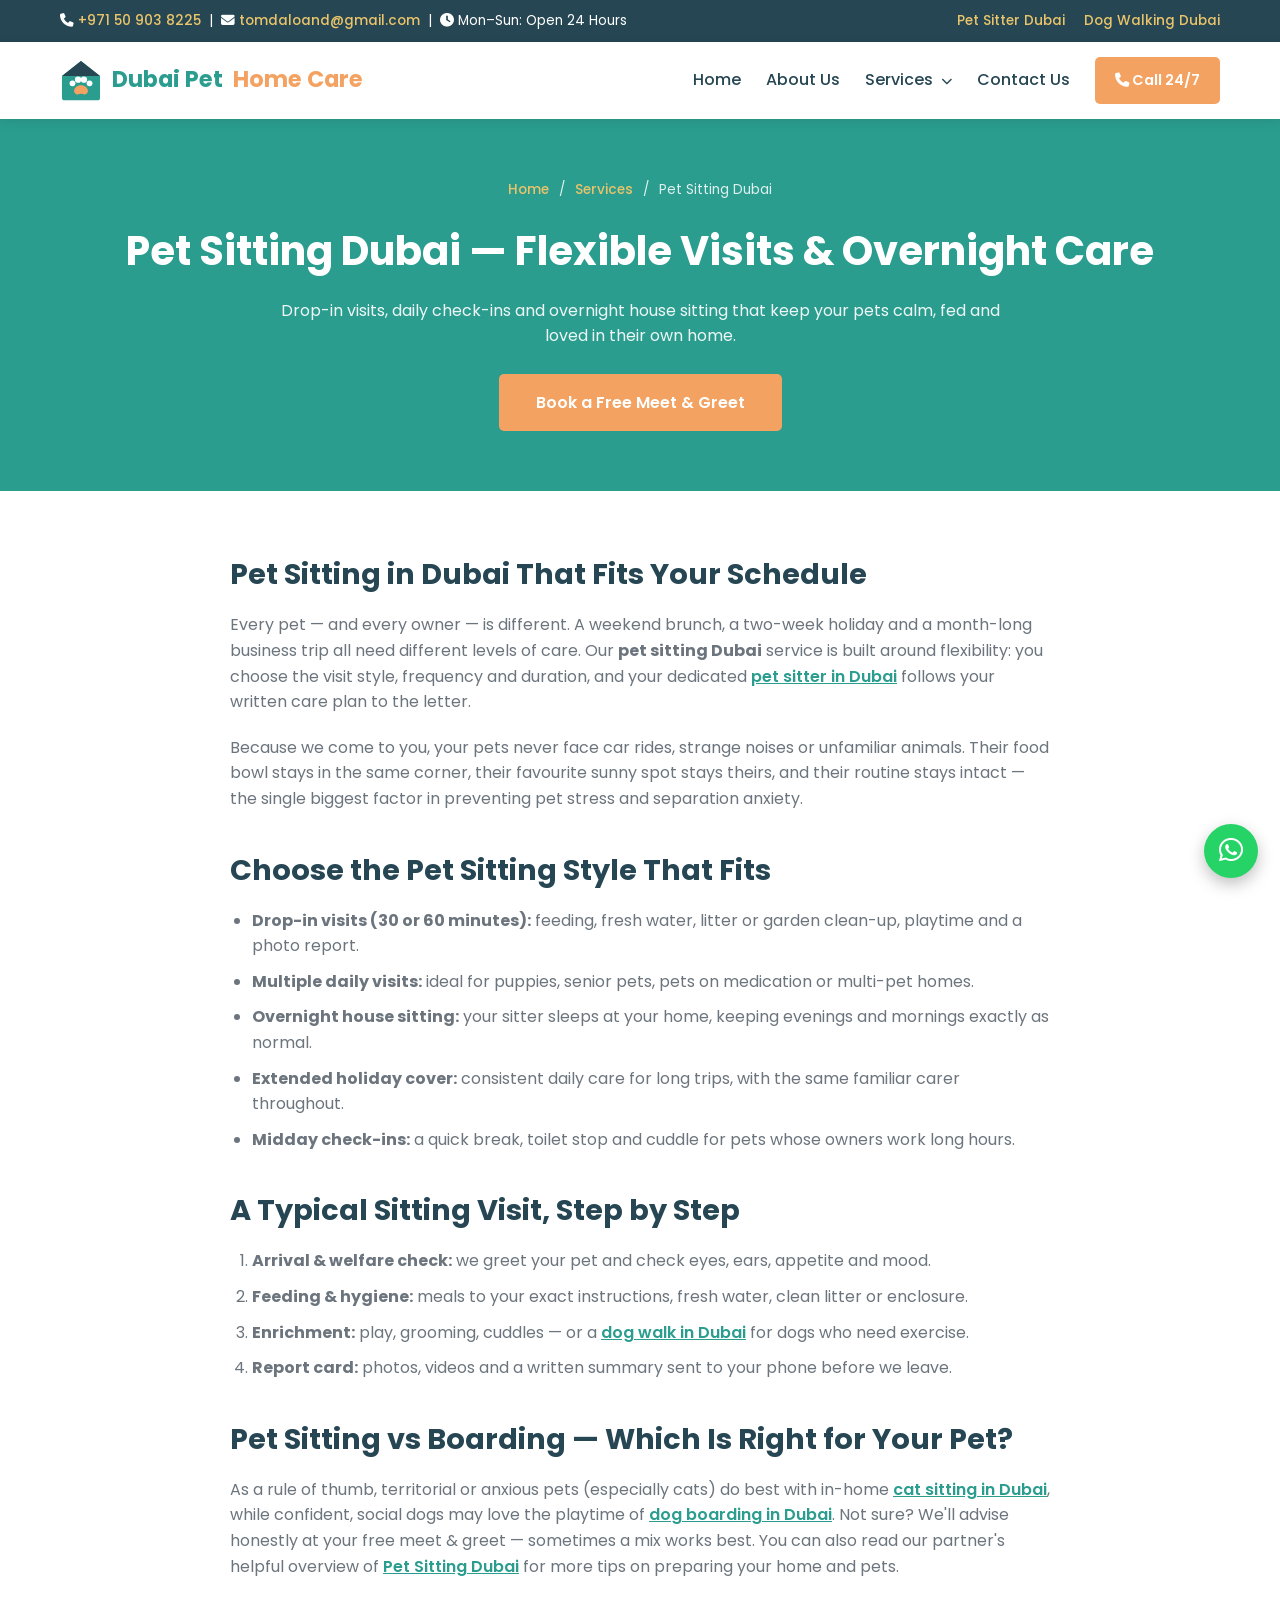
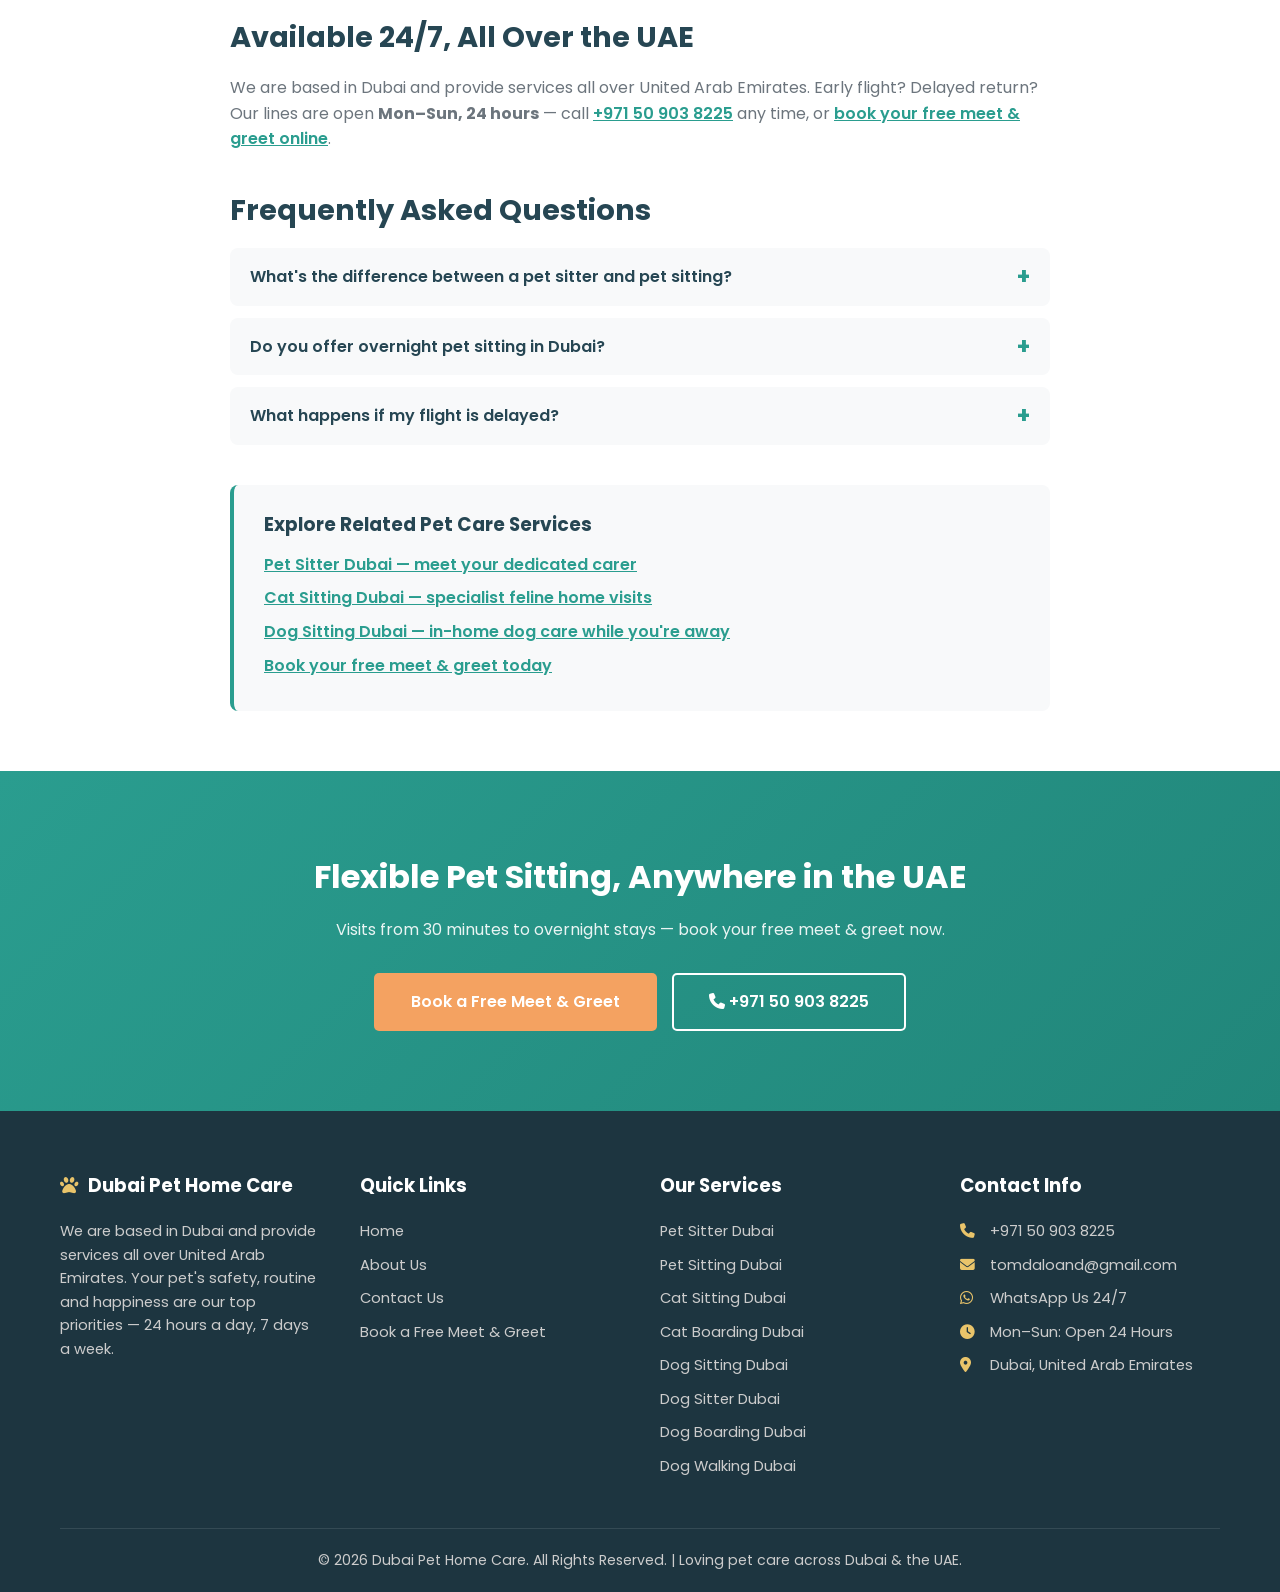
<file: pet-sitting-dubai.html>
<!DOCTYPE html>
<html lang="en">
<head>
<meta charset="UTF-8">
<meta name="viewport" content="width=device-width, initial-scale=1.0">
<title>Pet Sitting Dubai | Drop-In Visits & Overnight Pet Care</title>
<meta name="description" content="Flexible pet sitting in Dubai: 30/60-min drop-in visits, daily check-ins & overnight house sitting. 24/7 UAE-wide service with photo updates. Free meet & greet!">
<meta name="keywords" content="pet sitting dubai, drop in pet visits dubai, overnight pet sitting dubai, house sitting pets uae">
<meta name="robots" content="index, follow">
<link rel="canonical" href="https://www.dubaipethomecare.com/pet-sitting-dubai.html">
<meta property="og:title" content="Pet Sitting Dubai | Dubai Pet Home Care">
<meta property="og:description" content="Drop-in visits, daily check-ins and overnight pet sitting across Dubai & the UAE — open 24 hours.">
<meta property="og:type" content="website">
<link rel="icon" href="data:image/svg+xml,%3Csvg xmlns='http://www.w3.org/2000/svg' viewBox='0 0 100 100'%3E%3Ctext y='.9em' font-size='90'%3E🐾%3C/text%3E%3C/svg%3E">
<link rel="preconnect" href="https://fonts.googleapis.com">
<link href="https://fonts.googleapis.com/css2?family=Poppins:wght@300;400;500;600;700&display=swap" rel="stylesheet">
<link rel="stylesheet" href="https://cdnjs.cloudflare.com/ajax/libs/font-awesome/6.4.0/css/all.min.css">
<link rel="stylesheet" href="style.css">
<script type="application/ld+json">
{"@context":"https://schema.org","@graph":[
{"@type":"Service","name":"Pet Sitting Dubai","serviceType":"Pet sitting visits and overnight care","description":"Flexible drop-in pet sitting visits and overnight house sitting across Dubai and the UAE.","provider":{"@type":"LocalBusiness","name":"Dubai Pet Home Care","telephone":"+971509038225","email":"tomdaloand@gmail.com","address":{"@type":"PostalAddress","addressLocality":"Dubai","addressCountry":"AE"}},"areaServed":{"@type":"Country","name":"United Arab Emirates"}},
{"@type":"FAQPage","mainEntity":[
{"@type":"Question","name":"What is the difference between a pet sitter and pet sitting?","acceptedAnswer":{"@type":"Answer","text":"A pet sitter is the professional carer; pet sitting is the service they provide — drop-in visits, daily check-ins or overnight stays in your home."}},
{"@type":"Question","name":"Do you offer overnight pet sitting in Dubai?","acceptedAnswer":{"@type":"Answer","text":"Yes. Our sitters can stay overnight in your home, keeping your pet's evening and morning routine exactly as normal."}},
{"@type":"Question","name":"What happens if my flight is delayed?","acceptedAnswer":{"@type":"Answer","text":"We are open 24 hours, 7 days a week. Simply call or WhatsApp +971 50 903 8225 and we extend care until you are home."}}
]}]}
</script>
</head>
<body>

<div class="top-bar">
  <div class="container">
    <span><i class="fas fa-phone"></i> <a href="tel:+971509038225">+971 50 903 8225</a> &nbsp;|&nbsp; <i class="fas fa-envelope"></i> <a href="mailto:tomdaloand@gmail.com">tomdaloand@gmail.com</a> &nbsp;|&nbsp; <i class="fas fa-clock"></i> Mon–Sun: Open 24 Hours</span>
    <div class="top-links">
      <a href="https://mypawland.com/pet-sitter-dubai/" target="_blank" rel="noopener">Pet Sitter Dubai</a>
      <a href="https://mypawland.com/dog-walking-dubai/" target="_blank" rel="noopener">Dog Walking Dubai</a>
    </div>
  </div>
</div>

<header>
  <div class="container header-inner">
    <a href="index.html" class="logo" aria-label="Dubai Pet Home Care — Home">
      <svg class="logo-mark" viewBox="0 0 64 64" width="42" height="42" aria-hidden="true"><path d="M32 3 3 26v33a4 4 0 0 0 4 4h50a4 4 0 0 0 4-4V26Z" fill="#2A9D8F"/><path d="M32 3 3 26h58Z" fill="#264653"/><circle cx="19" cy="37" r="4.4" fill="#fff"/><circle cx="27.5" cy="31.5" r="4.8" fill="#fff"/><circle cx="36.5" cy="31.5" r="4.8" fill="#fff"/><circle cx="45" cy="37" r="4.4" fill="#fff"/><path d="M32 40c6 0 10.5 4.2 10.5 8.6 0 3.4-2.6 5.4-5.4 5.4-2 0-3.4-.9-5.1-.9s-3.1.9-5.1.9c-2.8 0-5.4-2-5.4-5.4C21.5 44.2 26 40 32 40Z" fill="#F4A261"/></svg>
      Dubai Pet <span>Home Care</span>
    </a>
    <button class="nav-toggle" aria-label="Open menu" aria-expanded="false"><i class="fas fa-bars"></i></button>
    <nav id="site-nav" aria-label="Main navigation">
      <ul>
        <li><a href="index.html">Home</a></li>
        <li><a href="about.html">About Us</a></li>
        <li class="dropdown">
          <a href="index.html#services" class="dropdown-toggle">Services <i class="fas fa-chevron-down"></i></a>
          <div class="dropdown-content">
            <a href="pet-sitter-dubai.html">Pet Sitter Dubai</a>
            <a href="pet-sitting-dubai.html">Pet Sitting Dubai</a>
            <a href="cat-sitting-dubai.html">Cat Sitting Dubai</a>
            <a href="cat-boarding-dubai.html">Cat Boarding Dubai</a>
            <a href="dog-sitting-dubai.html">Dog Sitting Dubai</a>
            <a href="dog-sitter-dubai.html">Dog Sitter Dubai</a>
            <a href="dog-boarding-dubai.html">Dog Boarding Dubai</a>
            <a href="dog-walking-dubai.html">Dog Walking Dubai</a>
          </div>
        </li>
        <li><a href="contact.html">Contact Us</a></li>
        <li><a href="tel:+971509038225" class="btn btn-sm nav-cta"><i class="fas fa-phone"></i> Call 24/7</a></li>
      </ul>
    </nav>
  </div>
</header>

<section class="service-hero">
  <div class="container">
    <nav class="breadcrumb" aria-label="Breadcrumb"><a href="index.html">Home</a> <span>/</span> <a href="index.html#services">Services</a> <span>/</span> Pet Sitting Dubai</nav>
    <h1>Pet Sitting Dubai — Flexible Visits &amp; Overnight Care</h1>
    <p>Drop-in visits, daily check-ins and overnight house sitting that keep your pets calm, fed and loved in their own home.</p>
    <a href="contact.html" class="btn">Book a Free Meet &amp; Greet</a>
  </div>
</section>

<section class="service-content">
  <div class="container content-narrow">
    <h2>Pet Sitting in Dubai That Fits Your Schedule</h2>
    <p>Every pet — and every owner — is different. A weekend brunch, a two-week holiday and a month-long business trip all need different levels of care. Our <strong>pet sitting Dubai</strong> service is built around flexibility: you choose the visit style, frequency and duration, and your dedicated <a href="pet-sitter-dubai.html">pet sitter in Dubai</a> follows your written care plan to the letter.</p>
    <p>Because we come to you, your pets never face car rides, strange noises or unfamiliar animals. Their food bowl stays in the same corner, their favourite sunny spot stays theirs, and their routine stays intact — the single biggest factor in preventing pet stress and separation anxiety.</p>

    <h2>Choose the Pet Sitting Style That Fits</h2>
    <ul>
      <li><strong>Drop-in visits (30 or 60 minutes):</strong> feeding, fresh water, litter or garden clean-up, playtime and a photo report.</li>
      <li><strong>Multiple daily visits:</strong> ideal for puppies, senior pets, pets on medication or multi-pet homes.</li>
      <li><strong>Overnight house sitting:</strong> your sitter sleeps at your home, keeping evenings and mornings exactly as normal.</li>
      <li><strong>Extended holiday cover:</strong> consistent daily care for long trips, with the same familiar carer throughout.</li>
      <li><strong>Midday check-ins:</strong> a quick break, toilet stop and cuddle for pets whose owners work long hours.</li>
    </ul>

    <h2>A Typical Sitting Visit, Step by Step</h2>
    <ol>
      <li><strong>Arrival &amp; welfare check:</strong> we greet your pet and check eyes, ears, appetite and mood.</li>
      <li><strong>Feeding &amp; hygiene:</strong> meals to your exact instructions, fresh water, clean litter or enclosure.</li>
      <li><strong>Enrichment:</strong> play, grooming, cuddles — or a <a href="dog-walking-dubai.html">dog walk in Dubai</a> for dogs who need exercise.</li>
      <li><strong>Report card:</strong> photos, videos and a written summary sent to your phone before we leave.</li>
    </ol>

    <h2>Pet Sitting vs Boarding — Which Is Right for Your Pet?</h2>
    <p>As a rule of thumb, territorial or anxious pets (especially cats) do best with in-home <a href="cat-sitting-dubai.html">cat sitting in Dubai</a>, while confident, social dogs may love the playtime of <a href="dog-boarding-dubai.html">dog boarding in Dubai</a>. Not sure? We'll advise honestly at your free meet &amp; greet — sometimes a mix works best. You can also read our partner's helpful overview of <a href="https://mypawland.com/pet-sitting-dubai/" target="_blank" rel="noopener">Pet Sitting Dubai</a> for more tips on preparing your home and pets.</p>

    <h2>Available 24/7, All Over the UAE</h2>
    <p>We are based in Dubai and provide services all over United Arab Emirates. Early flight? Delayed return? Our lines are open <strong>Mon–Sun, 24 hours</strong> — call <a href="tel:+971509038225">+971 50 903 8225</a> any time, or <a href="contact.html">book your free meet &amp; greet online</a>.</p>

    <h2>Frequently Asked Questions</h2>
    <details class="faq-item"><summary>What's the difference between a pet sitter and pet sitting?</summary><p>A <a href="pet-sitter-dubai.html">pet sitter</a> is the professional carer; pet sitting is the service — drop-in visits, daily check-ins or overnight stays in your home. We provide both under one roof.</p></details>
    <details class="faq-item"><summary>Do you offer overnight pet sitting in Dubai?</summary><p>Yes. Your sitter stays overnight at your home, keeping evening and morning routines exactly as normal — ideal for anxious pets and added home security.</p></details>
    <details class="faq-item"><summary>What happens if my flight is delayed?</summary><p>No stress. We're open 24/7 — just call or WhatsApp <a href="tel:+971509038225">+971 50 903 8225</a> and we extend care until you're safely home.</p></details>

    <div class="related-box">
      <h3>Explore Related Pet Care Services</h3>
      <ul>
        <li><a href="pet-sitter-dubai.html">Pet Sitter Dubai — meet your dedicated carer</a></li>
        <li><a href="cat-sitting-dubai.html">Cat Sitting Dubai — specialist feline home visits</a></li>
        <li><a href="dog-sitting-dubai.html">Dog Sitting Dubai — in-home dog care while you're away</a></li>
        <li><a href="contact.html">Book your free meet &amp; greet today</a></li>
      </ul>
    </div>
  </div>
</section>

<section class="cta-band">
  <div class="container">
    <h2>Flexible Pet Sitting, Anywhere in the UAE</h2>
    <p>Visits from 30 minutes to overnight stays — book your free meet &amp; greet now.</p>
    <div class="cta-actions">
      <a href="contact.html" class="btn">Book a Free Meet &amp; Greet</a>
      <a href="tel:+971509038225" class="btn btn-outline"><i class="fas fa-phone"></i> +971 50 903 8225</a>
    </div>
  </div>
</section>

<footer>
  <div class="container">
    <div class="footer-grid">
      <div class="footer-col">
        <h4><i class="fas fa-paw"></i> Dubai Pet Home Care</h4>
        <p>We are based in Dubai and provide services all over United Arab Emirates. Your pet's safety, routine and happiness are our top priorities — 24 hours a day, 7 days a week.</p>
      </div>
      <div class="footer-col">
        <h4>Quick Links</h4>
        <ul>
          <li><a href="index.html">Home</a></li>
          <li><a href="about.html">About Us</a></li>
          <li><a href="contact.html">Contact Us</a></li>
          <li><a href="contact.html">Book a Free Meet &amp; Greet</a></li>
        </ul>
      </div>
      <div class="footer-col">
        <h4>Our Services</h4>
        <ul>
          <li><a href="pet-sitter-dubai.html">Pet Sitter Dubai</a></li>
          <li><a href="pet-sitting-dubai.html">Pet Sitting Dubai</a></li>
          <li><a href="cat-sitting-dubai.html">Cat Sitting Dubai</a></li>
          <li><a href="cat-boarding-dubai.html">Cat Boarding Dubai</a></li>
          <li><a href="dog-sitting-dubai.html">Dog Sitting Dubai</a></li>
          <li><a href="dog-sitter-dubai.html">Dog Sitter Dubai</a></li>
          <li><a href="dog-boarding-dubai.html">Dog Boarding Dubai</a></li>
          <li><a href="dog-walking-dubai.html">Dog Walking Dubai</a></li>
        </ul>
      </div>
      <div class="footer-col">
        <h4>Contact Info</h4>
        <ul>
          <li><i class="fas fa-phone"></i> <a href="tel:+971509038225">+971 50 903 8225</a></li>
          <li><i class="fas fa-envelope"></i> <a href="mailto:tomdaloand@gmail.com">tomdaloand@gmail.com</a></li>
          <li><i class="fab fa-whatsapp"></i> <a href="https://wa.me/971509038225" target="_blank" rel="noopener">WhatsApp Us 24/7</a></li>
          <li><i class="fas fa-clock"></i> Mon–Sun: Open 24 Hours</li>
          <li><i class="fas fa-map-marker-alt"></i> Dubai, United Arab Emirates</li>
        </ul>
      </div>
    </div>
    <div class="footer-bottom"><p>&copy; 2026 Dubai Pet Home Care. All Rights Reserved. | Loving pet care across Dubai &amp; the UAE.</p></div>
  </div>
</footer>

<a class="whatsapp-float" href="https://wa.me/971509038225" target="_blank" rel="noopener" aria-label="Chat on WhatsApp"><i class="fab fa-whatsapp"></i></a>
<script src="script.js"></script>
</body>
</html>
</file>
<file: style.css>
/* ============================================================
   Dubai Pet Home Care — Global Stylesheet (all pages)
   Palette & design matched to the reference layout
   ============================================================ */
:root {
  --primary-color: #2A9D8F;
  --primary-dark: #21867a;
  --secondary-color: #E9C46A;
  --accent-color: #F4A261;
  --accent-dark: #e76f51;
  --text-dark: #264653;
  --text-light: #6c757d;
  --bg-light: #f8f9fa;
  --white: #ffffff;
  --footer-bg: #1d3540;
  --font-main: 'Poppins', sans-serif;
}

* { margin: 0; padding: 0; box-sizing: border-box; }
html { scroll-behavior: smooth; }
body { font-family: var(--font-main); color: var(--text-dark); line-height: 1.6; background: var(--white); }
a { text-decoration: none; color: inherit; transition: color .3s ease; }
ul { list-style: none; }
img { max-width: 100%; display: block; }

.container { max-width: 1200px; margin: 0 auto; padding: 0 20px; }
.content-narrow { max-width: 860px; margin: 0 auto; }
.center-cta { text-align: center; margin-top: 40px; }

/* ---------- Buttons ---------- */
.btn { display: inline-block; padding: 14px 35px; background: var(--accent-color); color: var(--white); border-radius: 5px; font-weight: 600; transition: background .3s ease, transform .2s ease; border: 2px solid transparent; cursor: pointer; }
.btn:hover { background: var(--accent-dark); color: var(--white); transform: translateY(-2px); }
.btn-outline { background: transparent; border: 2px solid var(--white); }
.btn-outline:hover { background: var(--white); color: var(--primary-color); }
.btn-sm { padding: 10px 18px; font-size: .9rem; }

/* ---------- Top Bar ---------- */
.top-bar { background: var(--text-dark); color: var(--white); padding: 10px 0; font-size: .85rem; }
.top-bar .container { display: flex; justify-content: space-between; align-items: center; flex-wrap: wrap; gap: 10px; }
.top-bar a { color: var(--secondary-color); font-weight: 500; }
.top-bar a:hover { color: var(--accent-color); }
.top-links a { margin-left: 15px; }

/* ---------- Header & Navigation ---------- */
header { background: var(--white); box-shadow: 0 2px 10px rgba(0,0,0,.1); position: sticky; top: 0; z-index: 1000; }
.header-inner { display: flex; justify-content: space-between; align-items: center; padding: 15px 20px; position: relative; }
.logo { font-size: 1.4rem; font-weight: 700; color: var(--primary-color); display: flex; align-items: center; gap: 10px; }
.logo span { color: var(--accent-color); }
.logo-mark { flex-shrink: 0; }
nav ul { display: flex; gap: 25px; align-items: center; }
nav ul li a { font-weight: 500; color: var(--text-dark); }
nav ul li a:hover, nav ul li a.active { color: var(--primary-color); }
.nav-cta { color: var(--white) !important; }
.nav-toggle { display: none; background: none; border: none; font-size: 1.5rem; color: var(--text-dark); cursor: pointer; }

/* Dropdown */
.dropdown { position: relative; }
.dropdown-toggle i { font-size: .7rem; margin-left: 4px; }
.dropdown-content { display: none; position: absolute; background: var(--white); min-width: 220px; box-shadow: 0 8px 16px rgba(0,0,0,.1); z-index: 1; border-radius: 5px; top: 100%; left: 0; }
.dropdown-content a { color: var(--text-dark); padding: 12px 16px; display: block; font-size: .9rem; border-bottom: 1px solid #eee; }
.dropdown-content a:hover { background: var(--bg-light); color: var(--primary-color); }
.dropdown:hover .dropdown-content { display: block; }

/* ---------- Hero ---------- */
.hero { background: linear-gradient(rgba(38,70,83,.75), rgba(38,70,83,.75)), url('https://images.unsplash.com/photo-1450778869180-41d0601e046e?auto=format&fit=crop&w=1920&q=80'); background-size: cover; background-position: center; color: var(--white); padding: 100px 0; text-align: center; }
.hero h1 { font-size: 2.8rem; margin-bottom: 20px; font-weight: 700; }
.hero p { font-size: 1.2rem; margin: 0 auto 30px; max-width: 700px; }
.trust-badges { display: flex; justify-content: center; gap: 20px; margin-top: 40px; flex-wrap: wrap; }
.badge { background: rgba(255,255,255,.15); padding: 10px 20px; border-radius: 50px; font-size: .9rem; display: flex; align-items: center; gap: 8px; backdrop-filter: blur(5px); }

/* ---------- Sections ---------- */
section { padding: 80px 0; }
.section-title { text-align: center; margin-bottom: 50px; }
.section-title h2 { font-size: 2.2rem; color: var(--text-dark); margin-bottom: 15px; }
.section-title p { color: var(--text-light); max-width: 640px; margin: 0 auto; }
.section-title a { color: var(--primary-color); font-weight: 600; text-decoration: underline; }

/* ---------- Features ---------- */
.features-grid { display: grid; grid-template-columns: repeat(auto-fit, minmax(250px, 1fr)); gap: 30px; }
.feature-card { background: var(--bg-light); padding: 30px; border-radius: 10px; text-align: center; transition: transform .3s ease; }
.feature-card:hover { transform: translateY(-5px); }
.feature-card i { font-size: 2rem; color: var(--primary-color); }
.feature-card h3 { margin: 15px 0; color: var(--primary-color); }
.feature-card p { color: var(--text-light); font-size: .95rem; }

/* ---------- Steps ---------- */
.steps { background: var(--bg-light); }
.steps-grid { display: grid; grid-template-columns: repeat(auto-fit, minmax(280px, 1fr)); gap: 30px; text-align: center; }
.step-card { background: var(--white); padding: 40px 20px; border-radius: 10px; box-shadow: 0 5px 15px rgba(0,0,0,.05); }
.step-card p { color: var(--text-light); }
.step-number { width: 50px; height: 50px; background: var(--primary-color); color: var(--white); border-radius: 50%; display: flex; align-items: center; justify-content: center; font-size: 1.5rem; font-weight: 700; margin: 0 auto 20px; }

/* ---------- Services Grid ---------- */
.services-grid { display: grid; grid-template-columns: repeat(auto-fit, minmax(270px, 1fr)); gap: 30px; }
.service-card { border: 1px solid #eee; border-radius: 10px; overflow: hidden; transition: box-shadow .3s ease, transform .3s ease; background: var(--white); }
.service-card:hover { box-shadow: 0 10px 20px rgba(0,0,0,.1); transform: translateY(-4px); }
.service-card img { width: 100%; height: 190px; object-fit: cover; }
.service-card-content { padding: 25px; }
.service-card h3 { margin-bottom: 12px; color: var(--text-dark); }
.service-card p { color: var(--text-light); margin-bottom: 18px; font-size: .95rem; }
.service-link { color: var(--primary-color); font-weight: 600; display: inline-flex; align-items: center; gap: 5px; }
.service-link:hover { color: var(--accent-dark); }
.external-link { display: block; margin-top: 15px; font-size: .85rem; color: var(--accent-color); font-weight: 600; text-decoration: underline; }
.external-link:hover { color: var(--accent-dark); }

/* ---------- About Split ---------- */
.about-split { display: grid; grid-template-columns: 1fr 1fr; gap: 50px; align-items: center; }
.about-split h2 { font-size: 2rem; margin-bottom: 20px; }
.about-split p { color: var(--text-light); margin-bottom: 20px; }
.about-split a:not(.btn) { color: var(--primary-color); font-weight: 600; text-decoration: underline; }
.about-img img { border-radius: 10px; box-shadow: 0 10px 30px rgba(0,0,0,.12); }
.check-list { margin-bottom: 25px; }
.check-list li { position: relative; padding-left: 30px; margin-bottom: 12px; color: var(--text-light); }
.check-list li::before { content: "\f00c"; font-family: "Font Awesome 6 Free"; font-weight: 900; color: var(--primary-color); position: absolute; left: 0; }

/* ---------- Testimonials ---------- */
.testimonials { background: var(--text-dark); color: var(--white); }
.testimonials .section-title h2 { color: var(--white); }
.testimonials .section-title p { color: #ccc; }
.testimonial-grid { display: grid; grid-template-columns: repeat(auto-fit, minmax(280px, 1fr)); gap: 30px; }
.testimonial-card { background: rgba(255,255,255,.05); padding: 30px; border-radius: 10px; border-left: 4px solid var(--accent-color); }
.stars { color: var(--secondary-color); margin-bottom: 15px; letter-spacing: 3px; }
.testimonial-card p { font-style: italic; margin-bottom: 20px; }
.testimonial-author { font-weight: 600; color: var(--secondary-color); }

/* ---------- Areas / Stats ---------- */
.areas { background: var(--bg-light); }
.area-chips { display: flex; flex-wrap: wrap; gap: 12px; justify-content: center; }
.chip { background: var(--white); border: 1px solid #e3e6e8; padding: 8px 18px; border-radius: 50px; font-size: .9rem; color: var(--text-dark); }
.stats { background: var(--text-dark); color: var(--white); }
.stats-grid { display: grid; grid-template-columns: repeat(auto-fit, minmax(200px, 1fr)); gap: 30px; text-align: center; }
.stat-number { font-size: 2.4rem; font-weight: 700; color: var(--secondary-color); }
.stats-grid p { color: #ccc; }

/* ---------- FAQ (native accordion) ---------- */
.faq-item { background: var(--bg-light); border-radius: 8px; margin-bottom: 12px; }
.faq-item summary { cursor: pointer; font-weight: 600; padding: 16px 48px 16px 20px; position: relative; list-style: none; }
.faq-item summary::-webkit-details-marker { display: none; }
.faq-item summary::after { content: "+"; position: absolute; right: 20px; top: 50%; transform: translateY(-50%); color: var(--primary-color); font-size: 1.4rem; font-weight: 700; }
.faq-item[open] summary::after { content: "–"; }
.faq-item p { padding: 0 20px 16px; color: var(--text-light); }
.faq-item p a { color: var(--primary-color); font-weight: 600; text-decoration: underline; }

/* ---------- CTA Band ---------- */
.cta-band { background: linear-gradient(135deg, var(--primary-color), var(--primary-dark)); color: var(--white); text-align: center; }
.cta-band h2 { font-size: 2rem; margin-bottom: 15px; }
.cta-band p { color: rgba(255,255,255,.9); max-width: 640px; margin: 0 auto 30px; }
.cta-actions { display: flex; gap: 15px; justify-content: center; flex-wrap: wrap; }

/* ---------- Service / Page Hero ---------- */
.service-hero { background: var(--primary-color); color: var(--white); padding: 60px 0; text-align: center; }
.service-hero h1 { font-size: 2.5rem; margin-bottom: 15px; }
.service-hero p { max-width: 720px; margin: 0 auto 25px; color: rgba(255,255,255,.92); }
.breadcrumb { font-size: .85rem; margin-bottom: 18px; color: rgba(255,255,255,.85); }
.breadcrumb a { color: var(--secondary-color); font-weight: 500; }
.breadcrumb a:hover { color: var(--white); }
.breadcrumb span { margin: 0 6px; }

/* ---------- Service Content ---------- */
.service-content { padding: 60px 0; }
.service-content h2 { color: var(--text-dark); margin: 35px 0 15px; font-size: 1.8rem; }
.service-content h2:first-child { margin-top: 0; }
.service-content p { margin-bottom: 20px; color: var(--text-light); }
.service-content ul { list-style: disc; margin-left: 22px; margin-bottom: 20px; color: var(--text-light); }
.service-content ol { list-style: decimal; margin-left: 22px; margin-bottom: 20px; color: var(--text-light); }
.service-content li { margin-bottom: 10px; }
.service-content a { color: var(--primary-color); font-weight: 600; text-decoration: underline; }
.service-content a:hover { color: var(--accent-color); }
.service-content .check-list { list-style: none; margin-left: 0; }

/* Related services box */
.related-box { background: var(--bg-light); border-left: 4px solid var(--primary-color); padding: 25px 30px; border-radius: 8px; margin-top: 40px; }
.related-box h3 { margin-bottom: 12px; color: var(--text-dark); }
.related-box ul { list-style: none; margin: 0; }
.related-box li { margin-bottom: 8px; }

/* ---------- Contact Page ---------- */
.contact-wrapper { display: grid; grid-template-columns: 1fr 1fr; gap: 50px; }
.contact-wrapper h2 { margin-bottom: 15px; }
.contact-wrapper > div > p { color: var(--text-light); margin-bottom: 25px; }
.contact-info-box { background: var(--bg-light); padding: 40px; border-radius: 10px; }
.contact-item { display: flex; align-items: flex-start; gap: 15px; margin-bottom: 25px; }
.contact-item i { color: var(--primary-color); font-size: 1.2rem; margin-top: 4px; width: 22px; }
.contact-item h4 { margin-bottom: 2px; }
.contact-item p { color: var(--text-light); }
.contact-item a { color: var(--primary-color); font-weight: 600; }
.contact-form label { display: block; font-weight: 500; margin-bottom: 6px; font-size: .9rem; }
.contact-form input, .contact-form textarea, .contact-form select { width: 100%; padding: 12px; margin-bottom: 20px; border: 1px solid #ddd; border-radius: 5px; font-family: inherit; font-size: 1rem; background: var(--white); color: var(--text-dark); }
.contact-form input:focus, .contact-form textarea:focus, .contact-form select:focus { outline: 2px solid var(--primary-color); border-color: transparent; }
.contact-form button { width: 100%; padding: 15px; background: var(--primary-color); color: var(--white); border: none; border-radius: 5px; font-size: 1rem; font-weight: 600; cursor: pointer; transition: background .3s; font-family: inherit; }
.contact-form button:hover { background: var(--primary-dark); }
.form-note { margin-top: 15px; font-size: .9rem; color: var(--text-light); }
.form-note a { color: var(--primary-color); font-weight: 600; }
.map-wrap iframe { width: 100%; height: 380px; border: 0; border-radius: 10px; box-shadow: 0 5px 15px rgba(0,0,0,.08); }

/* ---------- Footer ---------- */
footer { background: var(--footer-bg); color: #ccc; padding: 60px 0 20px; }
.footer-grid { display: grid; grid-template-columns: repeat(auto-fit, minmax(230px, 1fr)); gap: 40px; margin-bottom: 40px; }
.footer-col h4 { color: var(--white); margin-bottom: 20px; font-size: 1.15rem; }
.footer-col h4 i { color: var(--secondary-color); margin-right: 6px; }
.footer-col p { font-size: .92rem; }
.footer-col ul li { margin-bottom: 10px; font-size: .92rem; }
.footer-col ul li i { color: var(--secondary-color); width: 20px; margin-right: 6px; }
.footer-col ul li a:hover, .footer-col p a:hover { color: var(--accent-color); }
.footer-bottom { text-align: center; padding-top: 20px; border-top: 1px solid rgba(255,255,255,.1); font-size: .88rem; }

/* ---------- WhatsApp Float ---------- */
.whatsapp-float { position: fixed; bottom: 22px; right: 22px; width: 54px; height: 54px; background: #25D366; color: var(--white); border-radius: 50%; display: flex; align-items: center; justify-content: center; font-size: 1.7rem; box-shadow: 0 6px 16px rgba(0,0,0,.25); z-index: 1200; transition: transform .2s ease; }
.whatsapp-float:hover { transform: scale(1.1); color: var(--white); }

/* ---------- Responsive ---------- */
@media (max-width: 900px) {
  .nav-toggle { display: block; }
  #site-nav { display: none; position: absolute; top: 100%; left: 0; right: 0; background: var(--white); box-shadow: 0 12px 20px rgba(0,0,0,.12); }
  #site-nav.open { display: block; }
  nav ul { flex-direction: column; align-items: flex-start; gap: 0; padding: 10px 20px 20px; }
  nav ul li { width: 100%; }
  nav ul li a { display: block; padding: 12px 0; }
  .dropdown-content { position: static; display: none; box-shadow: none; border-left: 3px solid var(--primary-color); margin-left: 10px; min-width: 0; }
  .dropdown:hover .dropdown-content { display: none; }
  .dropdown.open .dropdown-content, .dropdown.open:hover .dropdown-content { display: block; }
  .nav-cta { display: inline-block !important; margin-top: 10px; padding: 10px 18px; }
  .about-split { grid-template-columns: 1fr; }
}
@media (max-width: 768px) {
  section { padding: 60px 0; }
  .hero { padding: 80px 0; }
  .hero h1 { font-size: 2rem; }
  .section-title h2 { font-size: 1.8rem; }
  .service-hero h1 { font-size: 1.9rem; }
  .contact-wrapper { grid-template-columns: 1fr; }
  .top-bar .container { justify-content: center; text-align: center; }
  .top-links a { margin: 0 8px; }
}
@media (max-width: 520px) {
  .hero h1 { font-size: 1.7rem; }
  .hero p { font-size: 1rem; }
  .badge { font-size: .8rem; padding: 8px 14px; }
  .logo { font-size: 1.1rem; }
  .logo-mark { width: 34px; height: 34px; }
  .cta-band h2 { font-size: 1.5rem; }
}
</file>
